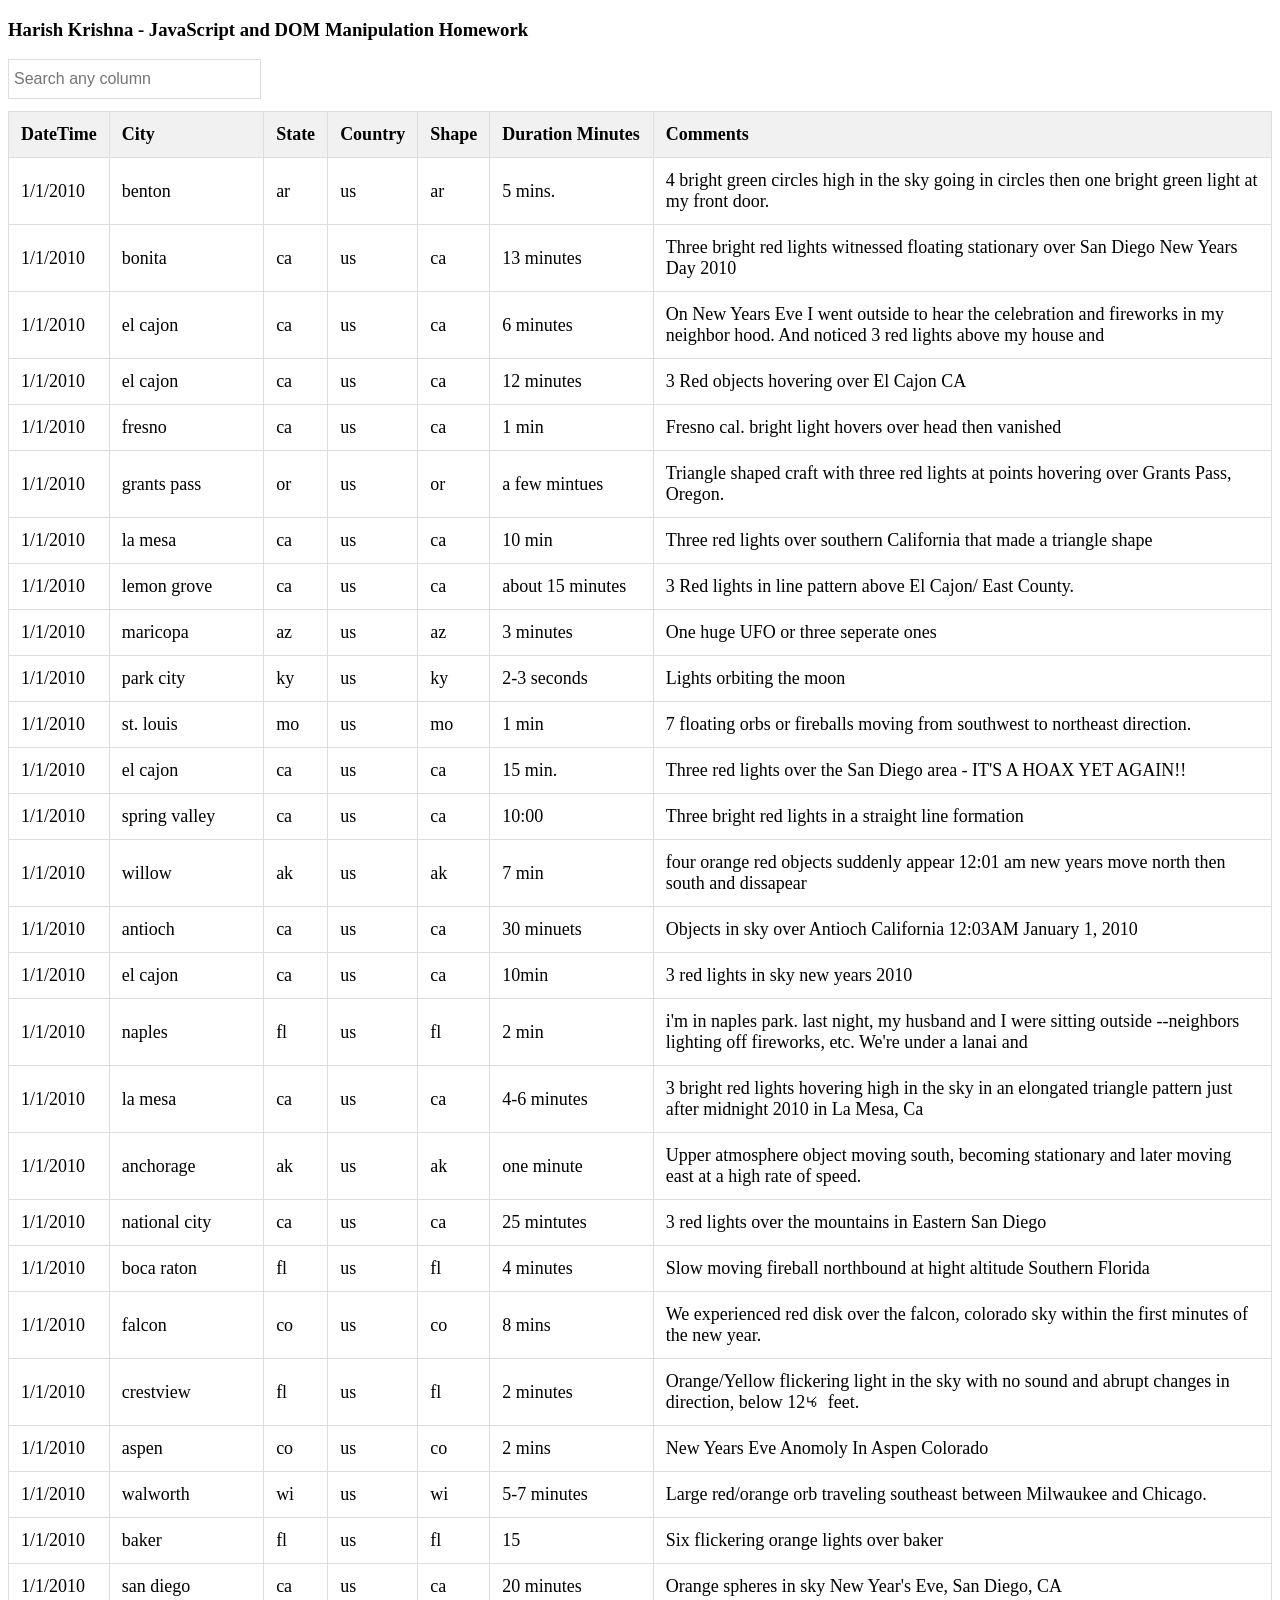
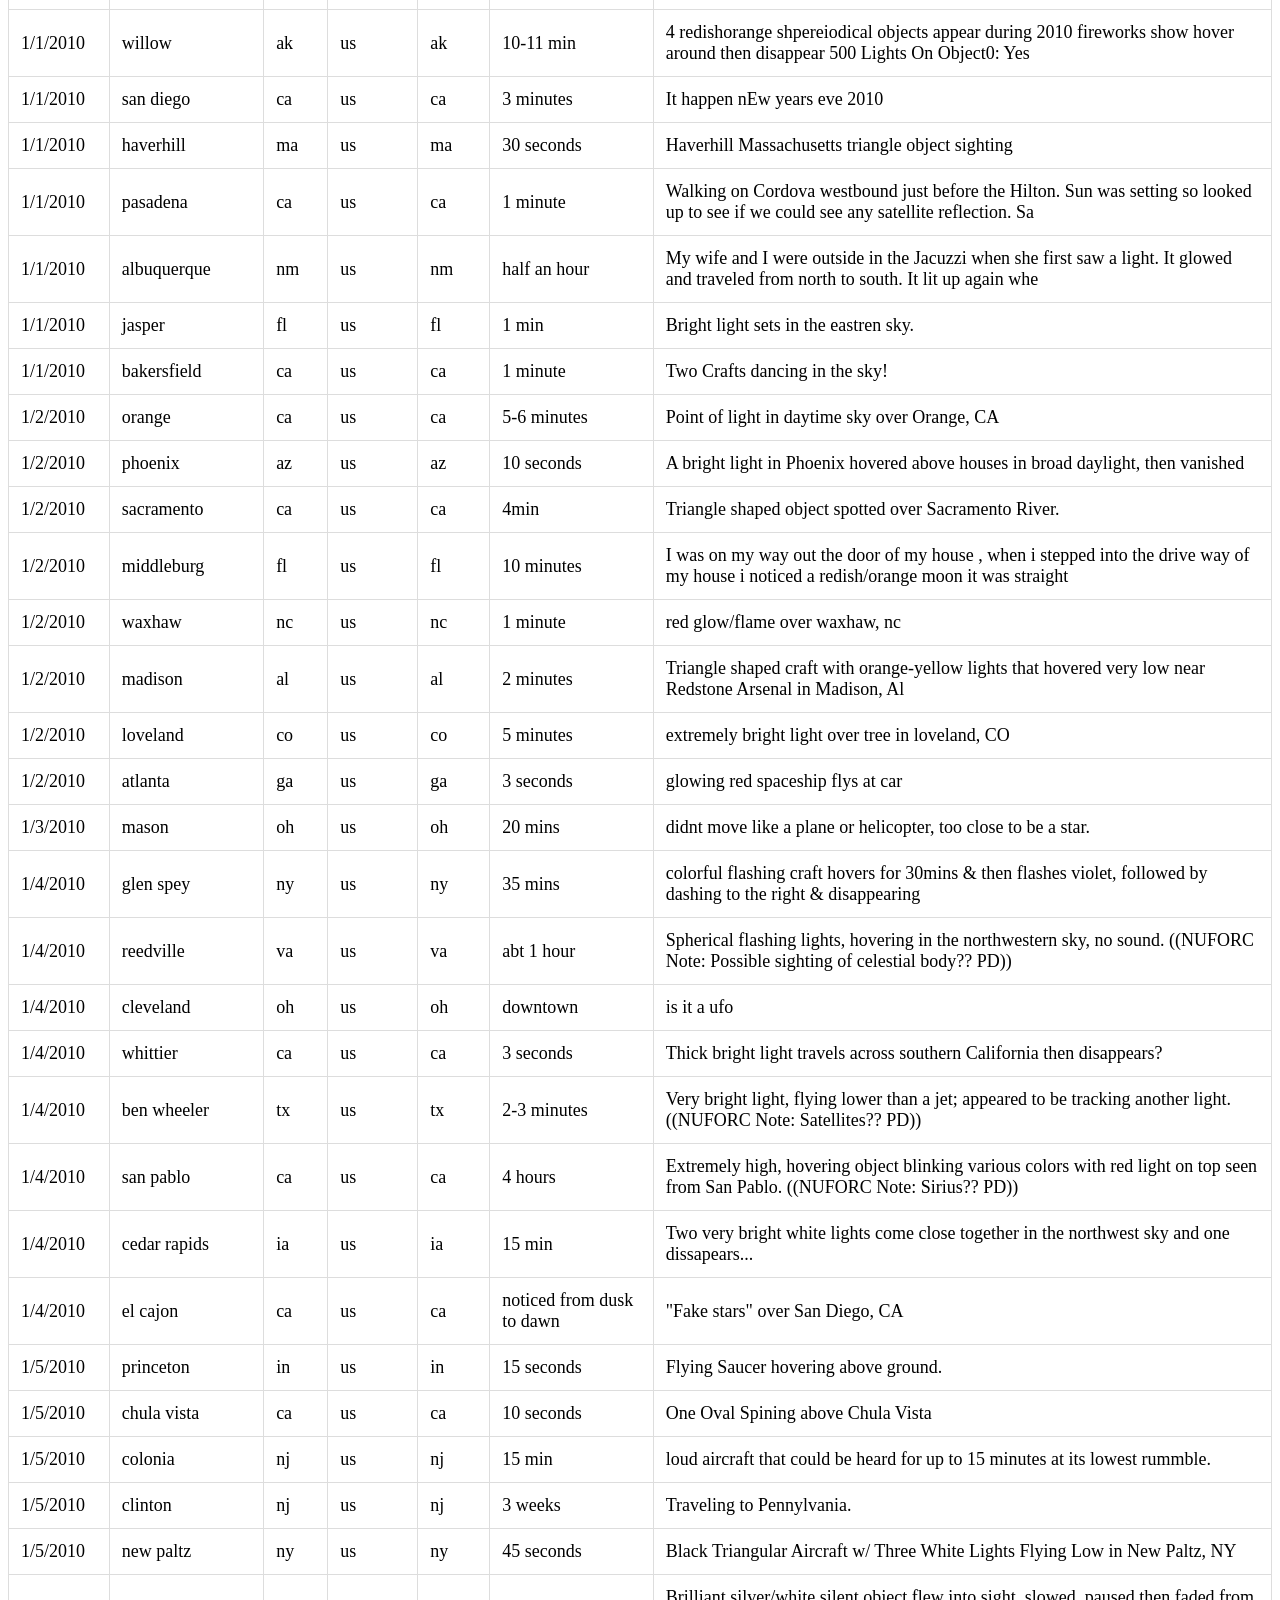
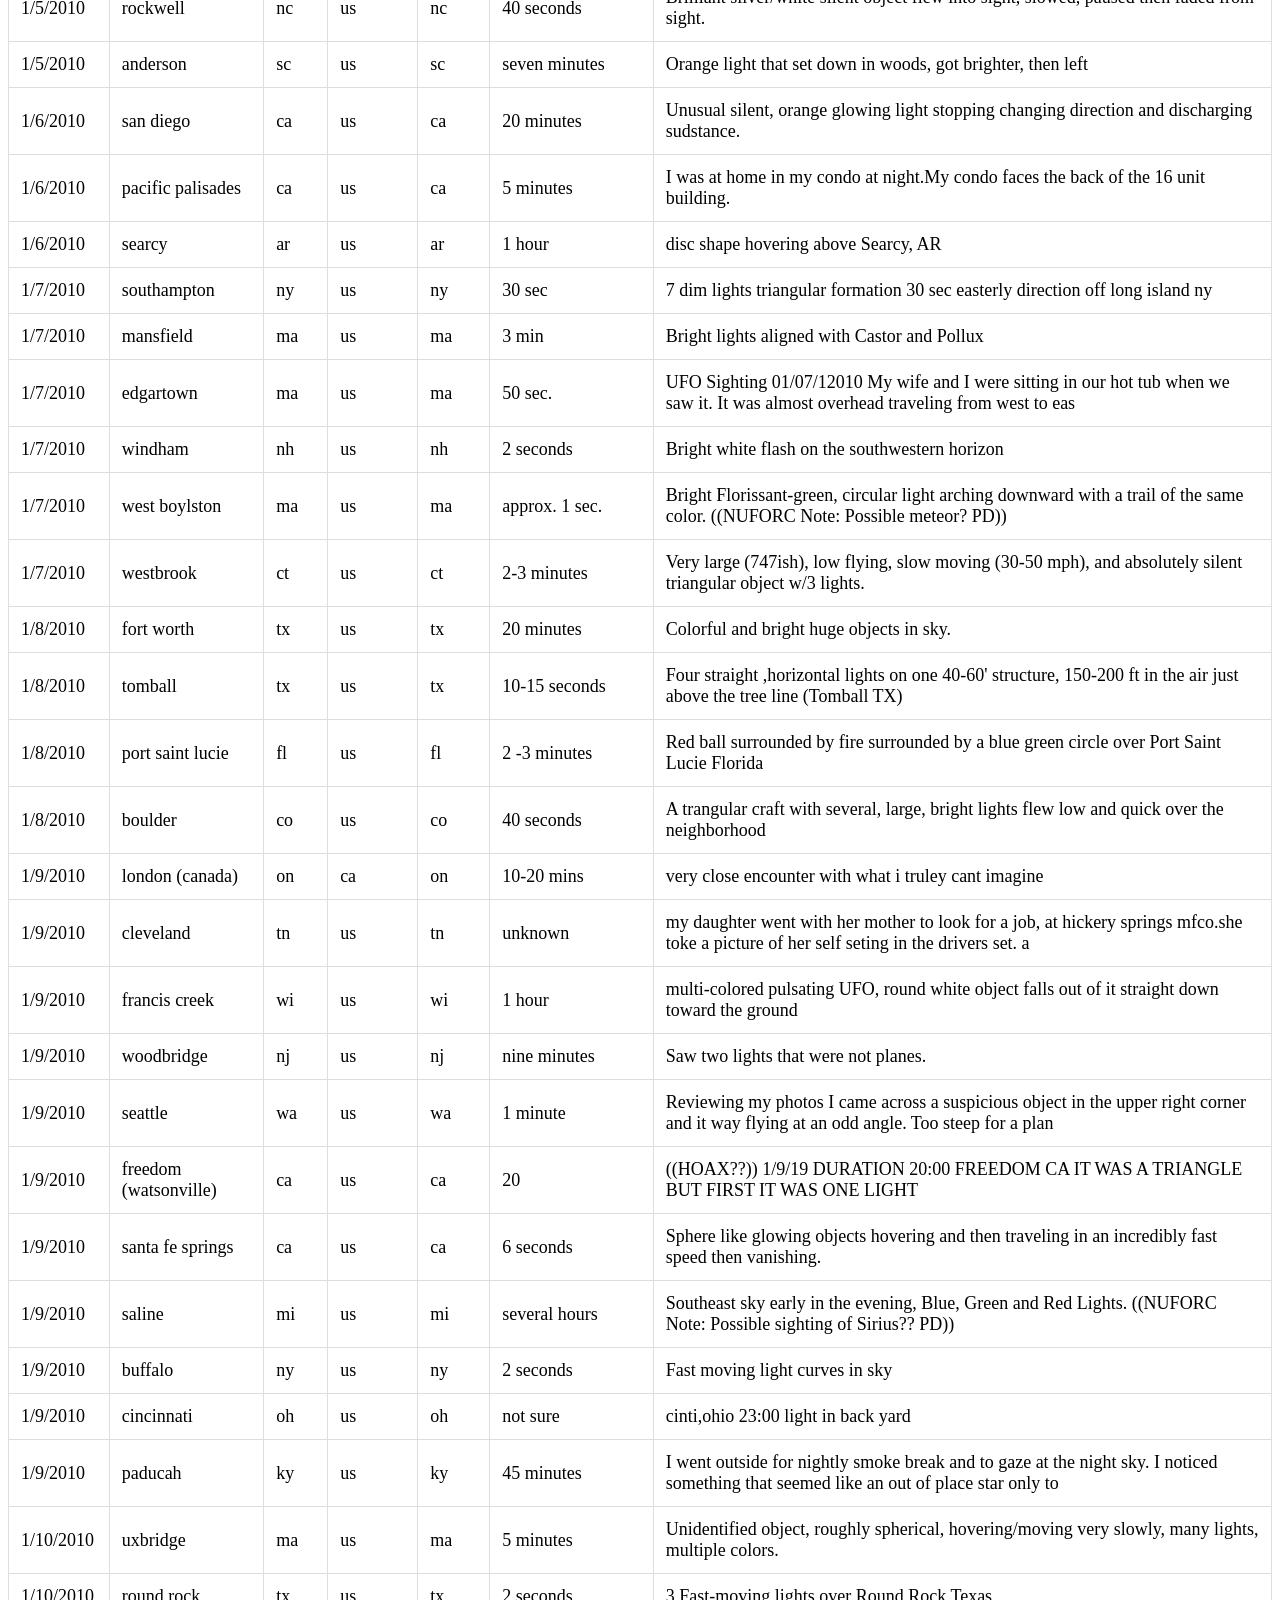
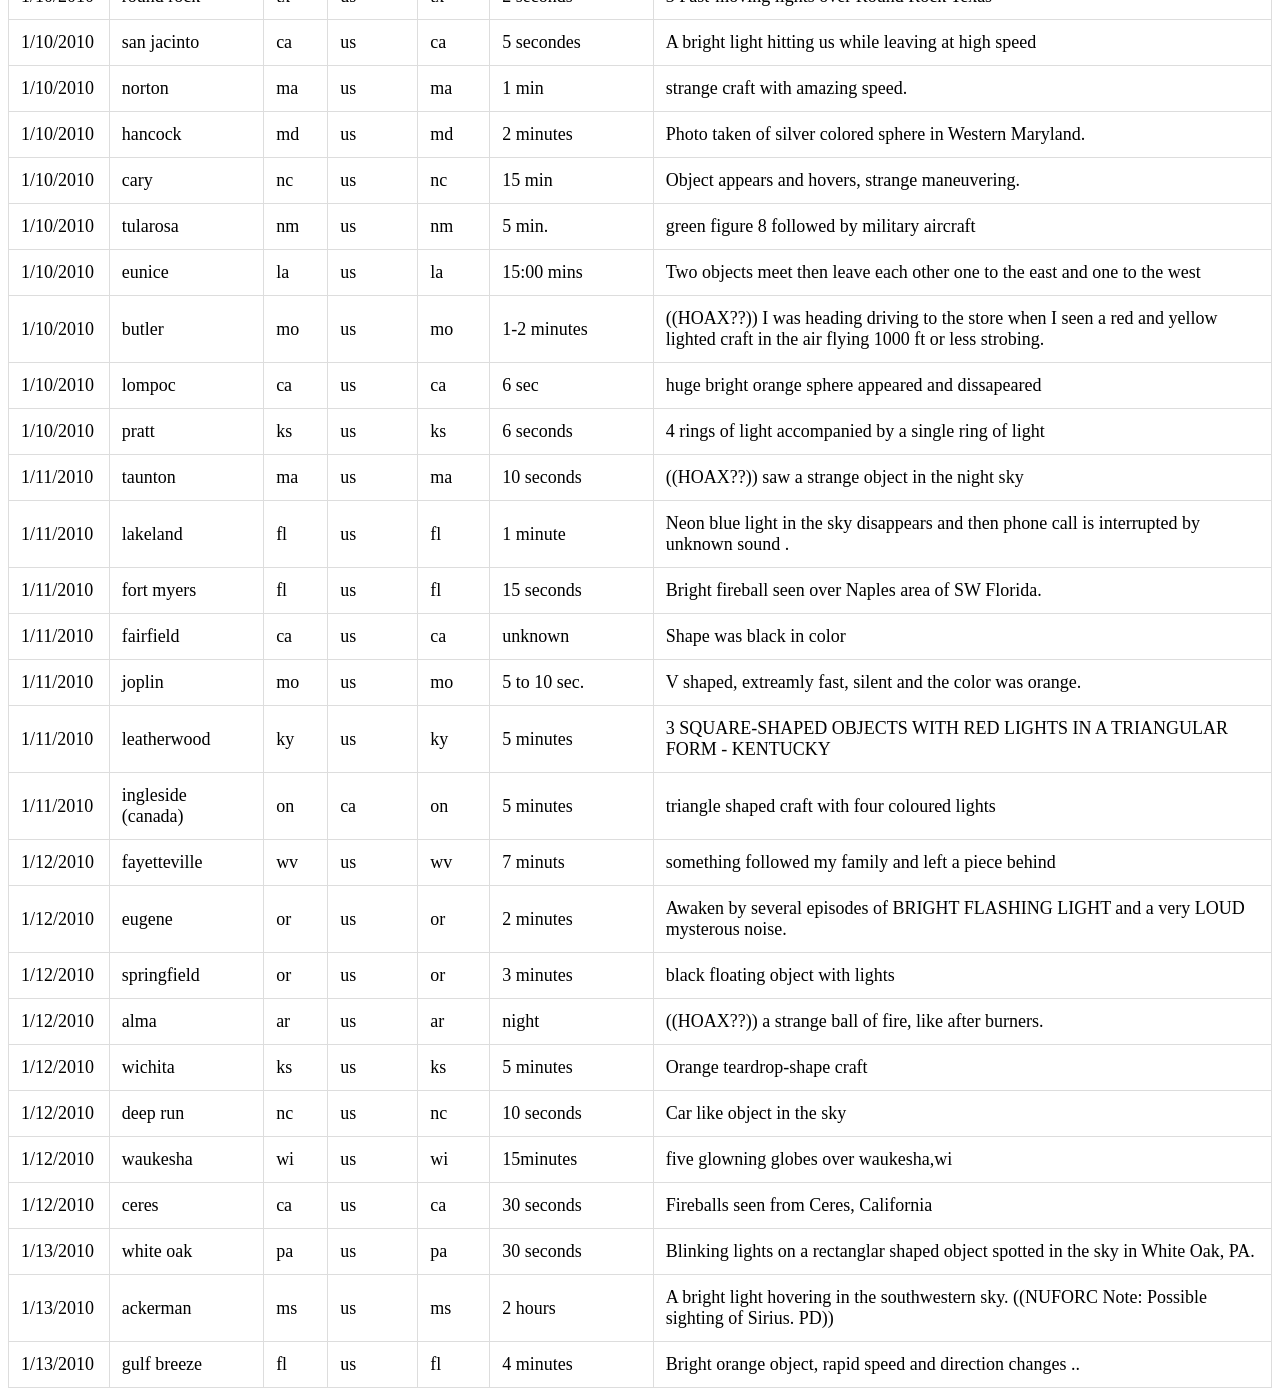
<file: JavaScript_and_DOM_Manipulation/Homework/aliens_final.html>
<!DOCTYPE html>

<html>

<head>

          

<style>

* {

  box-sizing: border-box;

}


#myInput {

  background-position: 10px 10px;

  background-repeat: no-repeat;

  width: 20%;

  font-size: 16px;

  padding: 10px 0px 10px 5px;

  border: 1px solid #ddd;

  margin-bottom: 12px;

}


#myTable {

  border-collapse: collapse;

  width: 100%;

  border: 1px solid #ddd;

  font-size: 18px;

}


#myTable th, #myTable td {

  text-align: left;

  padding: 12px;

}


#myTable tr {

  border-bottom: 1px solid #ddd;

}


#myTable tr.header, #myTable tr:hover {

  background-color: #f1f1f1;

}

</style>

</head>

<body>
<h3>Harish Krishna - JavaScript and DOM Manipulation Homework</h3>
<input type="text" id="myInput" onkeyup="myFunction()" placeholder="Search any column">

<table id="myTable" cellpadding="2" cellspacing="2" border="1" width="100%" align="center">

<thead>

    <tr class="header">

        <th>DateTime</th>

        <th>City</th>

        <th>State</th>

        <th>Country</th>

        <th>Shape</th>

        <th>Duration Minutes</th>

        <th>Comments</th>

    </tr>

</thead>

<tbody id="tableData"></tbody>

</table>

<script type="text/javascript">

    var mainObj = [{

        datetime: "1/1/2010",

        city: "benton",

        state: "ar",

        country: "us",

        shape: "circle",

        durationMinutes: "5 mins.",

        comments: "4 bright green circles high in the sky going in circles then one bright green light at my front door."

      },

      {

        datetime: "1/1/2010",

        city: "bonita",

        state: "ca",

        country: "us",

        shape: "light",

        durationMinutes: "13 minutes",

        comments: "Three bright red lights witnessed floating stationary over San Diego New Years Day 2010"

      },

      {

        datetime: "1/1/2010",

        city: "el cajon",

        state: "ca",

        country: "us",

        shape: "triangle",

        durationMinutes: "6 minutes",

        comments: "On New Years Eve I went outside to hear the celebration and fireworks in my neighbor hood. And noticed 3 red lights above my house and"

      },

      {

        datetime: "1/1/2010",

        city: "el cajon",

        state: "ca",

        country: "us",

        shape: "triangle",

        durationMinutes: "12 minutes",

        comments: "3 Red objects hovering over El Cajon CA"

      },

      {

        datetime: "1/1/2010",

        city: "fresno",

        state: "ca",

        country: "us",

        shape: "light",

        durationMinutes: "1 min",

        comments: "Fresno cal. bright light hovers over head then vanished"

      },

      {

        datetime: "1/1/2010",

        city: "grants pass",

        state: "or",

        country: "us",

        shape: "triangle",

        durationMinutes: "a few mintues",

        comments: "Triangle shaped craft with three red lights at points hovering over Grants Pass&#44 Oregon."

      },

      {

        datetime: "1/1/2010",

        city: "la mesa",

        state: "ca",

        country: "us",

        shape: "light",

        durationMinutes: "10 min",

        comments: "Three red lights over southern California that made a triangle shape"

      },

      {

        datetime: "1/1/2010",

        city: "lemon grove",

        state: "ca",

        country: "us",

        shape: "light",

        durationMinutes: "about 15 minutes",

        comments: "3 Red lights in line pattern above El Cajon/ East County."

      },

      {

        datetime: "1/1/2010",

        city: "maricopa",

        state: "az",

        country: "us",

        shape: "unknown",

        durationMinutes: "3 minutes",

        comments: "One huge UFO or three seperate ones"

      },

      {

        datetime: "1/1/2010",

        city: "park city",

        state: "ky",

        country: "us",

        shape: "light",

        durationMinutes: "2-3 seconds",

        comments: "Lights orbiting the moon"

      },

      {

        datetime: "1/1/2010",

        city: "st. louis",

        state: "mo",

        country: "us",

        shape: "fireball",

        durationMinutes: "1 min",

        comments: "7 floating orbs or fireballs moving from southwest to northeast direction."

      },

      {

        datetime: "1/1/2010",

        city: "el cajon",

        state: "ca",

        country: "us",

        shape: "formation",

        durationMinutes: "15 min.",

        comments: "Three red lights over the San Diego area - IT&#39S A HOAX YET AGAIN&#33&#33"

      },

      {

        datetime: "1/1/2010",

        city: "spring valley",

        state: "ca",

        country: "us",

        shape: "light",

        durationMinutes: "10:00",

        comments: "Three bright red lights in a straight line formation"

      },

      {

        datetime: "1/1/2010",

        city: "willow",

        state: "ak",

        country: "us",

        shape: "formation",

        durationMinutes: "7 min",

        comments: "four orange red objects suddenly appear 12:01 am new years move north then south and dissapear"

      },

      {

        datetime: "1/1/2010",

        city: "antioch",

        state: "ca",

        country: "us",

        shape: "other",

        durationMinutes: "30 minuets",

        comments: "Objects in sky over Antioch California 12:03AM January 1&#44  2010"

      },

      {

        datetime: "1/1/2010",

        city: "el cajon",

        state: "ca",

        country: "us",

        shape: "light",

        durationMinutes: "10min",

        comments: "3 red lights in sky new years 2010"

      },

      {

        datetime: "1/1/2010",

        city: "naples",

        state: "fl",

        country: "us",

        shape: "sphere",

        durationMinutes: "2 min",

        comments: "i&#39m in naples park. last night&#44 my husband and I were sitting outside --neighbors lighting off fireworks&#44 etc. We&#39re under a lanai and"

      },

      {

        datetime: "1/1/2010",

        city: "la mesa",

        state: "ca",

        country: "us",

        shape: "triangle",

        durationMinutes: "4-6 minutes",

        comments: "3 bright red lights hovering high in the sky in an elongated triangle pattern just after midnight 2010 in La Mesa&#44 Ca"

      },

      {

        datetime: "1/1/2010",

        city: "anchorage",

        state: "ak",

        country: "us",

        shape: "light",

        durationMinutes: "one minute",

        comments: "Upper atmosphere object moving south&#44 becoming stationary and later moving east at a high rate of speed."

      },

      {

        datetime: "1/1/2010",

        city: "national city",

        state: "ca",

        country: "us",

        shape: "formation",

        durationMinutes: "25 mintutes",

        comments: "3 red lights over the mountains in Eastern San Diego"

      },

      {

        datetime: "1/1/2010",

        city: "boca raton",

        state: "fl",

        country: "us",

        shape: "fireball",

        durationMinutes: "4 minutes",

        comments: "Slow moving fireball northbound at hight altitude Southern Florida"

      },

      {

        datetime: "1/1/2010",

        city: "falcon",

        state: "co",

        country: "us",

        shape: "disk",

        durationMinutes: "8 mins",

        comments: "We experienced red disk over the falcon&#44 colorado sky within the first minutes of the new year."

      },

      {

        datetime: "1/1/2010",

        city: "crestview",

        state: "fl",

        country: "us",

        shape: "unknown",

        durationMinutes: "2 minutes",

        comments: "Orange/Yellow flickering light in the sky with no sound and abrupt changes in direction&#44 below 12&#44000 feet."

      },

      {

        datetime: "1/1/2010",

        city: "aspen",

        state: "co",

        country: "us",

        shape: "chevron",

        durationMinutes: "2 mins",

        comments: "New Years Eve Anomoly In Aspen Colorado"

      },

      {

        datetime: "1/1/2010",

        city: "walworth",

        state: "wi",

        country: "us",

        shape: "sphere",

        durationMinutes: "5-7 minutes",

        comments: "Large red/orange orb traveling southeast between Milwaukee and Chicago."

      },

      {

        datetime: "1/1/2010",

        city: "baker",

        state: "fl",

        country: "us",

        shape: "unknown",

        durationMinutes: 15,

        comments: "Six flickering orange lights over baker"

      },

      {

        datetime: "1/1/2010",

        city: "san diego",

        state: "ca",

        country: "us",

        shape: "sphere",

        durationMinutes: "20 minutes",

        comments: "Orange spheres in sky New Year&#39s Eve&#44 San Diego&#44 CA"

      },

      {

        datetime: "1/1/2010",

        city: "willow",

        state: "ak",

        country: "us",

        shape: "sphere",

        durationMinutes: "10-11 min",

        comments: "4 redishorange shpereiodical objects appear during 2010 fireworks show hover around then disappear  500 Lights On Object0: Yes"

      },

      {

        datetime: "1/1/2010",

        city: "san diego",

        state: "ca",

        country: "us",

        shape: "triangle",

        durationMinutes: "3 minutes",

        comments: "It happen nEw years eve 2010"

      },

      {

        datetime: "1/1/2010",

        city: "haverhill",

        state: "ma",

        country: "us",

        shape: "triangle",

        durationMinutes: "30 seconds",

        comments: "Haverhill Massachusetts triangle object sighting"

      },

      {

        datetime: "1/1/2010",

        city: "pasadena",

        state: "ca",

        country: "us",

        shape: "triangle",

        durationMinutes: "1 minute",

        comments: "Walking on Cordova westbound just before the Hilton.  Sun was setting so looked up to see if we could see any satellite reflection.  Sa"

      },

      {

        datetime: "1/1/2010",

        city: "albuquerque",

        state: "nm",

        country: "us",

        shape: "light",

        durationMinutes: "half an hour",

        comments: "My wife and I were outside in the Jacuzzi when she first saw a light.  It glowed and traveled from north to south.  It lit up again whe"

      },

      {

        datetime: "1/1/2010",

        city: "jasper",

        state: "fl",

        country: "us",

        shape: "sphere",

        durationMinutes: "1 min",

        comments: "Bright light sets in the eastren sky."

      },

      {

        datetime: "1/1/2010",

        city: "bakersfield",

        state: "ca",

        country: "us",

        shape: "light",

        durationMinutes: "1 minute",

        comments: "Two Crafts dancing in the sky&#33"

      },

      {

        datetime: "1/2/2010",

        city: "orange",

        state: "ca",

        country: "us",

        shape: "light",

        durationMinutes: "5-6 minutes",

        comments: "Point of light in daytime sky over Orange&#44 CA"

      },

      {

        datetime: "1/2/2010",

        city: "phoenix",

        state: "az",

        country: "us",

        shape: "rectangle",

        durationMinutes: "10 seconds",

        comments: "A bright light in Phoenix hovered above houses in broad daylight&#44 then vanished"

      },

      {

        datetime: "1/2/2010",

        city: "sacramento",

        state: "ca",

        country: "us",

        shape: "triangle",

        durationMinutes: "4min",

        comments: "Triangle shaped object spotted over Sacramento River."

      },

      {

        datetime: "1/2/2010",

        city: "middleburg",

        state: "fl",

        country: "us",

        shape: "sphere",

        durationMinutes: "10 minutes",

        comments: "I was on my way out the door of my house &#44 when i stepped into the drive way of my house i noticed a redish/orange moon it was straight"

      },

      {

        datetime: "1/2/2010",

        city: "waxhaw",

        state: "nc",

        country: "us",

        shape: "sphere",

        durationMinutes: "1 minute",

        comments: "red glow/flame over waxhaw&#44 nc"

      },

      {

        datetime: "1/2/2010",

        city: "madison",

        state: "al",

        country: "us",

        shape: "triangle",

        durationMinutes: "2 minutes",

        comments: "Triangle shaped craft with orange-yellow lights that hovered very low near Redstone Arsenal in Madison&#44 Al"

      },

      {

        datetime: "1/2/2010",

        city: "loveland",

        state: "co",

        country: "us",

        shape: "cross",

        durationMinutes: "5 minutes",

        comments: "extremely bright light over tree in loveland&#44 CO"

      },

      {

        datetime: "1/2/2010",

        city: "atlanta",

        state: "ga",

        country: "us",

        shape: "fireball",

        durationMinutes: "3 seconds",

        comments: "glowing red spaceship flys at car"

      },

      {

        datetime: "1/3/2010",

        city: "mason",

        state: "oh",

        country: "us",

        shape: "circle",

        durationMinutes: "20 mins",

        comments: "didnt move like a plane or helicopter&#44 too close to be a star."

      },

      {

        datetime: "1/4/2010",

        city: "glen spey",

        state: "ny",

        country: "us",

        shape: "flash",

        durationMinutes: "35 mins",

        comments: "colorful flashing craft hovers for 30mins &amp;  then flashes violet&#44 followed by dashing to the right &amp; disappearing"

      },

      {

        datetime: "1/4/2010",

        city: "reedville",

        state: "va",

        country: "us",

        shape: "changing",

        durationMinutes: "abt 1 hour",

        comments: "Spherical flashing lights&#44 hovering in the northwestern sky&#44 no sound.  ((NUFORC Note:  Possible sighting of celestial body??  PD))"

      },

      {

        datetime: "1/4/2010",

        city: "cleveland",

        state: "oh",

        country: "us",

        shape: "triangle",

        durationMinutes: "downtown",

        comments: "is it a ufo"

      },

      {

        datetime: "1/4/2010",

        city: "whittier",

        state: "ca",

        country: "us",

        shape: "light",

        durationMinutes: "3 seconds",

        comments: "Thick bright light travels across southern California then disappears?"

      },

      {

        datetime: "1/4/2010",

        city: "ben wheeler",

        state: "tx",

        country: "us",

        shape: "light",

        durationMinutes: "2-3 minutes",

        comments: "Very bright light&#44 flying lower than a jet; appeared to be tracking another light.  ((NUFORC Note:  Satellites??  PD))"

      },

      {

        datetime: "1/4/2010",

        city: "san pablo",

        state: "ca",

        country: "us",

        shape: "unknown",

        durationMinutes: "4 hours",

        comments: "Extremely high&#44 hovering object blinking various colors with red light on top seen from San Pablo.  ((NUFORC Note:  Sirius??  PD))"

      },

      {

        datetime: "1/4/2010",

        city: "cedar rapids",

        state: "ia",

        country: "us",

        shape: "light",

        durationMinutes: "15 min",

        comments: "Two very bright white lights come close together in the northwest sky and one dissapears..."

      },

      {

        datetime: "1/4/2010",

        city: "el cajon",

        state: "ca",

        country: "us",

        shape: "light",

        durationMinutes: "noticed from dusk to dawn",

        comments: "&quot;Fake stars&quot; over San Diego&#44 CA"

      },

      {

        datetime: "1/5/2010",

        city: "princeton",

        state: "in",

        country: "us",

        shape: "disk",

        durationMinutes: "15 seconds",

        comments: "Flying Saucer hovering above ground."

      },

      {

        datetime: "1/5/2010",

        city: "chula vista",

        state: "ca",

        country: "us",

        shape: "oval",

        durationMinutes: "10 seconds",

        comments: "One Oval Spining above Chula Vista"

      },

      {

        datetime: "1/5/2010",

        city: "colonia",

        state: "nj",

        country: "us",

        shape: "unknown",

        durationMinutes: "15 min",

        comments: "loud aircraft that could be heard for up to 15 minutes at its lowest rummble."

      },

      {

        datetime: "1/5/2010",

        city: "clinton",

        state: "nj",

        country: "us",

        shape: "cigar",

        durationMinutes: "3 weeks",

        comments: "Traveling to Pennylvania."

      },

      {

        datetime: "1/5/2010",

        city: "new paltz",

        state: "ny",

        country: "us",

        shape: "triangle",

        durationMinutes: "45 seconds",

        comments: "Black Triangular Aircraft w/ Three White Lights Flying Low in New Paltz&#44 NY"

      },

      {

        datetime: "1/5/2010",

        city: "rockwell",

        state: "nc",

        country: "us",

        shape: "cigar",

        durationMinutes: "40 seconds",

        comments: "Brilliant silver/white silent object flew into sight&#44 slowed&#44 paused then faded from sight."

      },

      {

        datetime: "1/5/2010",

        city: "anderson",

        state: "sc",

        country: "us",

        shape: "light",

        durationMinutes: "seven minutes",

        comments: "Orange light that set down in woods&#44 got brighter&#44 then left"

      },

      {

        datetime: "1/6/2010",

        city: "san diego",

        state: "ca",

        country: "us",

        shape: "light",

        durationMinutes: "20 minutes",

        comments: "Unusual silent&#44 orange glowing light stopping changing direction and discharging sudstance."

      },

      {

        datetime: "1/6/2010",

        city: "pacific palisades",

        state: "ca",

        country: "us",

        shape: "teardrop",

        durationMinutes: "5 minutes",

        comments: "I was at home in my condo at night.My condo faces the back of the 16 unit building."

      },

      {

        datetime: "1/6/2010",

        city: "searcy",

        state: "ar",

        country: "us",

        shape: "disk",

        durationMinutes: "1 hour",

        comments: "disc shape hovering above Searcy&#44 AR"

      },

      {

        datetime: "1/7/2010",

        city: "southampton",

        state: "ny",

        country: "us",

        shape: "formation",

        durationMinutes: "30 sec",

        comments: "7 dim lights triangular formation 30 sec easterly direction off long island ny"

      },

      {

        datetime: "1/7/2010",

        city: "mansfield",

        state: "ma",

        country: "us",

        shape: "light",

        durationMinutes: "3 min",

        comments: "Bright lights aligned with Castor and Pollux"

      },

      {

        datetime: "1/7/2010",

        city: "edgartown",

        state: "ma",

        country: "us",

        shape: "circle",

        durationMinutes: "50 sec.",

        comments: "UFO  Sighting 01/07/12010  My wife and I were sitting in our hot tub when we saw it.  It was almost overhead traveling from west to eas"

      },

      {

        datetime: "1/7/2010",

        city: "windham",

        state: "nh",

        country: "us",

        shape: "light",

        durationMinutes: "2 seconds",

        comments: "Bright white flash on the southwestern horizon"

      },

      {

        datetime: "1/7/2010",

        city: "west boylston",

        state: "ma",

        country: "us",

        shape: "light",

        durationMinutes: "approx. 1 sec.",

        comments: "Bright Florissant-green&#44 circular light arching downward with a trail of the same color.  ((NUFORC Note:  Possible meteor?  PD))"

      },

      {

        datetime: "1/7/2010",

        city: "westbrook",

        state: "ct",

        country: "us",

        shape: "triangle",

        durationMinutes: "2-3 minutes",

        comments: "Very large (747ish)&#44 low flying&#44 slow moving (30-50 mph)&#44 and absolutely silent triangular object w/3 lights."

      },

      {

        datetime: "1/8/2010",

        city: "fort worth",

        state: "tx",

        country: "us",

        shape: "chevron",

        durationMinutes: "20 minutes",

        comments: "Colorful and bright huge objects in sky."

      },

      {

        datetime: "1/8/2010",

        city: "tomball",

        state: "tx",

        country: "us",

        shape: "unknown",

        durationMinutes: "10-15 seconds",

        comments: "Four straight &#44horizontal lights on one 40-60&#39 structure&#44 150-200 ft in the air just above the tree line (Tomball TX)"

      },

      {

        datetime: "1/8/2010",

        city: "port saint lucie",

        state: "fl",

        country: "us",

        shape: "fireball",

        durationMinutes: "2 -3 minutes",

        comments: "Red ball surrounded by fire surrounded by a blue green circle over Port Saint Lucie Florida"

      },

      {

        datetime: "1/8/2010",

        city: "boulder",

        state: "co",

        country: "us",

        shape: "triangle",

        durationMinutes: "40 seconds",

        comments: "A trangular craft with several&#44 large&#44 bright lights flew low and quick over the neighborhood"

      },

      {

        datetime: "1/9/2010",

        city: "london (canada)",

        state: "on",

        country: "ca",

        shape: "disk",

        durationMinutes: "10-20 mins",

        comments: "very close encounter with what i truley cant imagine"

      },

      {

        datetime: "1/9/2010",

        city: "cleveland",

        state: "tn",

        country: "us",

        shape: "other",

        durationMinutes: "unknown",

        comments: "my daughter went with her mother to look for a job&#44 at hickery springs mfco.she toke a picture of her self seting in the drivers set. a"

      },

      {

        datetime: "1/9/2010",

        city: "francis creek",

        state: "wi",

        country: "us",

        shape: "light",

        durationMinutes: "1 hour",

        comments: "multi-colored pulsating UFO&#44 round white object falls out of it straight down toward the ground"

      },

      {

        datetime: "1/9/2010",

        city: "woodbridge",

        state: "nj",

        country: "us",

        shape: "light",

        durationMinutes: "nine minutes",

        comments: "Saw two lights that were not planes."

      },

      {

        datetime: "1/9/2010",

        city: "seattle",

        state: "wa",

        country: "us",

        shape: "cylinder",

        durationMinutes: "1 minute",

        comments: "Reviewing my photos I came across a suspicious object in the upper right corner and it way flying at an odd angle. Too steep for a plan"

      },

      {

        datetime: "1/9/2010",

        city: "freedom (watsonville)",

        state: "ca",

        country: "us",

        shape: "triangle",

        durationMinutes: 20,

        comments: "((HOAX??))  1/9/19 DURATION 20:00 FREEDOM CA  IT WAS A TRIANGLE BUT FIRST IT WAS ONE LIGHT"

      },

      {

        datetime: "1/9/2010",

        city: "santa fe springs",

        state: "ca",

        country: "us",

        shape: "sphere",

        durationMinutes: "6 seconds",

        comments: "Sphere like glowing objects hovering and then traveling in an incredibly fast speed then vanishing."

      },

      {

        datetime: "1/9/2010",

        city: "saline",

        state: "mi",

        country: "us",

        shape: "formation",

        durationMinutes: "several hours",

        comments: "Southeast sky early in the evening&#44 Blue&#44 Green and Red Lights.  ((NUFORC Note:  Possible sighting of Sirius??  PD))"

      },

      {

        datetime: "1/9/2010",

        city: "buffalo",

        state: "ny",

        country: "us",

        shape: "light",

        durationMinutes: "2 seconds",

        comments: "Fast moving light curves in sky"

      },

      {

        datetime: "1/9/2010",

        city: "cincinnati",

        state: "oh",

        country: "us",

        shape: "light",

        durationMinutes: "not sure",

        comments: "cinti&#44ohio      23:00   light in back yard"

      },

      {

        datetime: "1/9/2010",

        city: "paducah",

        state: "ky",

        country: "us",

        shape: "unknown",

        durationMinutes: "45 minutes",

        comments: "I went outside for nightly smoke break and to gaze at the night sky.  I noticed something that seemed like an out of place star only to"

      },

      {

        datetime: "1/10/2010",

        city: "uxbridge",

        state: "ma",

        country: "us",

        shape: "sphere",

        durationMinutes: "5 minutes",

        comments: "Unidentified object&#44 roughly spherical&#44 hovering/moving very slowly&#44 many lights&#44 multiple colors."

      },

      {

        datetime: "1/10/2010",

        city: "round rock",

        state: "tx",

        country: "us",

        shape: "light",

        durationMinutes: "2 seconds",

        comments: "3 Fast-moving lights over Round Rock Texas"

      },

      {

        datetime: "1/10/2010",

        city: "san jacinto",

        state: "ca",

        country: "us",

        shape: "unknown",

        durationMinutes: "5 secondes",

        comments: "A bright light hitting us while leaving at high speed"

      },

      {

        datetime: "1/10/2010",

        city: "norton",

        state: "ma",

        country: "us",

        shape: "triangle",

        durationMinutes: "1 min",

        comments: "strange craft with amazing speed."

      },

      {

        datetime: "1/10/2010",

        city: "hancock",

        state: "md",

        country: "us",

        shape: "sphere",

        durationMinutes: "2 minutes",

        comments: "Photo taken of silver colored sphere in Western Maryland."

      },

      {

        datetime: "1/10/2010",

        city: "cary",

        state: "nc",

        country: "us",

        shape: "changing",

        durationMinutes: "15 min",

        comments: "Object appears and hovers&#44 strange maneuvering."

      },

      {

        datetime: "1/10/2010",

        city: "tularosa",

        state: "nm",

        country: "us",

        shape: "other",

        durationMinutes: "5 min.",

        comments: "green figure 8 followed by military aircraft"

      },

      {

        datetime: "1/10/2010",

        city: "eunice",

        state: "la",

        country: "us",

        shape: "oval",

        durationMinutes: "15:00 mins",

        comments: "Two objects meet then leave each other one to the east and one to the west"

      },

      {

        datetime: "1/10/2010",

        city: "butler",

        state: "mo",

        country: "us",

        shape: "chevron",

        durationMinutes: "1-2 minutes",

        comments: "((HOAX??))  I was heading driving to the store when I seen a red and yellow lighted craft in the air flying 1000 ft or less strobing."

      },

      {

        datetime: "1/10/2010",

        city: "lompoc",

        state: "ca",

        country: "us",

        shape: "fireball",

        durationMinutes: "6 sec",

        comments: "huge bright orange sphere appeared and dissapeared"

      },

      {

        datetime: "1/10/2010",

        city: "pratt",

        state: "ks",

        country: "us",

        shape: "circle",

        durationMinutes: "6 seconds",

        comments: "4 rings of light accompanied by a single ring of light"

      },

      {

        datetime: "1/11/2010",

        city: "taunton",

        state: "ma",

        country: "us",

        shape: "unknown",

        durationMinutes: "10 seconds",

        comments: "((HOAX??))  saw a strange object in the night sky"

      },

      {

        datetime: "1/11/2010",

        city: "lakeland",

        state: "fl",

        country: "us",

        shape: "other",

        durationMinutes: "1 minute",

        comments: "Neon blue light in the sky disappears and then phone call is interrupted by unknown sound ."

      },

      {

        datetime: "1/11/2010",

        city: "fort myers",

        state: "fl",

        country: "us",

        shape: "fireball",

        durationMinutes: "15 seconds",

        comments: "Bright fireball seen over Naples area of SW Florida."

      },

      {

        datetime: "1/11/2010",

        city: "fairfield",

        state: "ca",

        country: "us",

        shape: "oval",

        durationMinutes: "unknown",

        comments: "Shape was black in color"

      },

      {

        datetime: "1/11/2010",

        city: "joplin",

        state: "mo",

        country: "us",

        shape: "triangle",

        durationMinutes: "5 to 10 sec.",

        comments: "V shaped&#44 extreamly fast&#44 silent and the color was orange."

      },

      {

        datetime: "1/11/2010",

        city: "leatherwood",

        state: "ky",

        country: "us",

        shape: "other",

        durationMinutes: "5 minutes",

        comments: "3 SQUARE-SHAPED OBJECTS WITH RED LIGHTS IN A TRIANGULAR FORM - KENTUCKY"

      },

      {

        datetime: "1/11/2010",

        city: "ingleside (canada)",

        state: "on",

        country: "ca",

        shape: "triangle",

        durationMinutes: "5 minutes",

        comments: "triangle shaped craft with four coloured lights"

      },

      {

        datetime: "1/12/2010",

        city: "fayetteville",

        state: "wv",

        country: "us",

        shape: "sphere",

        durationMinutes: "7 minuts",

        comments: "something followed my family and left a piece behind"

      },

      {

        datetime: "1/12/2010",

        city: "eugene",

        state: "or",

        country: "us",

        shape: "unknown",

        durationMinutes: "2 minutes",

        comments: "Awaken by several episodes of BRIGHT FLASHING LIGHT and a very LOUD mysterous noise."

      },

      {

        datetime: "1/12/2010",

        city: "springfield",

        state: "or",

        country: "us",

        shape: "changing",

        durationMinutes: "3 minutes",

        comments: "black floating object with lights"

      },

      {

        datetime: "1/12/2010",

        city: "alma",

        state: "ar",

        country: "us",

        shape: "other",

        durationMinutes: "night",

        comments: "((HOAX??))  a strange ball of fire&#44 like after burners."

      },

      {

        datetime: "1/12/2010",

        city: "wichita",

        state: "ks",

        country: "us",

        shape: "teardrop",

        durationMinutes: "5 minutes",

        comments: "Orange teardrop-shape craft"

      },

      {

        datetime: "1/12/2010",

        city: "deep run",

        state: "nc",

        country: "us",

        shape: "other",

        durationMinutes: "10 seconds",

        comments: "Car like object in the sky"

      },

      {

        datetime: "1/12/2010",

        city: "waukesha",

        state: "wi",

        country: "us",

        shape: "disk",

        durationMinutes: "15minutes",

        comments: "five glowning globes over waukesha&#44wi"

      },

      {

        datetime: "1/12/2010",

        city: "ceres",

        state: "ca",

        country: "us",

        shape: "fireball",

        durationMinutes: "30 seconds",

        comments: "Fireballs seen from Ceres&#44 California"

      },

      {

        datetime: "1/13/2010",

        city: "white oak",

        state: "pa",

        country: "us",

        shape: "triangle",

        durationMinutes: "30 seconds",

        comments: "Blinking lights on a rectanglar shaped object spotted in the sky in White Oak&#44 PA."

      },

      {

        datetime: "1/13/2010",

        city: "ackerman",

        state: "ms",

        country: "us",

        shape: "light",

        durationMinutes: "2 hours",

        comments: "A bright light hovering in the southwestern sky.  ((NUFORC Note:  Possible sighting of Sirius.  PD))"

      },

      {

        datetime: "1/13/2010",

        city: "gulf breeze",

        state: "fl",

        country: "us",

        shape: "unknown",

        durationMinutes: "4 minutes",

        comments: "Bright orange object&#44 rapid speed and direction changes .."

      }

    ];

    

    var k = '<tbody>'

    for(i = 0;i < mainObj.length; i++){

        k+= '<tr>';

        k+= '<td>' + mainObj[i].datetime + '</td>';

        k+= '<td>' + mainObj[i].city + '</td>';

        k+= '<td>' + mainObj[i].state + '</td>';

        k+= '<td>' + mainObj[i].country + '</td>';

        k+= '<td>' + mainObj[i].state + '</td>';

        k+= '<td>' + mainObj[i].durationMinutes + '</td>';

        k+= '<td>' + mainObj[i].comments + '</td>';

        k+= '</tr>';

    }

    k+='</tbody>';

    document.getElementById('tableData').innerHTML = k;

    

    function myFunction() {

  var input = document.getElementById("myInput");

  var filter = input.value;

  var table = document.getElementById("myTable");

  var tr = table.getElementsByTagName("tr");

  

  for (var i = 0; i < tr.length; i++) {

  var dateCol = tr[i].getElementsByTagName("td")[0];

    var cityCol = tr[i].getElementsByTagName("td")[1];

    var stateCol = tr[i].getElementsByTagName("td")[2];

    var countryCol = tr[i].getElementsByTagName("td")[3];

    var shapeCol = tr[i].getElementsByTagName("td")[4];

    var minCol = tr[i].getElementsByTagName("td")[5];

    var commentsCol = tr[i].getElementsByTagName("td")[6];


    if (dateCol || cityCol || stateCol || countryCol || shapeCol || minCol || commentsCol) {

      if (dateCol.textContent.indexOf(filter) > -1 ||

  cityCol.textContent.indexOf(filter) > -1 ||

          stateCol.textContent.indexOf(filter) > -1 ||

          countryCol.textContent.indexOf(filter) > -1 ||

          shapeCol.textContent.indexOf(filter) > -1 ||

          minCol.textContent.indexOf(filter) > -1 ||

          commentsCol.textContent.indexOf(filter) > -1 ) {

        tr[i].style.display = "";

      } else {

        tr[i].style.display = "none";

      }

    }       

  }

}

    </script>


</body>

</html>
</file>
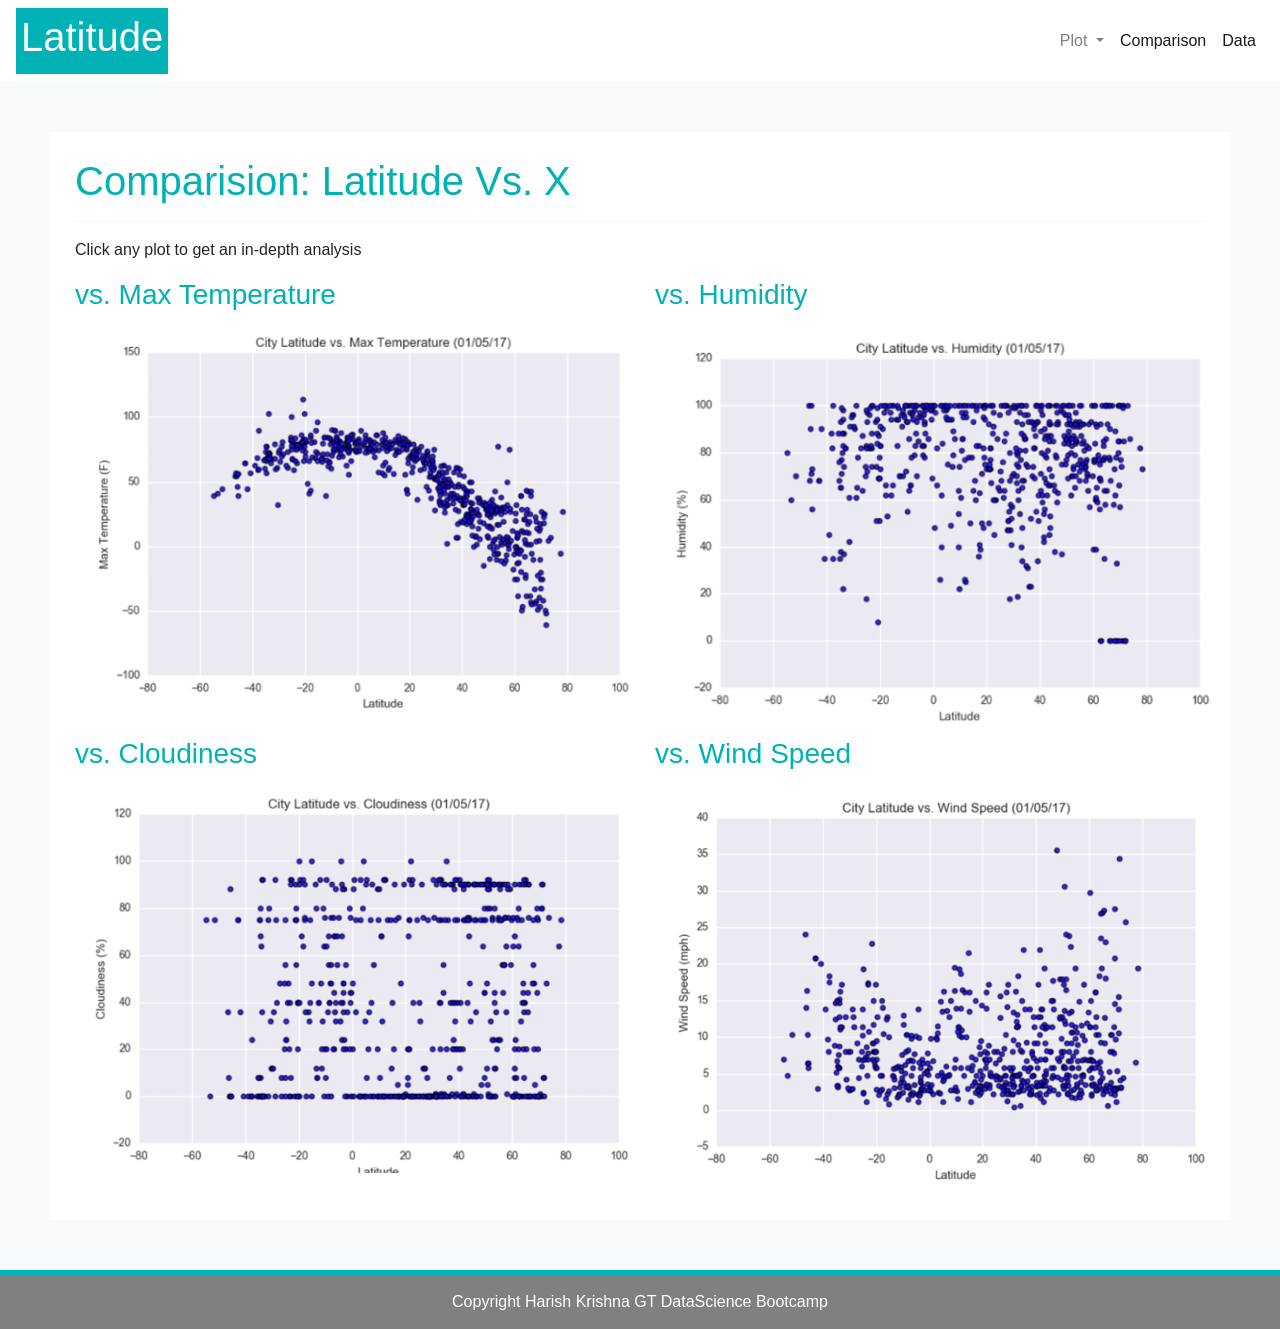
<file: Web_Visualization_Dashboard/Homework/comparisons-page.html>
<!doctype html>
<html lang="en" style="height: 100%;">

<head>
    <!-- Required meta tags -->
    <meta charset="utf-8">
    <meta name="viewport" content="width=device-width, initial-scale=1, shrink-to-fit=no">

    <!-- Bootstrap CSS -->
    <link rel="stylesheet" href="https://stackpath.bootstrapcdn.com/bootstrap/4.3.1/css/bootstrap.min.css" integrity="sha384-ggOyR0iXCbMQv3Xipma34MD+dH/1fQ784/j6cY/iJTQUOhcWr7x9JvoRxT2MZw1T"
        crossorigin="anonymous">



    <title>Landing Page</title>
</head>

<body style="background-color:#f5f5f5; height: 100%; display:flex; flex-direction:column;">
    <header>
        <nav class="navbar navbar-expand-lg navbar-light" style="background-color: white;">
            <a class="navbar-brand" style="color: white; background-color: #00b2b5; padding: 5px;" href="landing-page.html">
                <h1>Latitude</h1>
            </a>
            <button class="navbar-toggler" type="button" data-toggle="collapse" data-target="#navbarSupportedContent" aria-controls="navbarSupportedContent"
                aria-expanded="false" aria-label="Toggle navigation">
                <span class="navbar-toggler-icon"></span>
            </button>

            <div class="collapse navbar-collapse" id="navbarSupportedContent">
                <ul class="navbar-nav ml-auto ">
                    <li class="nav-item dropdown">
                        <a class="nav-link dropdown-toggle" href="#" id="navbarDropdown" role="button" data-toggle="dropdown" aria-haspopup="true"
                            aria-expanded="false">
                            Plot
                        </a>
                        <div class="dropdown-menu" aria-labelledby="navbarDropdown">
                            <a class="dropdown-item" href="visualization-page1.html">Max Temprature</a>
                            <a class="dropdown-item" href="visualization-page2.html">Humidity</a>
                            <a class="dropdown-item" href="visualization-page3.html">Cloudiness</a>
                            <a class="dropdown-item" href="visualization-page4.html">Wind Speed</a>
                        </div>
                    </li>
                    <li class="nav-item active">
                        <a class="nav-link" href="comparisons-page.html">Comparison
                            <span class="sr-only">(current)</span>
                        </a>
                    </li>
                    <li class="nav-item active">
                        <a class="nav-link" href="data-page.html">Data
                            <span class="sr-only">(current)</span>
                        </a>
                    </li>
                </ul>
            </div>
        </nav>
    </header>
    <main>
        <div class="container-fluid bg-light" style="padding: 50px;">


            <div class="row">

                <div class="col-md-12">
                    <div style="background-color: white; padding: 25px;">
                        <h1 style="color: #00b2b5;">Comparision: Latitude Vs. X</h1>
                        <hr style="border-color: #f5f5f5;">
                        <p>Click any plot to get an in-depth analysis</p>
                        <div class="row">
                            <div class="col">
                                <h3 style="color: #00b2b5;">vs. Max Temperature</h3>
                                <a href="visualization-page1.html">
                                    <img class="img-fluid float-left w-55 " style="margin:10px 10px 10px 10px; " src="img/picture1.png">
                                </a>
                            </div>
                            <div class="col">
                                <h3 style="color: #00b2b5;">vs. Humidity</h3>
                                <a href="visualization-page2.html">
                                    <img class="img-fluid float-left w-55" style="margin:10px 10px 10px 10px;" src="img/picture2.png">
                                </a>
                            </div>
                        </div>
                        <div class="row">
                            <div class="col">
                                <h3 style="color: #00b2b5;">vs. Cloudiness</h3>
                                <a href="visualization-page3.html">
                                    <img class="img-fluid float-left w-55" style="margin:10px 10px 10px 10px;" src="img/picture3.png">
                                </a>
                            </div>
                            <div class="col">
                                <h3 style="color: #00b2b5;">vs. Wind Speed</h3>
                                <a href="visualization-page4.html">
                                    <img class="img-fluid float-left w-55" style="margin:10px 10px 10px 10px;" src="img/picture4.png">
                                </a>
                            </div>
                        </div>
                        <div style="clear: both;"></div>

                    </div>
                </div>
            </div>
        </div>
    </main>
    <footer class="footer" style="border-top: solid 5px #00b2b5; background-color: gray; padding: 15px; margin-top: auto;">

            <div class="center" style="text-align: center; color:white;">Copyright Harish Krishna GT DataScience Bootcamp</div>

    </footer>

    <!-- Optional JavaScript -->
    <!-- jQuery first, then Popper.js, then Bootstrap JS -->
    <script src="https://code.jquery.com/jquery-3.3.1.slim.min.js" integrity="sha384-q8i/X+965DzO0rT7abK41JStQIAqVgRVzpbzo5smXKp4YfRvH+8abtTE1Pi6jizo"
        crossorigin="anonymous"></script>
    <script src="https://cdnjs.cloudflare.com/ajax/libs/popper.js/1.14.7/umd/popper.min.js" integrity="sha384-UO2eT0CpHqdSJQ6hJty5KVphtPhzWj9WO1clHTMGa3JDZwrnQq4sF86dIHNDz0W1"
        crossorigin="anonymous"></script>
    <script src="https://stackpath.bootstrapcdn.com/bootstrap/4.3.1/js/bootstrap.min.js" integrity="sha384-JjSmVgyd0p3pXB1rRibZUAYoIIy6OrQ6VrjIEaFf/nJGzIxFDsf4x0xIM+B07jRM"
        crossorigin="anonymous"></script>
</body>

</html>
</file>
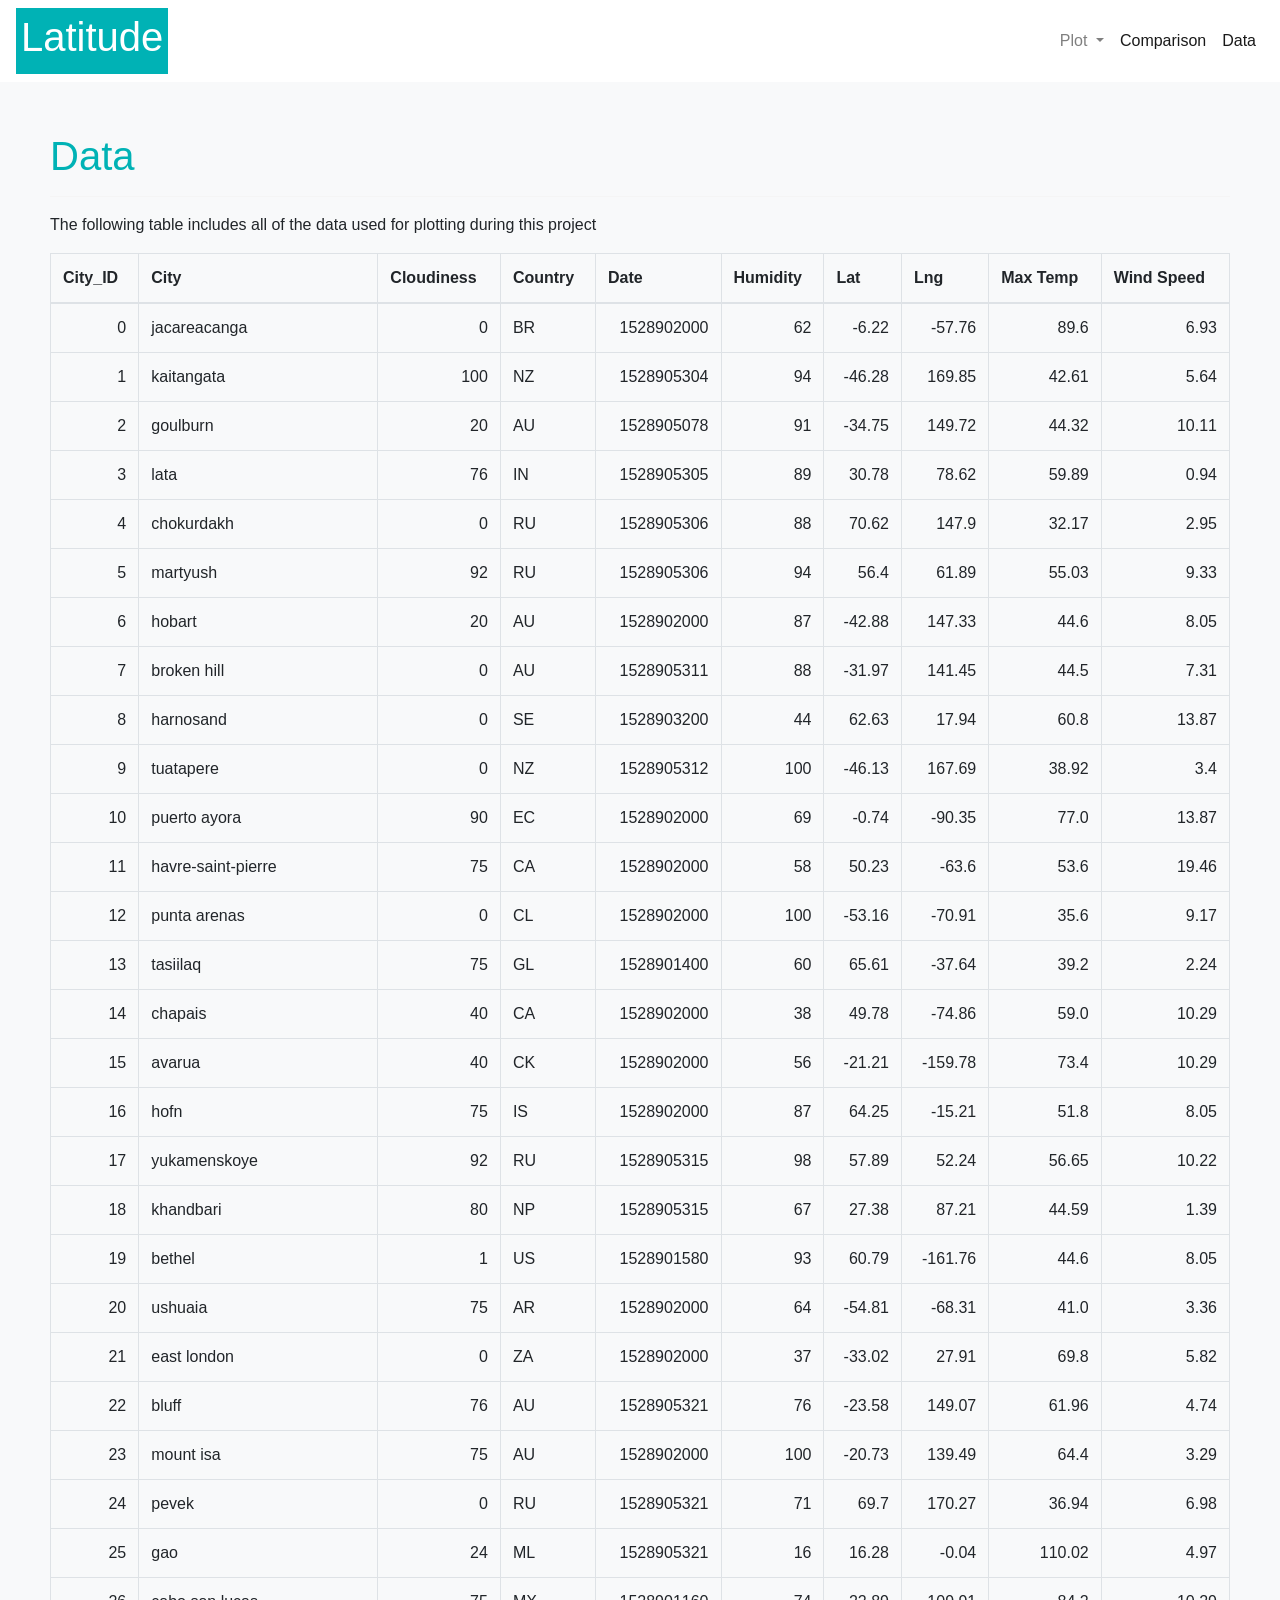
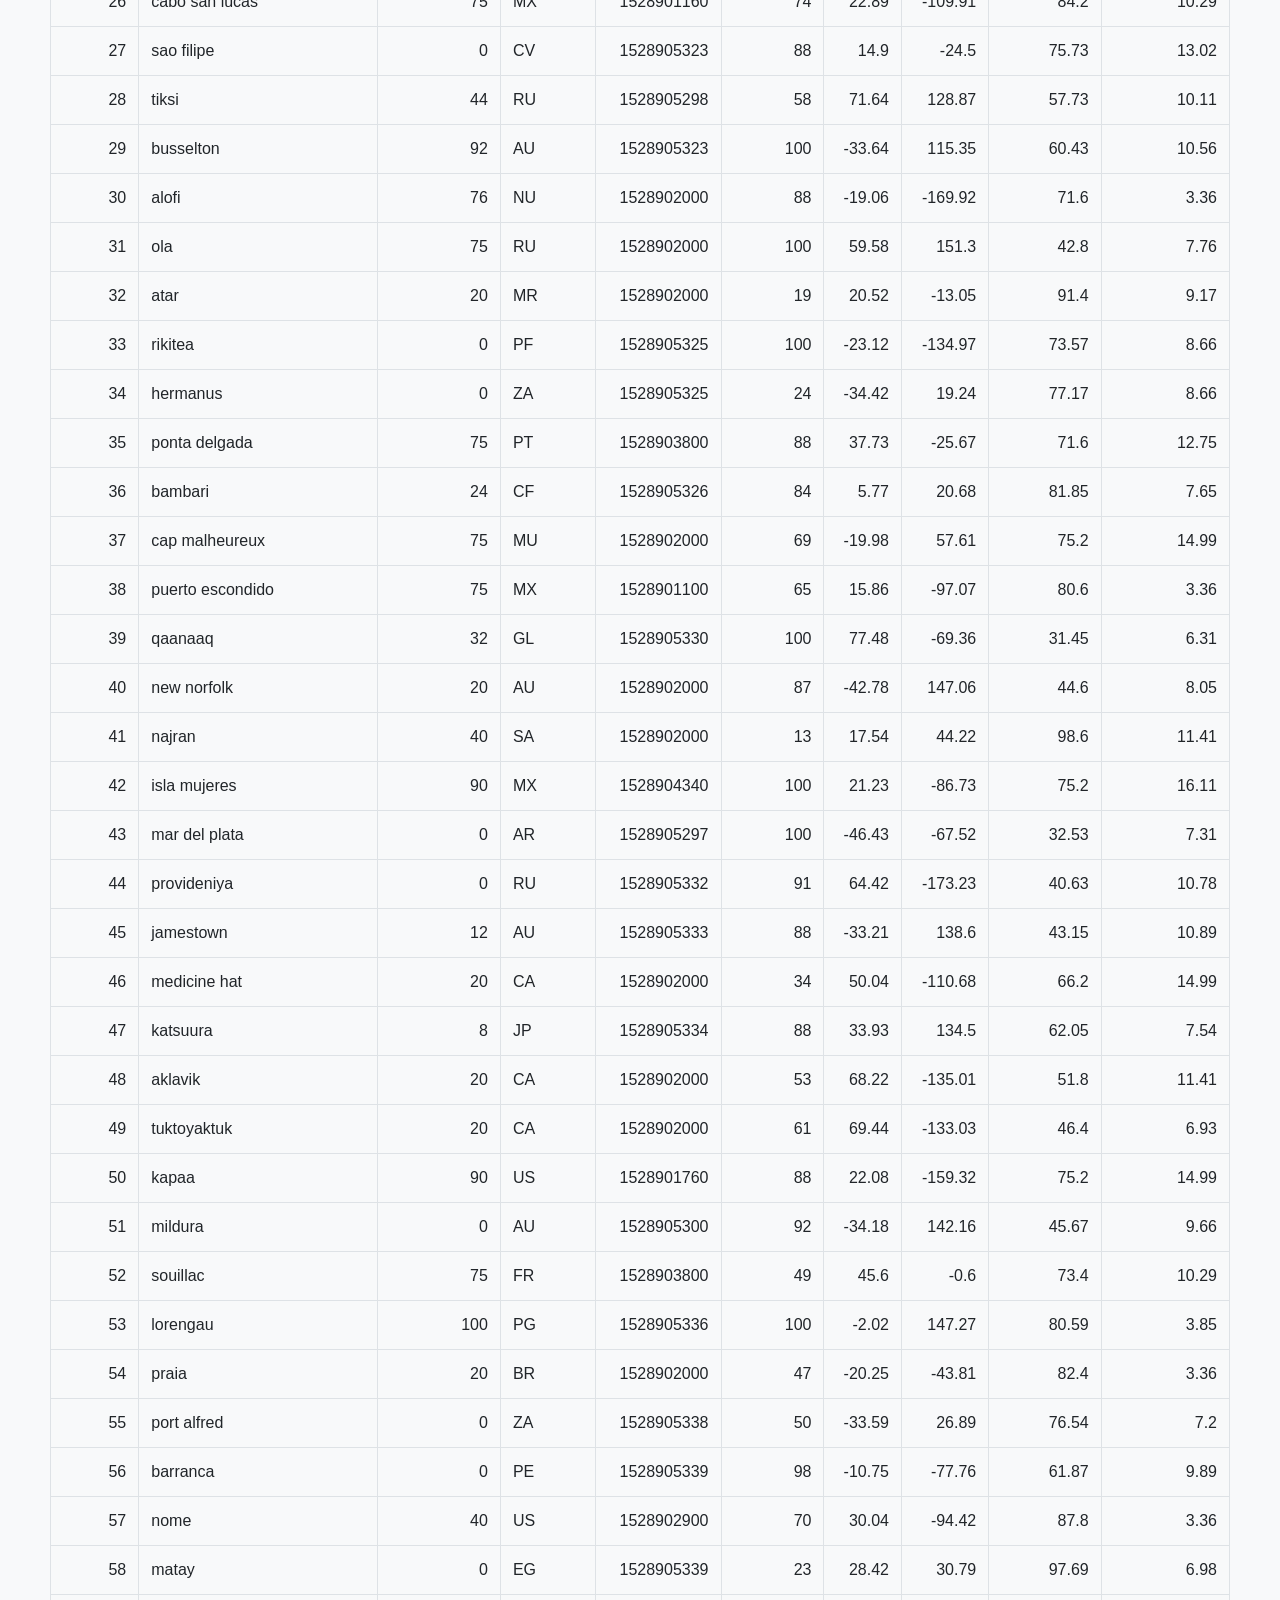
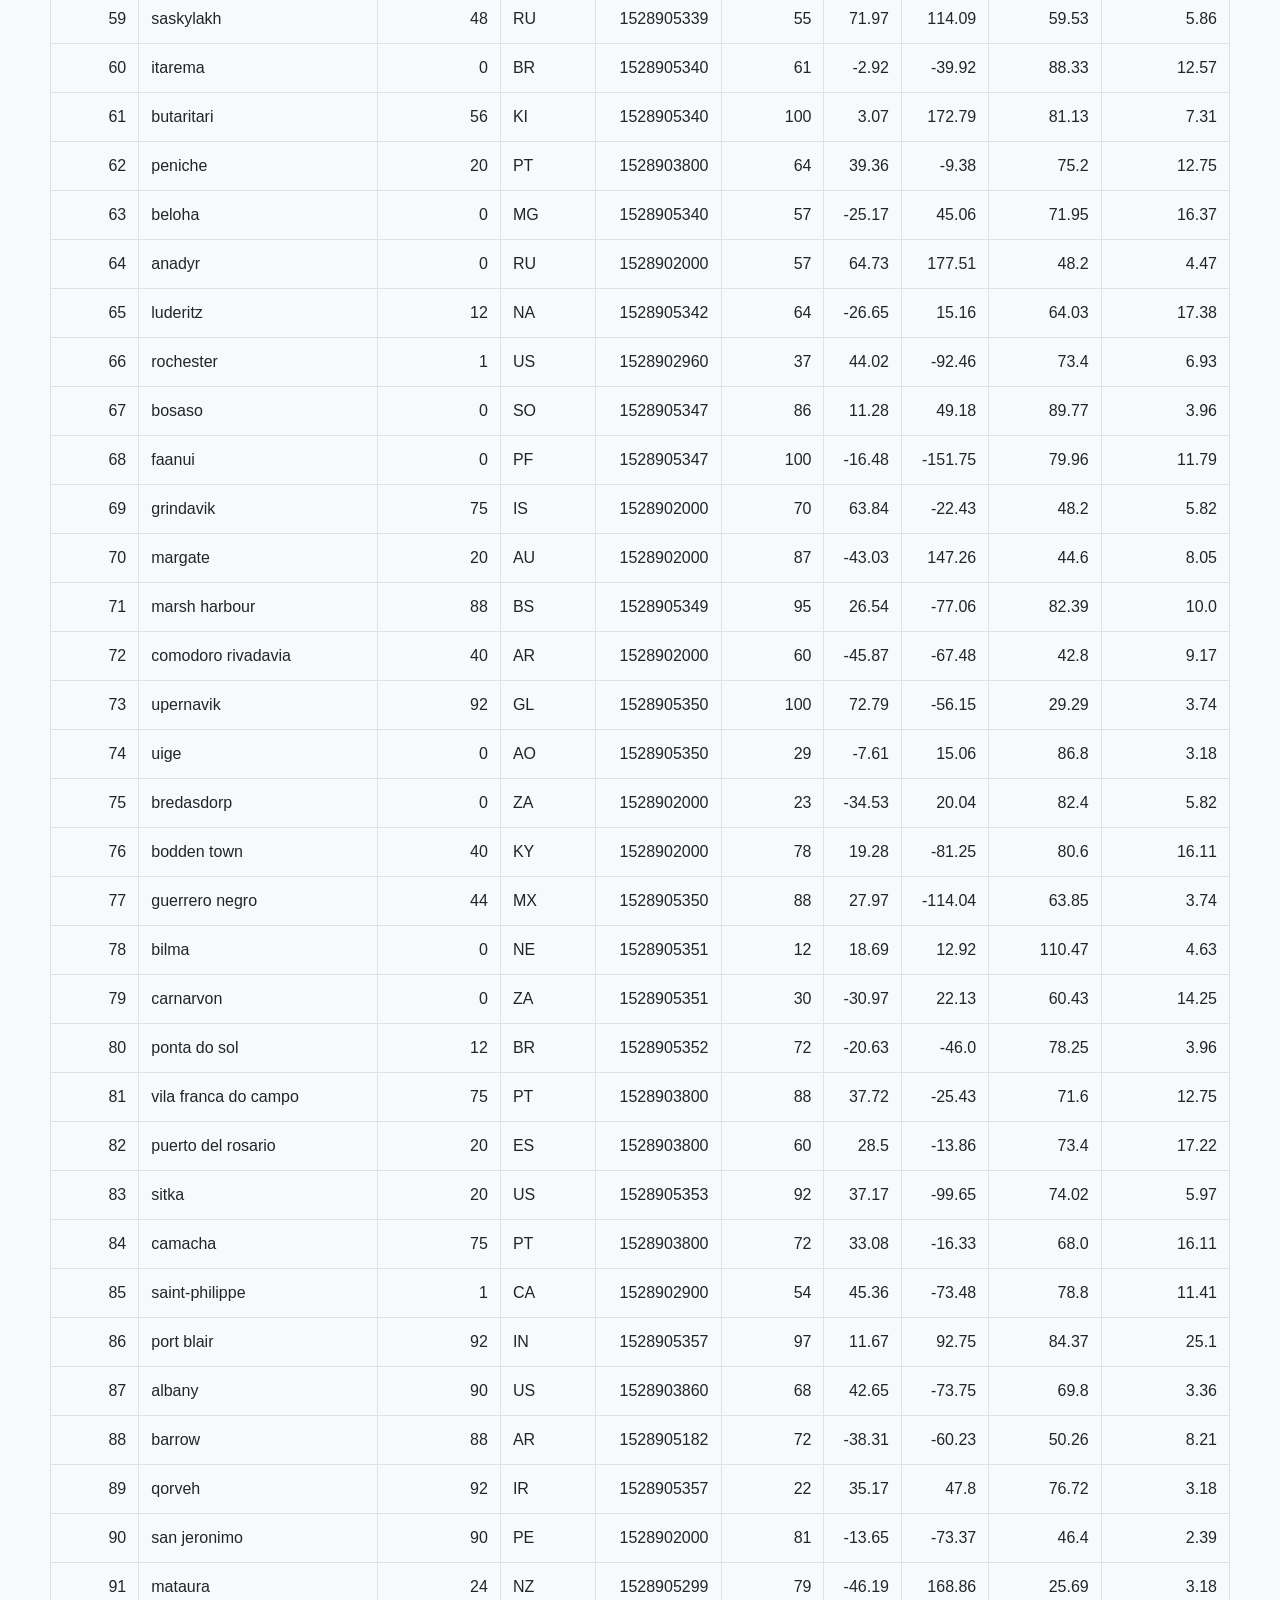
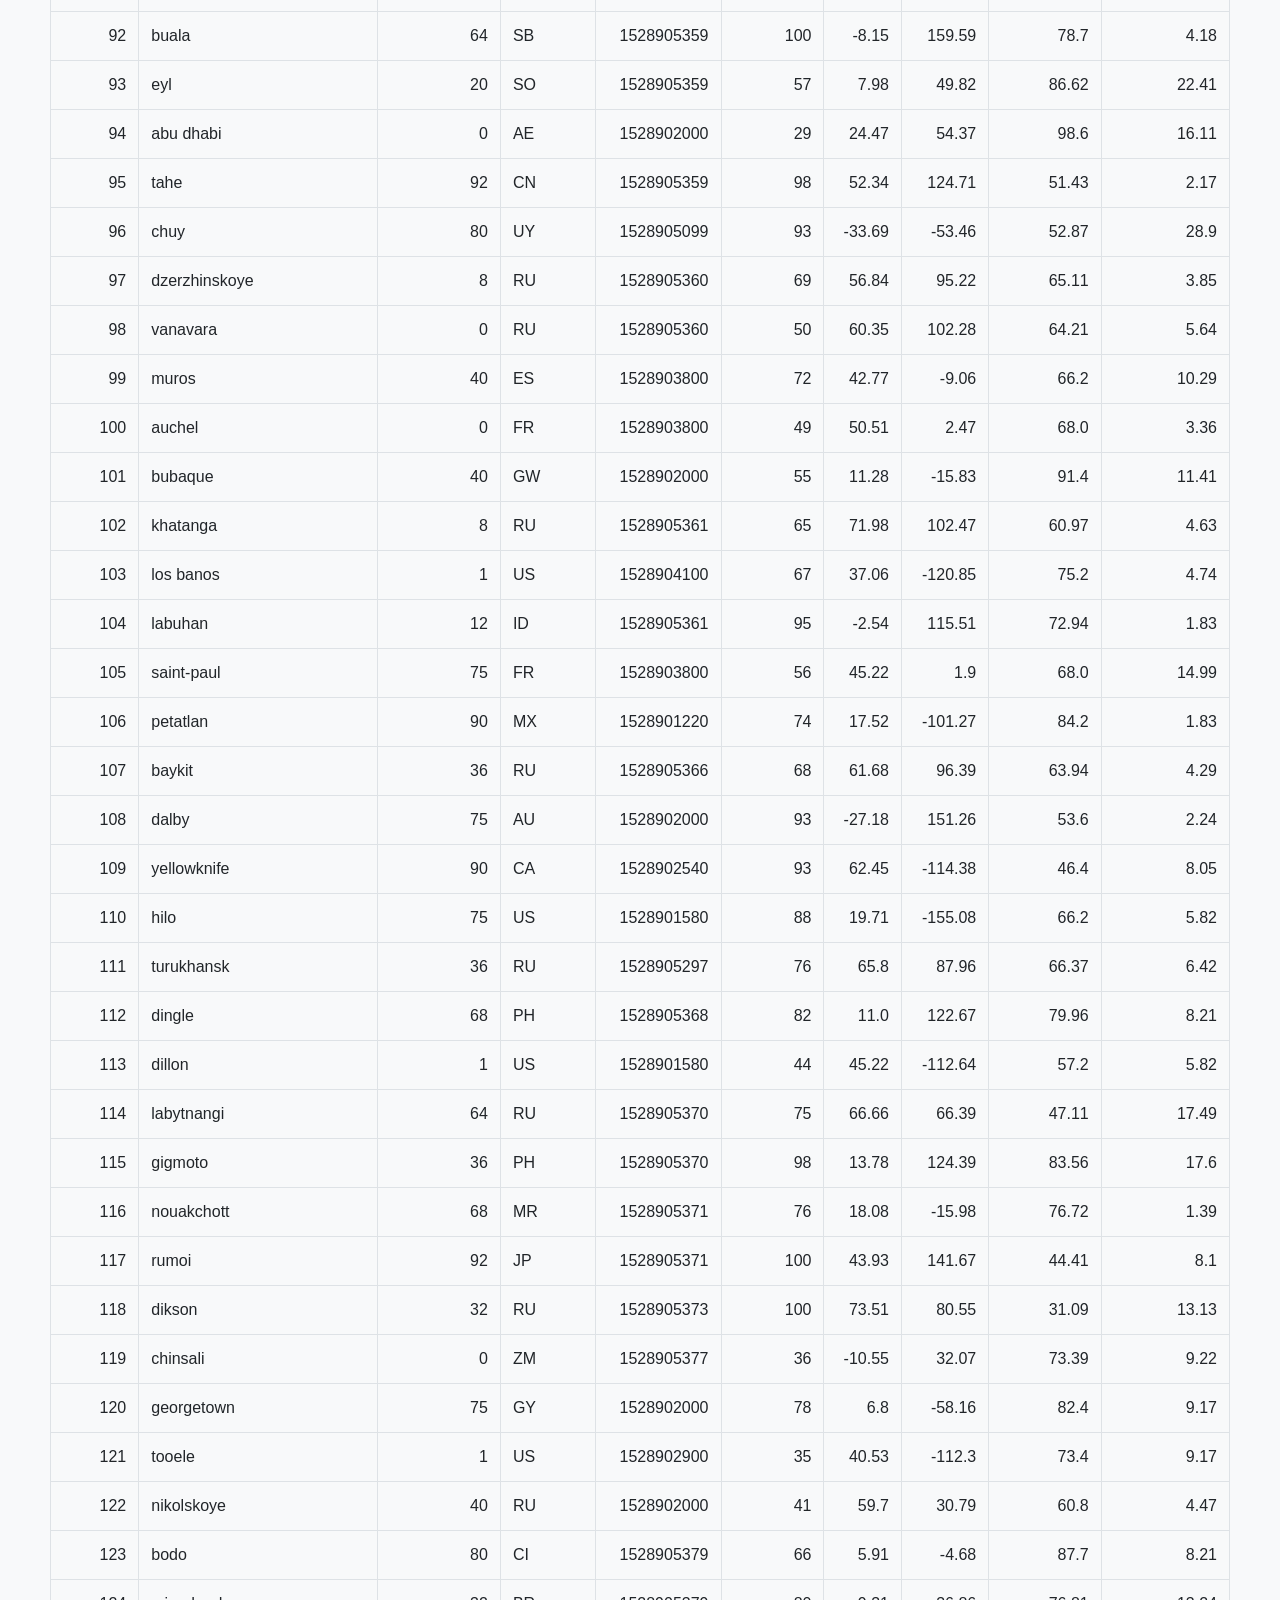
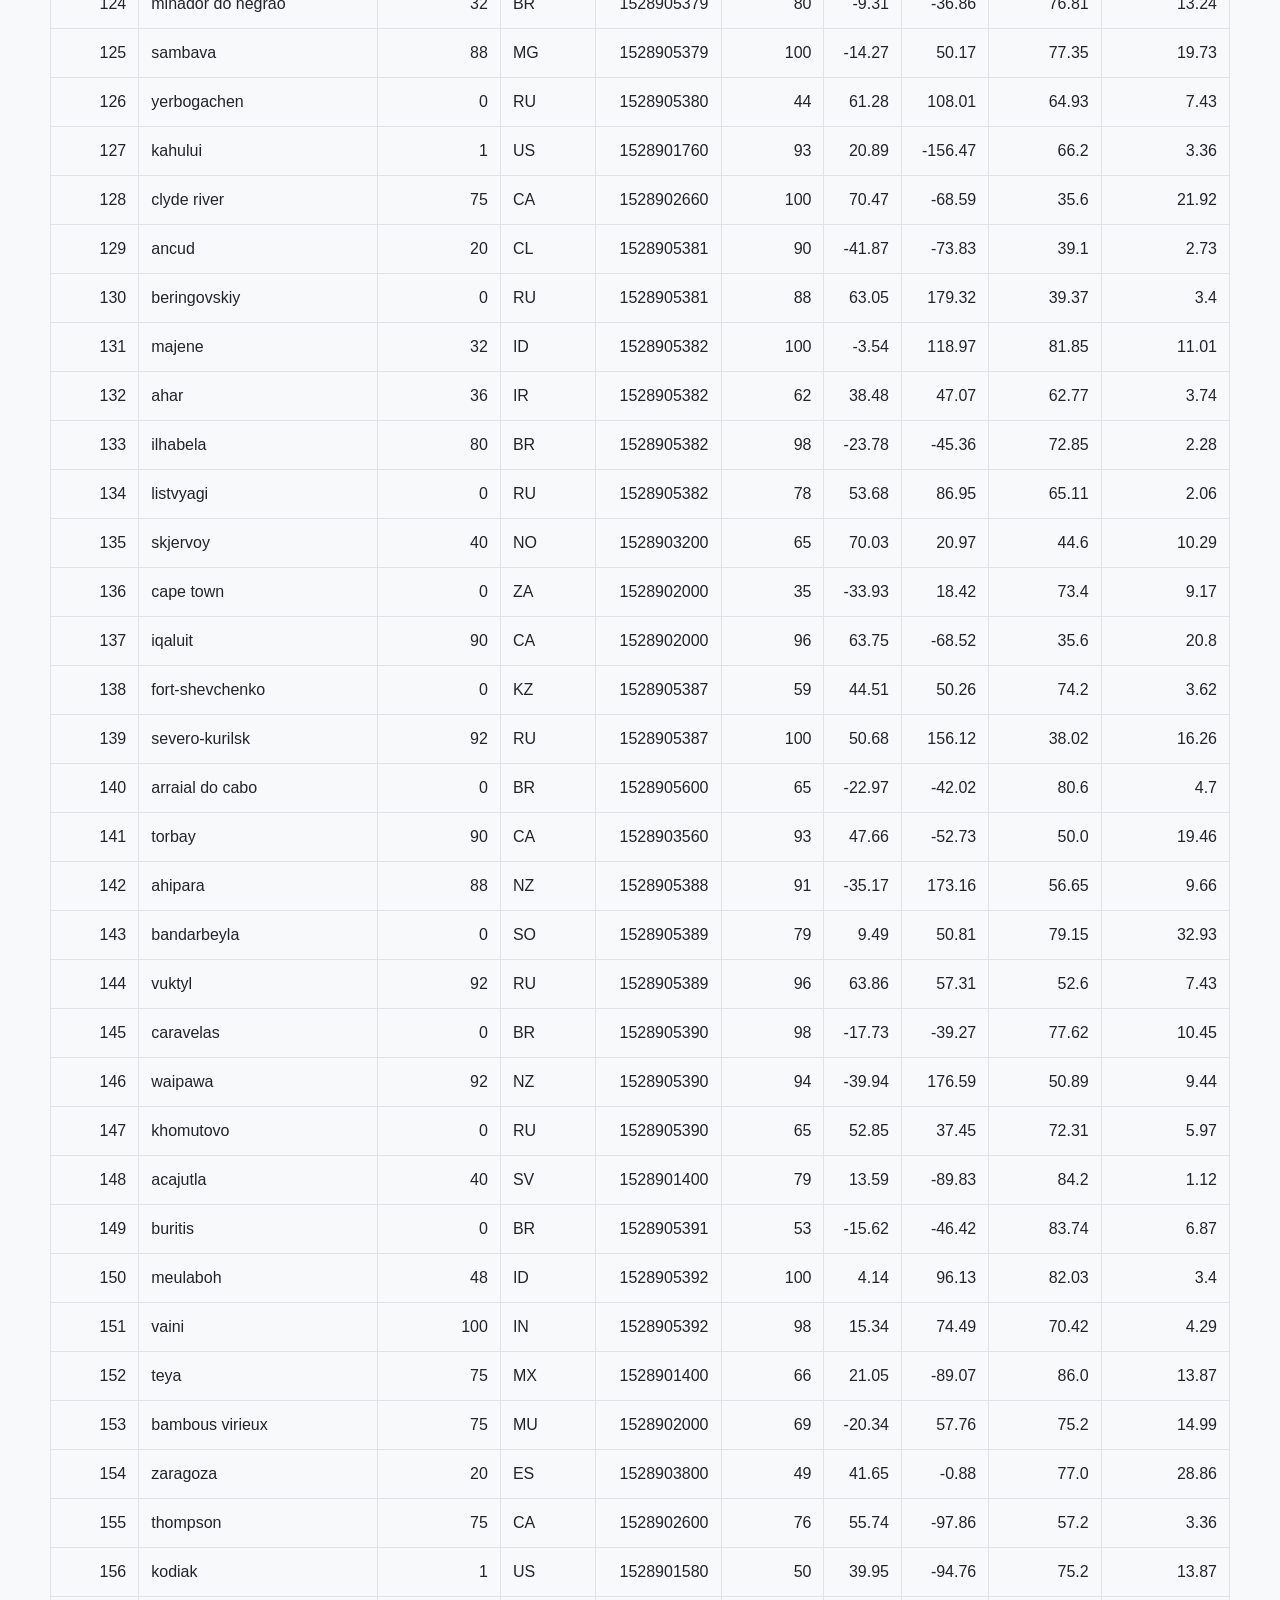
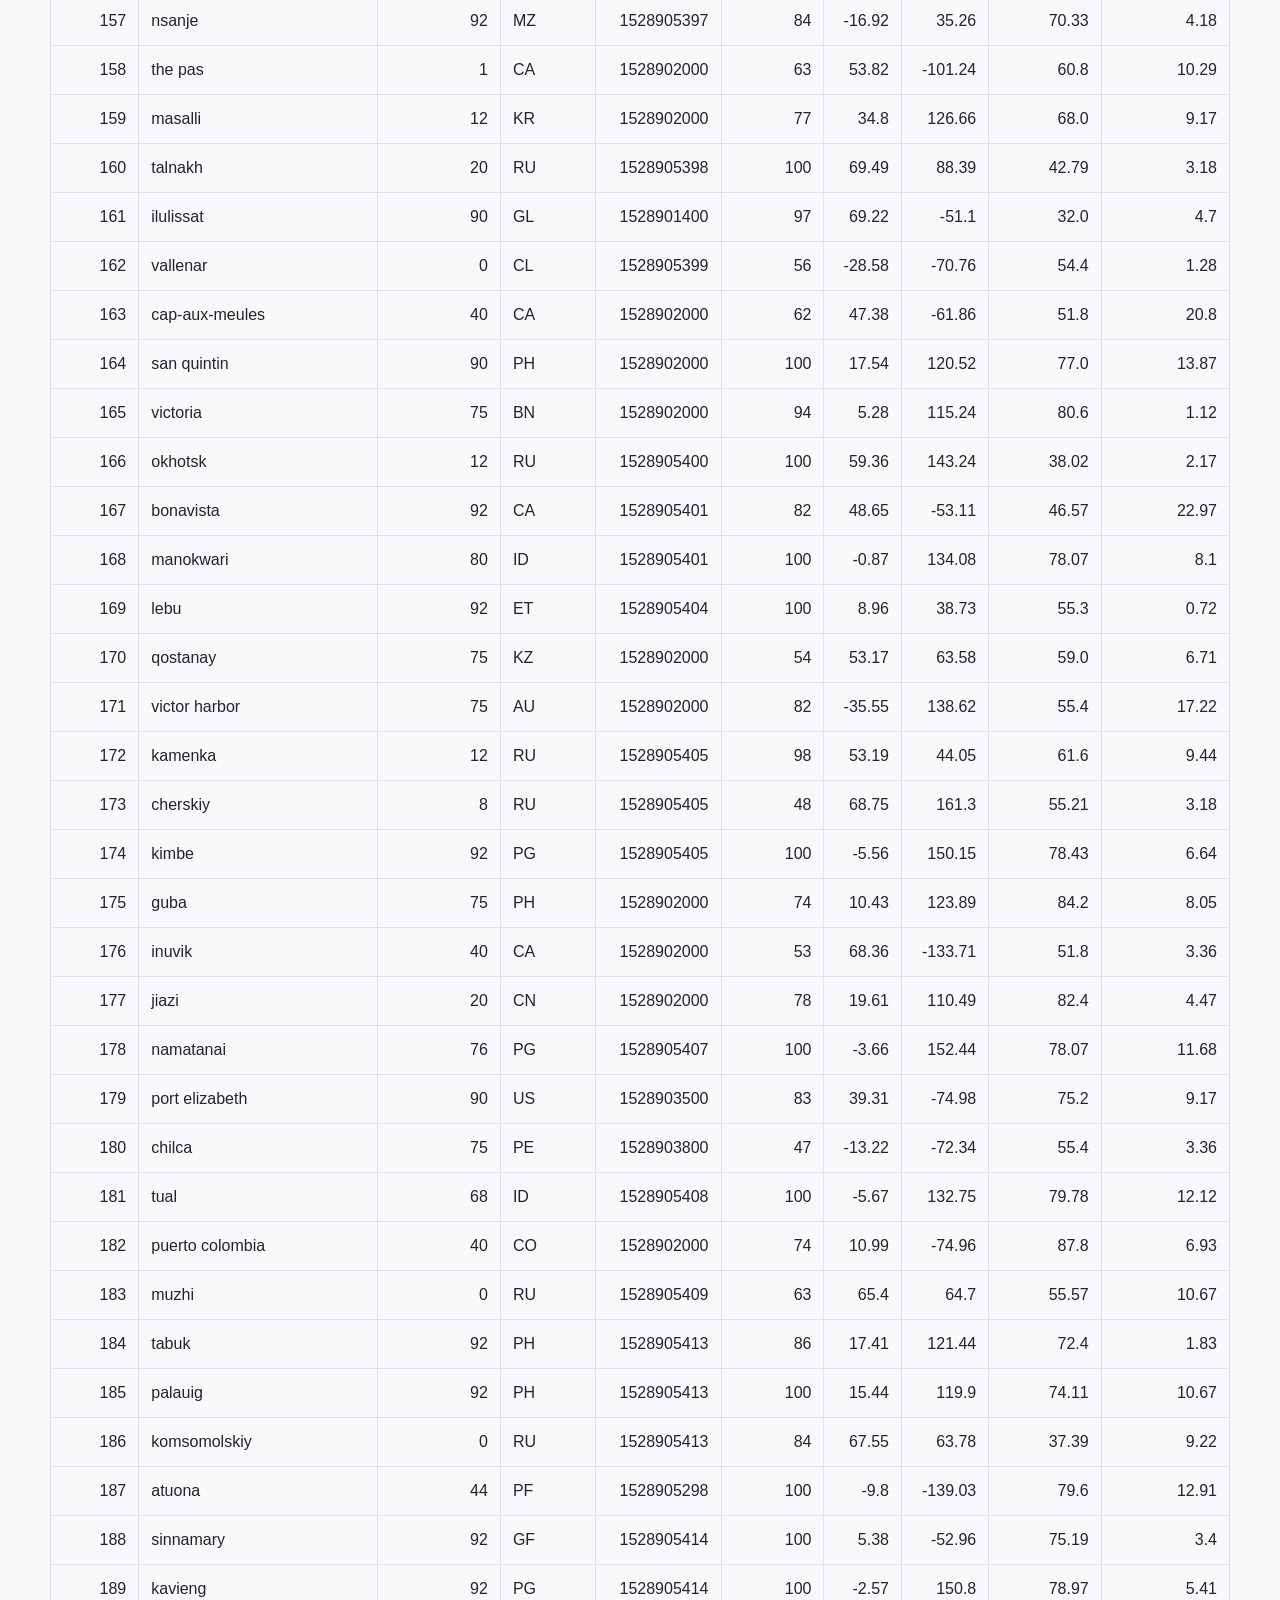
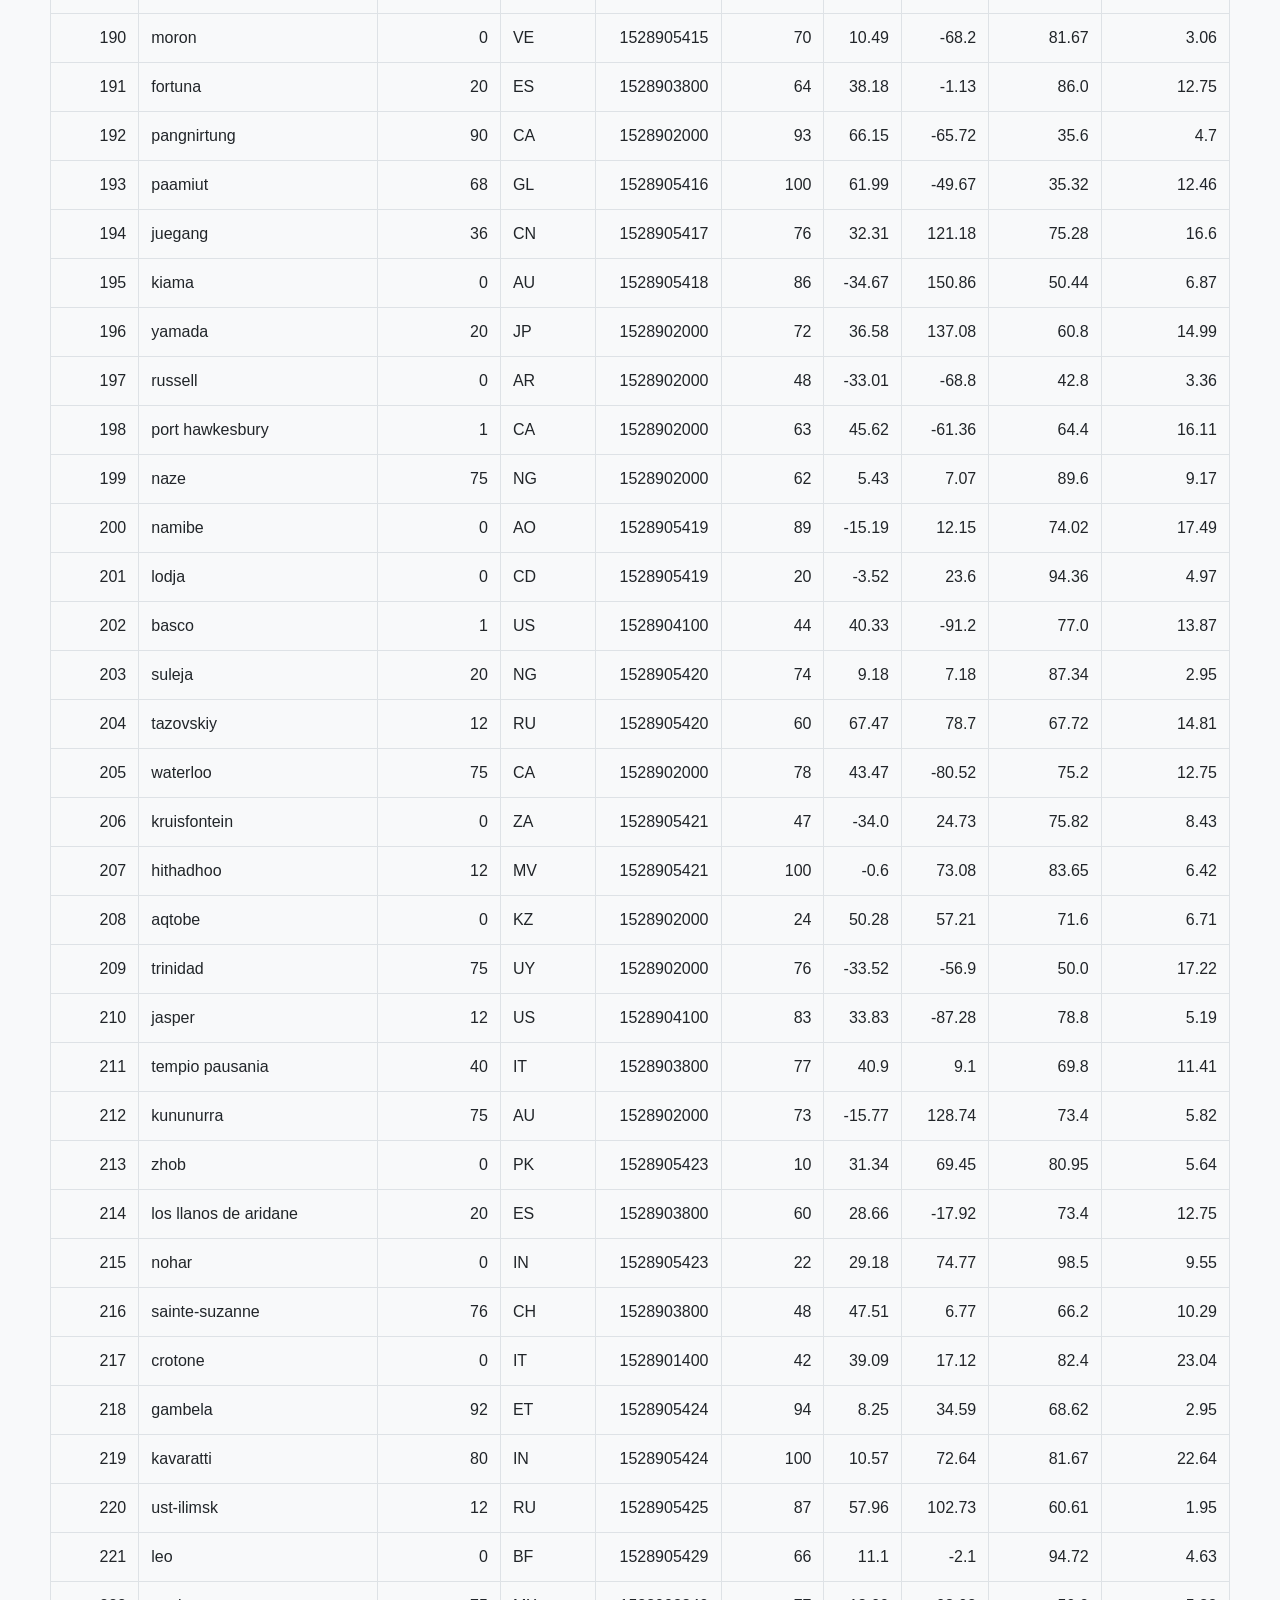
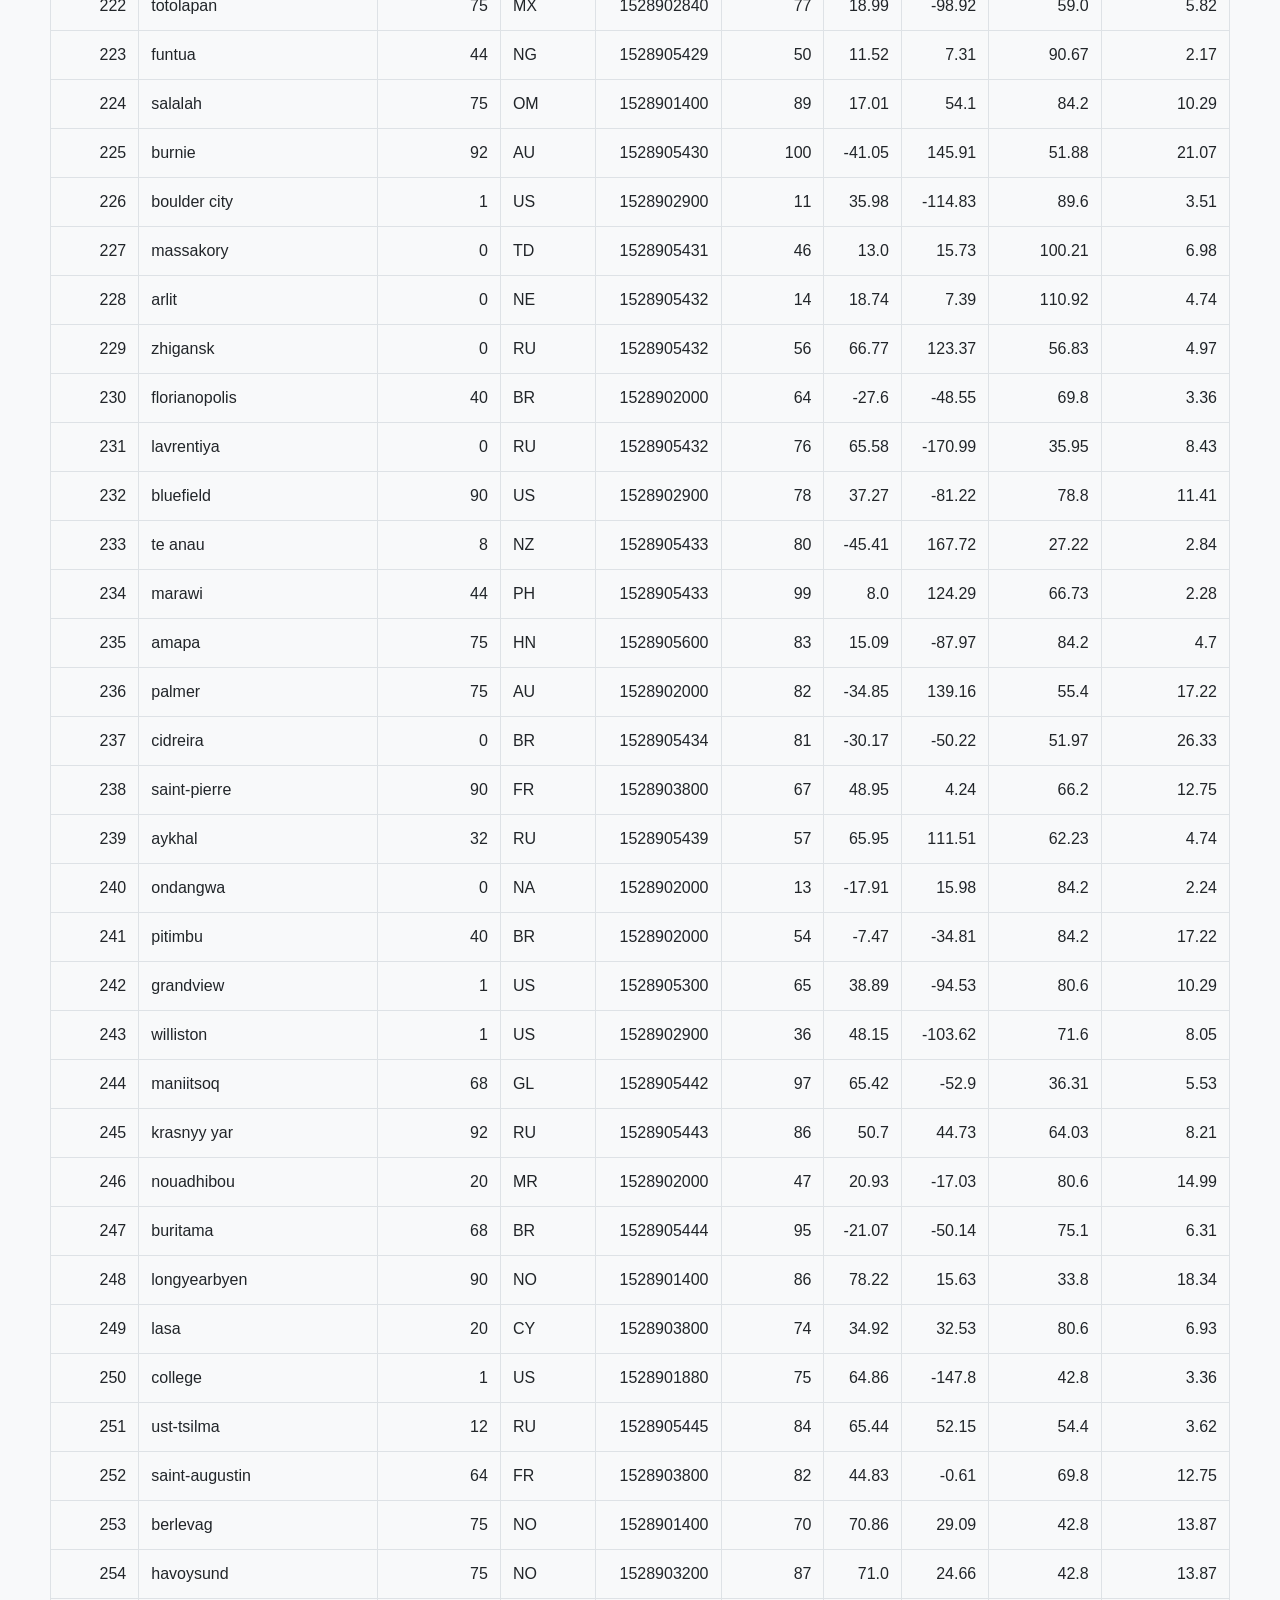
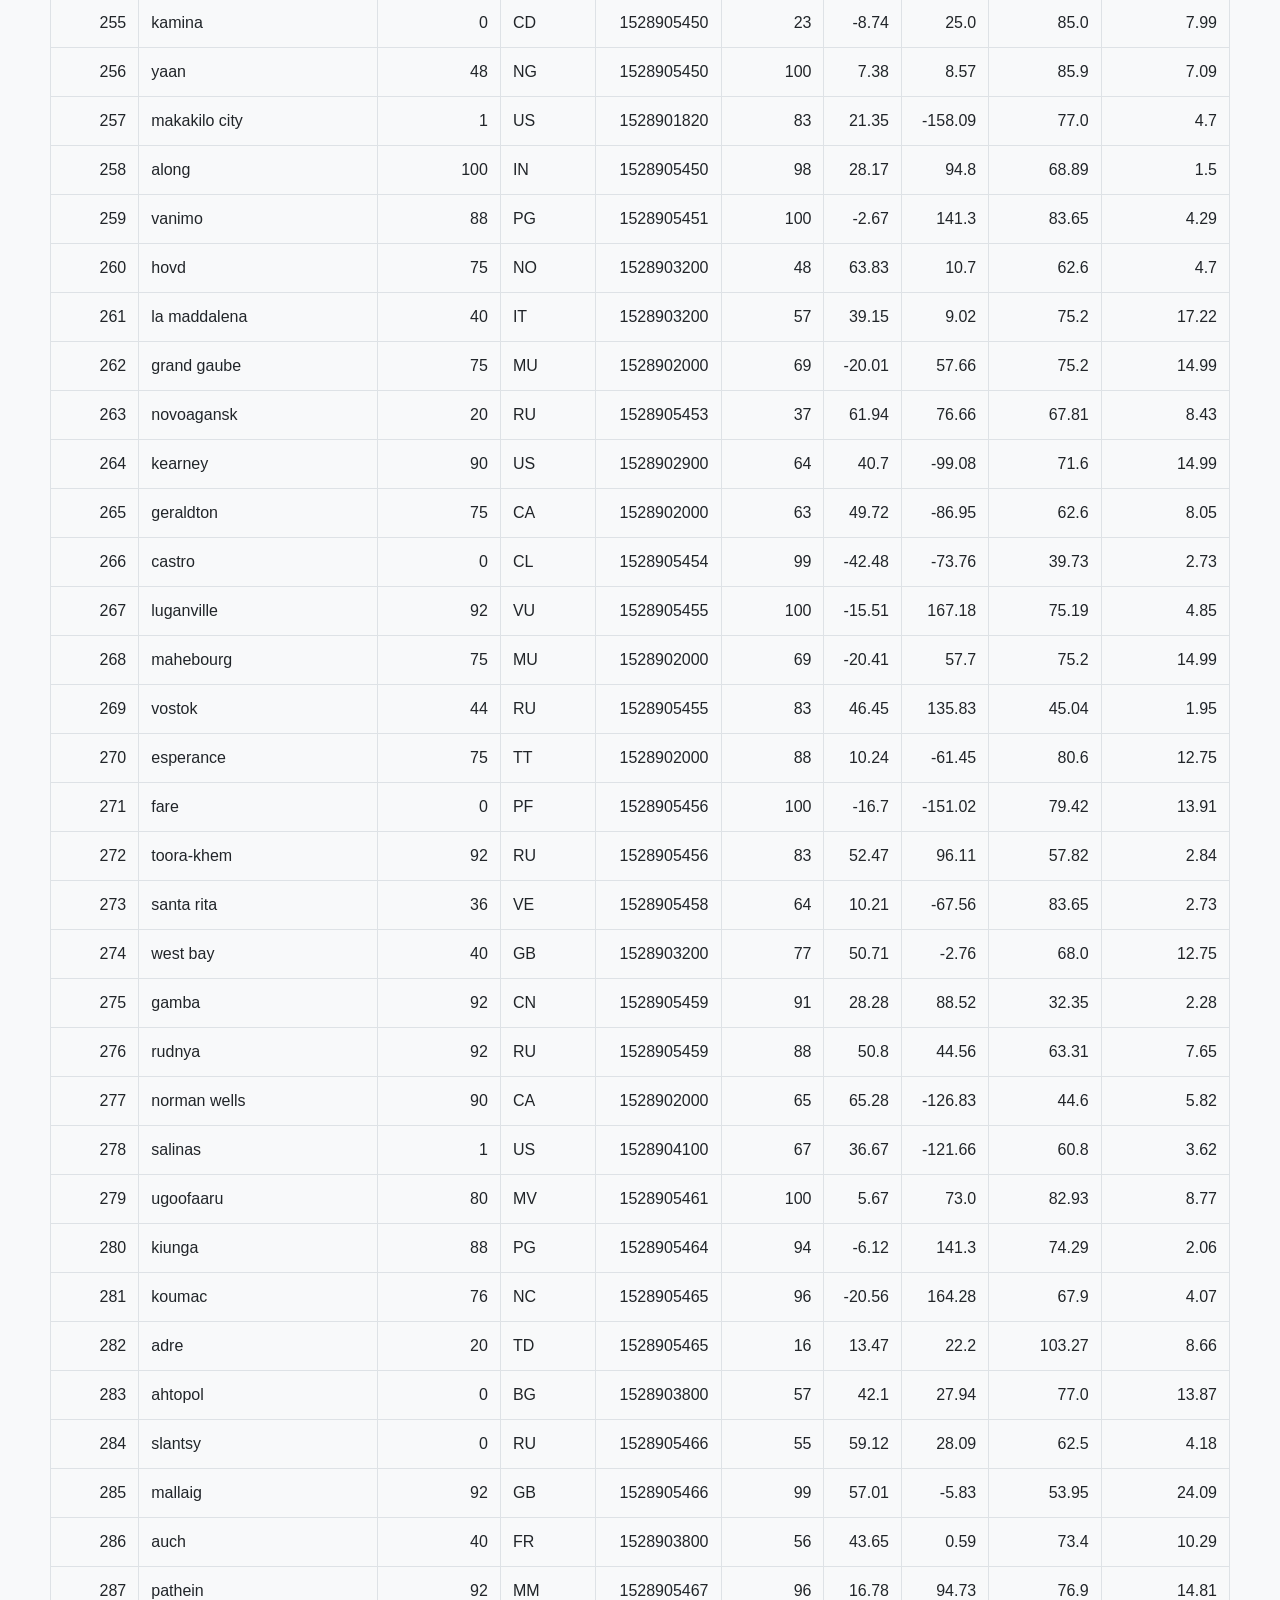
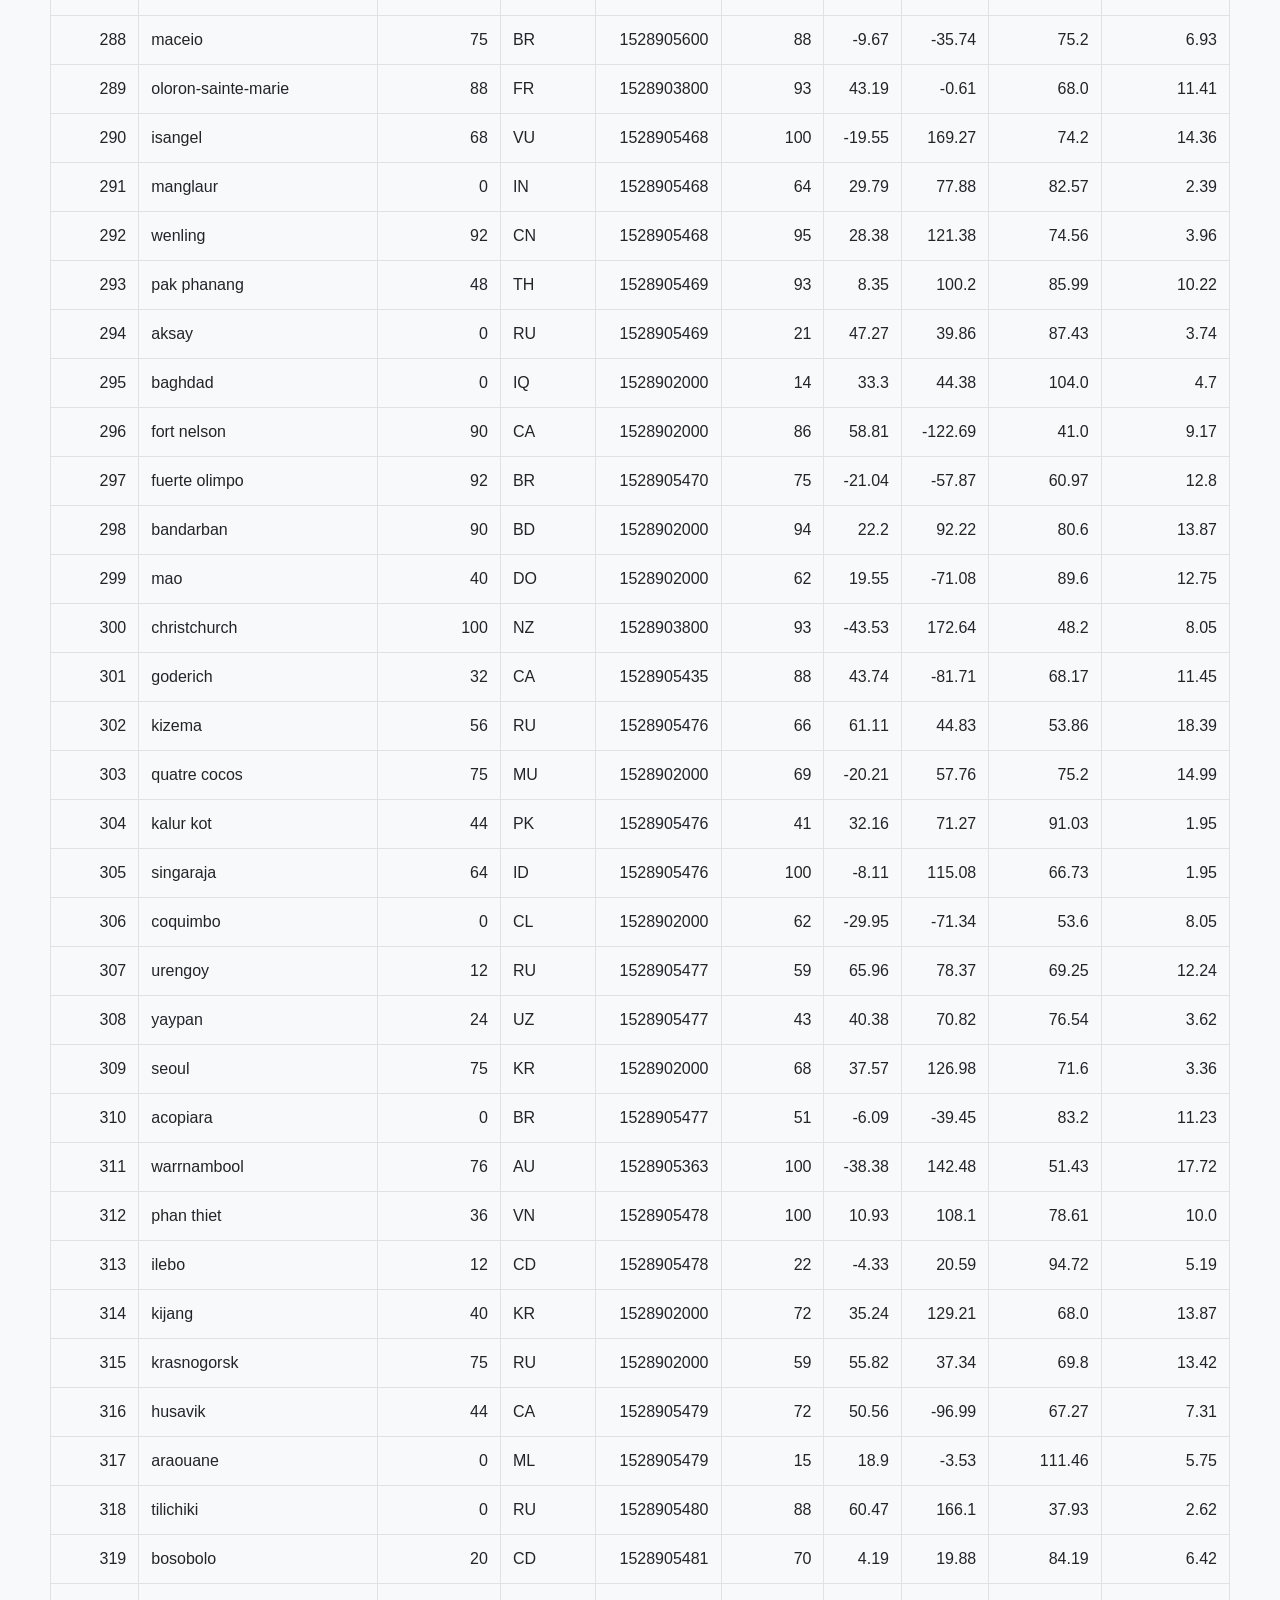
<file: Web_Visualization_Dashboard/Homework/data-page.html>
<!doctype html>
<html lang="en" style="height: 100%;">

<head>
    <!-- Required meta tags -->
    <meta charset="utf-8">
    <meta name="viewport" content="width=device-width, initial-scale=1, shrink-to-fit=no">

    <!-- Bootstrap CSS -->
    <link rel="stylesheet" href="https://stackpath.bootstrapcdn.com/bootstrap/4.3.1/css/bootstrap.min.css" integrity="sha384-ggOyR0iXCbMQv3Xipma34MD+dH/1fQ784/j6cY/iJTQUOhcWr7x9JvoRxT2MZw1T"
        crossorigin="anonymous">

    <title>Landing Page</title>
</head>

<body style="background-color:#f5f5f5; height: 100%; display:flex; flex-direction:column;">
    <header>

        <nav class="navbar navbar-expand-lg navbar-light" style="background-color: white;">
            <a class="navbar-brand" style="color: white; background-color: #00b2b5; padding: 5px;" href="landing-page.html">
                <h1>Latitude</h1>
            </a>
            <button class="navbar-toggler" type="button" data-toggle="collapse" data-target="#navbarSupportedContent" aria-controls="navbarSupportedContent"
                aria-expanded="false" aria-label="Toggle navigation">
                <span class="navbar-toggler-icon"></span>
            </button>

            <div class="collapse navbar-collapse" id="navbarSupportedContent">
                <ul class="navbar-nav ml-auto ">
                    <li class="nav-item dropdown">
                        <a class="nav-link dropdown-toggle" href="#" id="navbarDropdown" role="button" data-toggle="dropdown" aria-haspopup="true"
                            aria-expanded="false">
                            Plot
                        </a>
                        <div class="dropdown-menu" aria-labelledby="navbarDropdown">
                            <a class="dropdown-item" href="visualization-page1.html">Max Temprature</a>
                            <a class="dropdown-item" href="visualization-page2.html">Humidity</a>
                            <a class="dropdown-item" href="visualization-page3.html">Cloudiness</a>
                            <a class="dropdown-item" href="visualization-page4.html">Wind Speed</a>
                        </div>
                    </li>
                    <li class="nav-item active">
                        <a class="nav-link" href="comparisons-page.html">Comparison
                            <span class="sr-only">(current)</span>
                        </a>
                    </li>
                    <li class="nav-item active">
                        <a class="nav-link" href="data-page.html">Data
                            <span class="sr-only">(current)</span>
                        </a>
                    </li>
                </ul>
            </div>
        </nav>
    </header>
    <main>
        <div class="container-fluid bg-light" style="padding: 50px;">
            <h1 style="color: #00b2b5;">Data</h1>
            <hr style="border-color: #f5f5f5;">
            <p>The following table includes all of the data used for plotting during this project</p>
            <table class="table table-bordered table-hover table-condensed">
                <thead>
                    <tr>
                        <th title="Field #1">City_ID</th>
                        <th title="Field #2">City</th>
                        <th title="Field #3">Cloudiness</th>
                        <th title="Field #4">Country</th>
                        <th title="Field #5">Date</th>
                        <th title="Field #6">Humidity</th>
                        <th title="Field #7">Lat</th>
                        <th title="Field #8">Lng</th>
                        <th title="Field #9">Max Temp</th>
                        <th title="Field #10">Wind Speed</th>
                    </tr>
                </thead>
                <tbody>
                    <tr>
                        <td align="right">0</td>
                        <td>jacareacanga</td>
                        <td align="right">0</td>
                        <td>BR</td>
                        <td align="right">1528902000</td>
                        <td align="right">62</td>
                        <td align="right">-6.22</td>
                        <td align="right">-57.76</td>
                        <td align="right">89.6</td>
                        <td align="right">6.93</td>
                    </tr>
                    <tr>
                        <td align="right">1</td>
                        <td>kaitangata</td>
                        <td align="right">100</td>
                        <td>NZ</td>
                        <td align="right">1528905304</td>
                        <td align="right">94</td>
                        <td align="right">-46.28</td>
                        <td align="right">169.85</td>
                        <td align="right">42.61</td>
                        <td align="right">5.64</td>
                    </tr>
                    <tr>
                        <td align="right">2</td>
                        <td>goulburn</td>
                        <td align="right">20</td>
                        <td>AU</td>
                        <td align="right">1528905078</td>
                        <td align="right">91</td>
                        <td align="right">-34.75</td>
                        <td align="right">149.72</td>
                        <td align="right">44.32</td>
                        <td align="right">10.11</td>
                    </tr>
                    <tr>
                        <td align="right">3</td>
                        <td>lata</td>
                        <td align="right">76</td>
                        <td>IN</td>
                        <td align="right">1528905305</td>
                        <td align="right">89</td>
                        <td align="right">30.78</td>
                        <td align="right">78.62</td>
                        <td align="right">59.89</td>
                        <td align="right">0.94</td>
                    </tr>
                    <tr>
                        <td align="right">4</td>
                        <td>chokurdakh</td>
                        <td align="right">0</td>
                        <td>RU</td>
                        <td align="right">1528905306</td>
                        <td align="right">88</td>
                        <td align="right">70.62</td>
                        <td align="right">147.9</td>
                        <td align="right">32.17</td>
                        <td align="right">2.95</td>
                    </tr>
                    <tr>
                        <td align="right">5</td>
                        <td>martyush</td>
                        <td align="right">92</td>
                        <td>RU</td>
                        <td align="right">1528905306</td>
                        <td align="right">94</td>
                        <td align="right">56.4</td>
                        <td align="right">61.89</td>
                        <td align="right">55.03</td>
                        <td align="right">9.33</td>
                    </tr>
                    <tr>
                        <td align="right">6</td>
                        <td>hobart</td>
                        <td align="right">20</td>
                        <td>AU</td>
                        <td align="right">1528902000</td>
                        <td align="right">87</td>
                        <td align="right">-42.88</td>
                        <td align="right">147.33</td>
                        <td align="right">44.6</td>
                        <td align="right">8.05</td>
                    </tr>
                    <tr>
                        <td align="right">7</td>
                        <td>broken hill</td>
                        <td align="right">0</td>
                        <td>AU</td>
                        <td align="right">1528905311</td>
                        <td align="right">88</td>
                        <td align="right">-31.97</td>
                        <td align="right">141.45</td>
                        <td align="right">44.5</td>
                        <td align="right">7.31</td>
                    </tr>
                    <tr>
                        <td align="right">8</td>
                        <td>harnosand</td>
                        <td align="right">0</td>
                        <td>SE</td>
                        <td align="right">1528903200</td>
                        <td align="right">44</td>
                        <td align="right">62.63</td>
                        <td align="right">17.94</td>
                        <td align="right">60.8</td>
                        <td align="right">13.87</td>
                    </tr>
                    <tr>
                        <td align="right">9</td>
                        <td>tuatapere</td>
                        <td align="right">0</td>
                        <td>NZ</td>
                        <td align="right">1528905312</td>
                        <td align="right">100</td>
                        <td align="right">-46.13</td>
                        <td align="right">167.69</td>
                        <td align="right">38.92</td>
                        <td align="right">3.4</td>
                    </tr>
                    <tr>
                        <td align="right">10</td>
                        <td>puerto ayora</td>
                        <td align="right">90</td>
                        <td>EC</td>
                        <td align="right">1528902000</td>
                        <td align="right">69</td>
                        <td align="right">-0.74</td>
                        <td align="right">-90.35</td>
                        <td align="right">77.0</td>
                        <td align="right">13.87</td>
                    </tr>
                    <tr>
                        <td align="right">11</td>
                        <td>havre-saint-pierre</td>
                        <td align="right">75</td>
                        <td>CA</td>
                        <td align="right">1528902000</td>
                        <td align="right">58</td>
                        <td align="right">50.23</td>
                        <td align="right">-63.6</td>
                        <td align="right">53.6</td>
                        <td align="right">19.46</td>
                    </tr>
                    <tr>
                        <td align="right">12</td>
                        <td>punta arenas</td>
                        <td align="right">0</td>
                        <td>CL</td>
                        <td align="right">1528902000</td>
                        <td align="right">100</td>
                        <td align="right">-53.16</td>
                        <td align="right">-70.91</td>
                        <td align="right">35.6</td>
                        <td align="right">9.17</td>
                    </tr>
                    <tr>
                        <td align="right">13</td>
                        <td>tasiilaq</td>
                        <td align="right">75</td>
                        <td>GL</td>
                        <td align="right">1528901400</td>
                        <td align="right">60</td>
                        <td align="right">65.61</td>
                        <td align="right">-37.64</td>
                        <td align="right">39.2</td>
                        <td align="right">2.24</td>
                    </tr>
                    <tr>
                        <td align="right">14</td>
                        <td>chapais</td>
                        <td align="right">40</td>
                        <td>CA</td>
                        <td align="right">1528902000</td>
                        <td align="right">38</td>
                        <td align="right">49.78</td>
                        <td align="right">-74.86</td>
                        <td align="right">59.0</td>
                        <td align="right">10.29</td>
                    </tr>
                    <tr>
                        <td align="right">15</td>
                        <td>avarua</td>
                        <td align="right">40</td>
                        <td>CK</td>
                        <td align="right">1528902000</td>
                        <td align="right">56</td>
                        <td align="right">-21.21</td>
                        <td align="right">-159.78</td>
                        <td align="right">73.4</td>
                        <td align="right">10.29</td>
                    </tr>
                    <tr>
                        <td align="right">16</td>
                        <td>hofn</td>
                        <td align="right">75</td>
                        <td>IS</td>
                        <td align="right">1528902000</td>
                        <td align="right">87</td>
                        <td align="right">64.25</td>
                        <td align="right">-15.21</td>
                        <td align="right">51.8</td>
                        <td align="right">8.05</td>
                    </tr>
                    <tr>
                        <td align="right">17</td>
                        <td>yukamenskoye</td>
                        <td align="right">92</td>
                        <td>RU</td>
                        <td align="right">1528905315</td>
                        <td align="right">98</td>
                        <td align="right">57.89</td>
                        <td align="right">52.24</td>
                        <td align="right">56.65</td>
                        <td align="right">10.22</td>
                    </tr>
                    <tr>
                        <td align="right">18</td>
                        <td>khandbari</td>
                        <td align="right">80</td>
                        <td>NP</td>
                        <td align="right">1528905315</td>
                        <td align="right">67</td>
                        <td align="right">27.38</td>
                        <td align="right">87.21</td>
                        <td align="right">44.59</td>
                        <td align="right">1.39</td>
                    </tr>
                    <tr>
                        <td align="right">19</td>
                        <td>bethel</td>
                        <td align="right">1</td>
                        <td>US</td>
                        <td align="right">1528901580</td>
                        <td align="right">93</td>
                        <td align="right">60.79</td>
                        <td align="right">-161.76</td>
                        <td align="right">44.6</td>
                        <td align="right">8.05</td>
                    </tr>
                    <tr>
                        <td align="right">20</td>
                        <td>ushuaia</td>
                        <td align="right">75</td>
                        <td>AR</td>
                        <td align="right">1528902000</td>
                        <td align="right">64</td>
                        <td align="right">-54.81</td>
                        <td align="right">-68.31</td>
                        <td align="right">41.0</td>
                        <td align="right">3.36</td>
                    </tr>
                    <tr>
                        <td align="right">21</td>
                        <td>east london</td>
                        <td align="right">0</td>
                        <td>ZA</td>
                        <td align="right">1528902000</td>
                        <td align="right">37</td>
                        <td align="right">-33.02</td>
                        <td align="right">27.91</td>
                        <td align="right">69.8</td>
                        <td align="right">5.82</td>
                    </tr>
                    <tr>
                        <td align="right">22</td>
                        <td>bluff</td>
                        <td align="right">76</td>
                        <td>AU</td>
                        <td align="right">1528905321</td>
                        <td align="right">76</td>
                        <td align="right">-23.58</td>
                        <td align="right">149.07</td>
                        <td align="right">61.96</td>
                        <td align="right">4.74</td>
                    </tr>
                    <tr>
                        <td align="right">23</td>
                        <td>mount isa</td>
                        <td align="right">75</td>
                        <td>AU</td>
                        <td align="right">1528902000</td>
                        <td align="right">100</td>
                        <td align="right">-20.73</td>
                        <td align="right">139.49</td>
                        <td align="right">64.4</td>
                        <td align="right">3.29</td>
                    </tr>
                    <tr>
                        <td align="right">24</td>
                        <td>pevek</td>
                        <td align="right">0</td>
                        <td>RU</td>
                        <td align="right">1528905321</td>
                        <td align="right">71</td>
                        <td align="right">69.7</td>
                        <td align="right">170.27</td>
                        <td align="right">36.94</td>
                        <td align="right">6.98</td>
                    </tr>
                    <tr>
                        <td align="right">25</td>
                        <td>gao</td>
                        <td align="right">24</td>
                        <td>ML</td>
                        <td align="right">1528905321</td>
                        <td align="right">16</td>
                        <td align="right">16.28</td>
                        <td align="right">-0.04</td>
                        <td align="right">110.02</td>
                        <td align="right">4.97</td>
                    </tr>
                    <tr>
                        <td align="right">26</td>
                        <td>cabo san lucas</td>
                        <td align="right">75</td>
                        <td>MX</td>
                        <td align="right">1528901160</td>
                        <td align="right">74</td>
                        <td align="right">22.89</td>
                        <td align="right">-109.91</td>
                        <td align="right">84.2</td>
                        <td align="right">10.29</td>
                    </tr>
                    <tr>
                        <td align="right">27</td>
                        <td>sao filipe</td>
                        <td align="right">0</td>
                        <td>CV</td>
                        <td align="right">1528905323</td>
                        <td align="right">88</td>
                        <td align="right">14.9</td>
                        <td align="right">-24.5</td>
                        <td align="right">75.73</td>
                        <td align="right">13.02</td>
                    </tr>
                    <tr>
                        <td align="right">28</td>
                        <td>tiksi</td>
                        <td align="right">44</td>
                        <td>RU</td>
                        <td align="right">1528905298</td>
                        <td align="right">58</td>
                        <td align="right">71.64</td>
                        <td align="right">128.87</td>
                        <td align="right">57.73</td>
                        <td align="right">10.11</td>
                    </tr>
                    <tr>
                        <td align="right">29</td>
                        <td>busselton</td>
                        <td align="right">92</td>
                        <td>AU</td>
                        <td align="right">1528905323</td>
                        <td align="right">100</td>
                        <td align="right">-33.64</td>
                        <td align="right">115.35</td>
                        <td align="right">60.43</td>
                        <td align="right">10.56</td>
                    </tr>
                    <tr>
                        <td align="right">30</td>
                        <td>alofi</td>
                        <td align="right">76</td>
                        <td>NU</td>
                        <td align="right">1528902000</td>
                        <td align="right">88</td>
                        <td align="right">-19.06</td>
                        <td align="right">-169.92</td>
                        <td align="right">71.6</td>
                        <td align="right">3.36</td>
                    </tr>
                    <tr>
                        <td align="right">31</td>
                        <td>ola</td>
                        <td align="right">75</td>
                        <td>RU</td>
                        <td align="right">1528902000</td>
                        <td align="right">100</td>
                        <td align="right">59.58</td>
                        <td align="right">151.3</td>
                        <td align="right">42.8</td>
                        <td align="right">7.76</td>
                    </tr>
                    <tr>
                        <td align="right">32</td>
                        <td>atar</td>
                        <td align="right">20</td>
                        <td>MR</td>
                        <td align="right">1528902000</td>
                        <td align="right">19</td>
                        <td align="right">20.52</td>
                        <td align="right">-13.05</td>
                        <td align="right">91.4</td>
                        <td align="right">9.17</td>
                    </tr>
                    <tr>
                        <td align="right">33</td>
                        <td>rikitea</td>
                        <td align="right">0</td>
                        <td>PF</td>
                        <td align="right">1528905325</td>
                        <td align="right">100</td>
                        <td align="right">-23.12</td>
                        <td align="right">-134.97</td>
                        <td align="right">73.57</td>
                        <td align="right">8.66</td>
                    </tr>
                    <tr>
                        <td align="right">34</td>
                        <td>hermanus</td>
                        <td align="right">0</td>
                        <td>ZA</td>
                        <td align="right">1528905325</td>
                        <td align="right">24</td>
                        <td align="right">-34.42</td>
                        <td align="right">19.24</td>
                        <td align="right">77.17</td>
                        <td align="right">8.66</td>
                    </tr>
                    <tr>
                        <td align="right">35</td>
                        <td>ponta delgada</td>
                        <td align="right">75</td>
                        <td>PT</td>
                        <td align="right">1528903800</td>
                        <td align="right">88</td>
                        <td align="right">37.73</td>
                        <td align="right">-25.67</td>
                        <td align="right">71.6</td>
                        <td align="right">12.75</td>
                    </tr>
                    <tr>
                        <td align="right">36</td>
                        <td>bambari</td>
                        <td align="right">24</td>
                        <td>CF</td>
                        <td align="right">1528905326</td>
                        <td align="right">84</td>
                        <td align="right">5.77</td>
                        <td align="right">20.68</td>
                        <td align="right">81.85</td>
                        <td align="right">7.65</td>
                    </tr>
                    <tr>
                        <td align="right">37</td>
                        <td>cap malheureux</td>
                        <td align="right">75</td>
                        <td>MU</td>
                        <td align="right">1528902000</td>
                        <td align="right">69</td>
                        <td align="right">-19.98</td>
                        <td align="right">57.61</td>
                        <td align="right">75.2</td>
                        <td align="right">14.99</td>
                    </tr>
                    <tr>
                        <td align="right">38</td>
                        <td>puerto escondido</td>
                        <td align="right">75</td>
                        <td>MX</td>
                        <td align="right">1528901100</td>
                        <td align="right">65</td>
                        <td align="right">15.86</td>
                        <td align="right">-97.07</td>
                        <td align="right">80.6</td>
                        <td align="right">3.36</td>
                    </tr>
                    <tr>
                        <td align="right">39</td>
                        <td>qaanaaq</td>
                        <td align="right">32</td>
                        <td>GL</td>
                        <td align="right">1528905330</td>
                        <td align="right">100</td>
                        <td align="right">77.48</td>
                        <td align="right">-69.36</td>
                        <td align="right">31.45</td>
                        <td align="right">6.31</td>
                    </tr>
                    <tr>
                        <td align="right">40</td>
                        <td>new norfolk</td>
                        <td align="right">20</td>
                        <td>AU</td>
                        <td align="right">1528902000</td>
                        <td align="right">87</td>
                        <td align="right">-42.78</td>
                        <td align="right">147.06</td>
                        <td align="right">44.6</td>
                        <td align="right">8.05</td>
                    </tr>
                    <tr>
                        <td align="right">41</td>
                        <td>najran</td>
                        <td align="right">40</td>
                        <td>SA</td>
                        <td align="right">1528902000</td>
                        <td align="right">13</td>
                        <td align="right">17.54</td>
                        <td align="right">44.22</td>
                        <td align="right">98.6</td>
                        <td align="right">11.41</td>
                    </tr>
                    <tr>
                        <td align="right">42</td>
                        <td>isla mujeres</td>
                        <td align="right">90</td>
                        <td>MX</td>
                        <td align="right">1528904340</td>
                        <td align="right">100</td>
                        <td align="right">21.23</td>
                        <td align="right">-86.73</td>
                        <td align="right">75.2</td>
                        <td align="right">16.11</td>
                    </tr>
                    <tr>
                        <td align="right">43</td>
                        <td>mar del plata</td>
                        <td align="right">0</td>
                        <td>AR</td>
                        <td align="right">1528905297</td>
                        <td align="right">100</td>
                        <td align="right">-46.43</td>
                        <td align="right">-67.52</td>
                        <td align="right">32.53</td>
                        <td align="right">7.31</td>
                    </tr>
                    <tr>
                        <td align="right">44</td>
                        <td>provideniya</td>
                        <td align="right">0</td>
                        <td>RU</td>
                        <td align="right">1528905332</td>
                        <td align="right">91</td>
                        <td align="right">64.42</td>
                        <td align="right">-173.23</td>
                        <td align="right">40.63</td>
                        <td align="right">10.78</td>
                    </tr>
                    <tr>
                        <td align="right">45</td>
                        <td>jamestown</td>
                        <td align="right">12</td>
                        <td>AU</td>
                        <td align="right">1528905333</td>
                        <td align="right">88</td>
                        <td align="right">-33.21</td>
                        <td align="right">138.6</td>
                        <td align="right">43.15</td>
                        <td align="right">10.89</td>
                    </tr>
                    <tr>
                        <td align="right">46</td>
                        <td>medicine hat</td>
                        <td align="right">20</td>
                        <td>CA</td>
                        <td align="right">1528902000</td>
                        <td align="right">34</td>
                        <td align="right">50.04</td>
                        <td align="right">-110.68</td>
                        <td align="right">66.2</td>
                        <td align="right">14.99</td>
                    </tr>
                    <tr>
                        <td align="right">47</td>
                        <td>katsuura</td>
                        <td align="right">8</td>
                        <td>JP</td>
                        <td align="right">1528905334</td>
                        <td align="right">88</td>
                        <td align="right">33.93</td>
                        <td align="right">134.5</td>
                        <td align="right">62.05</td>
                        <td align="right">7.54</td>
                    </tr>
                    <tr>
                        <td align="right">48</td>
                        <td>aklavik</td>
                        <td align="right">20</td>
                        <td>CA</td>
                        <td align="right">1528902000</td>
                        <td align="right">53</td>
                        <td align="right">68.22</td>
                        <td align="right">-135.01</td>
                        <td align="right">51.8</td>
                        <td align="right">11.41</td>
                    </tr>
                    <tr>
                        <td align="right">49</td>
                        <td>tuktoyaktuk</td>
                        <td align="right">20</td>
                        <td>CA</td>
                        <td align="right">1528902000</td>
                        <td align="right">61</td>
                        <td align="right">69.44</td>
                        <td align="right">-133.03</td>
                        <td align="right">46.4</td>
                        <td align="right">6.93</td>
                    </tr>
                    <tr>
                        <td align="right">50</td>
                        <td>kapaa</td>
                        <td align="right">90</td>
                        <td>US</td>
                        <td align="right">1528901760</td>
                        <td align="right">88</td>
                        <td align="right">22.08</td>
                        <td align="right">-159.32</td>
                        <td align="right">75.2</td>
                        <td align="right">14.99</td>
                    </tr>
                    <tr>
                        <td align="right">51</td>
                        <td>mildura</td>
                        <td align="right">0</td>
                        <td>AU</td>
                        <td align="right">1528905300</td>
                        <td align="right">92</td>
                        <td align="right">-34.18</td>
                        <td align="right">142.16</td>
                        <td align="right">45.67</td>
                        <td align="right">9.66</td>
                    </tr>
                    <tr>
                        <td align="right">52</td>
                        <td>souillac</td>
                        <td align="right">75</td>
                        <td>FR</td>
                        <td align="right">1528903800</td>
                        <td align="right">49</td>
                        <td align="right">45.6</td>
                        <td align="right">-0.6</td>
                        <td align="right">73.4</td>
                        <td align="right">10.29</td>
                    </tr>
                    <tr>
                        <td align="right">53</td>
                        <td>lorengau</td>
                        <td align="right">100</td>
                        <td>PG</td>
                        <td align="right">1528905336</td>
                        <td align="right">100</td>
                        <td align="right">-2.02</td>
                        <td align="right">147.27</td>
                        <td align="right">80.59</td>
                        <td align="right">3.85</td>
                    </tr>
                    <tr>
                        <td align="right">54</td>
                        <td>praia</td>
                        <td align="right">20</td>
                        <td>BR</td>
                        <td align="right">1528902000</td>
                        <td align="right">47</td>
                        <td align="right">-20.25</td>
                        <td align="right">-43.81</td>
                        <td align="right">82.4</td>
                        <td align="right">3.36</td>
                    </tr>
                    <tr>
                        <td align="right">55</td>
                        <td>port alfred</td>
                        <td align="right">0</td>
                        <td>ZA</td>
                        <td align="right">1528905338</td>
                        <td align="right">50</td>
                        <td align="right">-33.59</td>
                        <td align="right">26.89</td>
                        <td align="right">76.54</td>
                        <td align="right">7.2</td>
                    </tr>
                    <tr>
                        <td align="right">56</td>
                        <td>barranca</td>
                        <td align="right">0</td>
                        <td>PE</td>
                        <td align="right">1528905339</td>
                        <td align="right">98</td>
                        <td align="right">-10.75</td>
                        <td align="right">-77.76</td>
                        <td align="right">61.87</td>
                        <td align="right">9.89</td>
                    </tr>
                    <tr>
                        <td align="right">57</td>
                        <td>nome</td>
                        <td align="right">40</td>
                        <td>US</td>
                        <td align="right">1528902900</td>
                        <td align="right">70</td>
                        <td align="right">30.04</td>
                        <td align="right">-94.42</td>
                        <td align="right">87.8</td>
                        <td align="right">3.36</td>
                    </tr>
                    <tr>
                        <td align="right">58</td>
                        <td>matay</td>
                        <td align="right">0</td>
                        <td>EG</td>
                        <td align="right">1528905339</td>
                        <td align="right">23</td>
                        <td align="right">28.42</td>
                        <td align="right">30.79</td>
                        <td align="right">97.69</td>
                        <td align="right">6.98</td>
                    </tr>
                    <tr>
                        <td align="right">59</td>
                        <td>saskylakh</td>
                        <td align="right">48</td>
                        <td>RU</td>
                        <td align="right">1528905339</td>
                        <td align="right">55</td>
                        <td align="right">71.97</td>
                        <td align="right">114.09</td>
                        <td align="right">59.53</td>
                        <td align="right">5.86</td>
                    </tr>
                    <tr>
                        <td align="right">60</td>
                        <td>itarema</td>
                        <td align="right">0</td>
                        <td>BR</td>
                        <td align="right">1528905340</td>
                        <td align="right">61</td>
                        <td align="right">-2.92</td>
                        <td align="right">-39.92</td>
                        <td align="right">88.33</td>
                        <td align="right">12.57</td>
                    </tr>
                    <tr>
                        <td align="right">61</td>
                        <td>butaritari</td>
                        <td align="right">56</td>
                        <td>KI</td>
                        <td align="right">1528905340</td>
                        <td align="right">100</td>
                        <td align="right">3.07</td>
                        <td align="right">172.79</td>
                        <td align="right">81.13</td>
                        <td align="right">7.31</td>
                    </tr>
                    <tr>
                        <td align="right">62</td>
                        <td>peniche</td>
                        <td align="right">20</td>
                        <td>PT</td>
                        <td align="right">1528903800</td>
                        <td align="right">64</td>
                        <td align="right">39.36</td>
                        <td align="right">-9.38</td>
                        <td align="right">75.2</td>
                        <td align="right">12.75</td>
                    </tr>
                    <tr>
                        <td align="right">63</td>
                        <td>beloha</td>
                        <td align="right">0</td>
                        <td>MG</td>
                        <td align="right">1528905340</td>
                        <td align="right">57</td>
                        <td align="right">-25.17</td>
                        <td align="right">45.06</td>
                        <td align="right">71.95</td>
                        <td align="right">16.37</td>
                    </tr>
                    <tr>
                        <td align="right">64</td>
                        <td>anadyr</td>
                        <td align="right">0</td>
                        <td>RU</td>
                        <td align="right">1528902000</td>
                        <td align="right">57</td>
                        <td align="right">64.73</td>
                        <td align="right">177.51</td>
                        <td align="right">48.2</td>
                        <td align="right">4.47</td>
                    </tr>
                    <tr>
                        <td align="right">65</td>
                        <td>luderitz</td>
                        <td align="right">12</td>
                        <td>NA</td>
                        <td align="right">1528905342</td>
                        <td align="right">64</td>
                        <td align="right">-26.65</td>
                        <td align="right">15.16</td>
                        <td align="right">64.03</td>
                        <td align="right">17.38</td>
                    </tr>
                    <tr>
                        <td align="right">66</td>
                        <td>rochester</td>
                        <td align="right">1</td>
                        <td>US</td>
                        <td align="right">1528902960</td>
                        <td align="right">37</td>
                        <td align="right">44.02</td>
                        <td align="right">-92.46</td>
                        <td align="right">73.4</td>
                        <td align="right">6.93</td>
                    </tr>
                    <tr>
                        <td align="right">67</td>
                        <td>bosaso</td>
                        <td align="right">0</td>
                        <td>SO</td>
                        <td align="right">1528905347</td>
                        <td align="right">86</td>
                        <td align="right">11.28</td>
                        <td align="right">49.18</td>
                        <td align="right">89.77</td>
                        <td align="right">3.96</td>
                    </tr>
                    <tr>
                        <td align="right">68</td>
                        <td>faanui</td>
                        <td align="right">0</td>
                        <td>PF</td>
                        <td align="right">1528905347</td>
                        <td align="right">100</td>
                        <td align="right">-16.48</td>
                        <td align="right">-151.75</td>
                        <td align="right">79.96</td>
                        <td align="right">11.79</td>
                    </tr>
                    <tr>
                        <td align="right">69</td>
                        <td>grindavik</td>
                        <td align="right">75</td>
                        <td>IS</td>
                        <td align="right">1528902000</td>
                        <td align="right">70</td>
                        <td align="right">63.84</td>
                        <td align="right">-22.43</td>
                        <td align="right">48.2</td>
                        <td align="right">5.82</td>
                    </tr>
                    <tr>
                        <td align="right">70</td>
                        <td>margate</td>
                        <td align="right">20</td>
                        <td>AU</td>
                        <td align="right">1528902000</td>
                        <td align="right">87</td>
                        <td align="right">-43.03</td>
                        <td align="right">147.26</td>
                        <td align="right">44.6</td>
                        <td align="right">8.05</td>
                    </tr>
                    <tr>
                        <td align="right">71</td>
                        <td>marsh harbour</td>
                        <td align="right">88</td>
                        <td>BS</td>
                        <td align="right">1528905349</td>
                        <td align="right">95</td>
                        <td align="right">26.54</td>
                        <td align="right">-77.06</td>
                        <td align="right">82.39</td>
                        <td align="right">10.0</td>
                    </tr>
                    <tr>
                        <td align="right">72</td>
                        <td>comodoro rivadavia</td>
                        <td align="right">40</td>
                        <td>AR</td>
                        <td align="right">1528902000</td>
                        <td align="right">60</td>
                        <td align="right">-45.87</td>
                        <td align="right">-67.48</td>
                        <td align="right">42.8</td>
                        <td align="right">9.17</td>
                    </tr>
                    <tr>
                        <td align="right">73</td>
                        <td>upernavik</td>
                        <td align="right">92</td>
                        <td>GL</td>
                        <td align="right">1528905350</td>
                        <td align="right">100</td>
                        <td align="right">72.79</td>
                        <td align="right">-56.15</td>
                        <td align="right">29.29</td>
                        <td align="right">3.74</td>
                    </tr>
                    <tr>
                        <td align="right">74</td>
                        <td>uige</td>
                        <td align="right">0</td>
                        <td>AO</td>
                        <td align="right">1528905350</td>
                        <td align="right">29</td>
                        <td align="right">-7.61</td>
                        <td align="right">15.06</td>
                        <td align="right">86.8</td>
                        <td align="right">3.18</td>
                    </tr>
                    <tr>
                        <td align="right">75</td>
                        <td>bredasdorp</td>
                        <td align="right">0</td>
                        <td>ZA</td>
                        <td align="right">1528902000</td>
                        <td align="right">23</td>
                        <td align="right">-34.53</td>
                        <td align="right">20.04</td>
                        <td align="right">82.4</td>
                        <td align="right">5.82</td>
                    </tr>
                    <tr>
                        <td align="right">76</td>
                        <td>bodden town</td>
                        <td align="right">40</td>
                        <td>KY</td>
                        <td align="right">1528902000</td>
                        <td align="right">78</td>
                        <td align="right">19.28</td>
                        <td align="right">-81.25</td>
                        <td align="right">80.6</td>
                        <td align="right">16.11</td>
                    </tr>
                    <tr>
                        <td align="right">77</td>
                        <td>guerrero negro</td>
                        <td align="right">44</td>
                        <td>MX</td>
                        <td align="right">1528905350</td>
                        <td align="right">88</td>
                        <td align="right">27.97</td>
                        <td align="right">-114.04</td>
                        <td align="right">63.85</td>
                        <td align="right">3.74</td>
                    </tr>
                    <tr>
                        <td align="right">78</td>
                        <td>bilma</td>
                        <td align="right">0</td>
                        <td>NE</td>
                        <td align="right">1528905351</td>
                        <td align="right">12</td>
                        <td align="right">18.69</td>
                        <td align="right">12.92</td>
                        <td align="right">110.47</td>
                        <td align="right">4.63</td>
                    </tr>
                    <tr>
                        <td align="right">79</td>
                        <td>carnarvon</td>
                        <td align="right">0</td>
                        <td>ZA</td>
                        <td align="right">1528905351</td>
                        <td align="right">30</td>
                        <td align="right">-30.97</td>
                        <td align="right">22.13</td>
                        <td align="right">60.43</td>
                        <td align="right">14.25</td>
                    </tr>
                    <tr>
                        <td align="right">80</td>
                        <td>ponta do sol</td>
                        <td align="right">12</td>
                        <td>BR</td>
                        <td align="right">1528905352</td>
                        <td align="right">72</td>
                        <td align="right">-20.63</td>
                        <td align="right">-46.0</td>
                        <td align="right">78.25</td>
                        <td align="right">3.96</td>
                    </tr>
                    <tr>
                        <td align="right">81</td>
                        <td>vila franca do campo</td>
                        <td align="right">75</td>
                        <td>PT</td>
                        <td align="right">1528903800</td>
                        <td align="right">88</td>
                        <td align="right">37.72</td>
                        <td align="right">-25.43</td>
                        <td align="right">71.6</td>
                        <td align="right">12.75</td>
                    </tr>
                    <tr>
                        <td align="right">82</td>
                        <td>puerto del rosario</td>
                        <td align="right">20</td>
                        <td>ES</td>
                        <td align="right">1528903800</td>
                        <td align="right">60</td>
                        <td align="right">28.5</td>
                        <td align="right">-13.86</td>
                        <td align="right">73.4</td>
                        <td align="right">17.22</td>
                    </tr>
                    <tr>
                        <td align="right">83</td>
                        <td>sitka</td>
                        <td align="right">20</td>
                        <td>US</td>
                        <td align="right">1528905353</td>
                        <td align="right">92</td>
                        <td align="right">37.17</td>
                        <td align="right">-99.65</td>
                        <td align="right">74.02</td>
                        <td align="right">5.97</td>
                    </tr>
                    <tr>
                        <td align="right">84</td>
                        <td>camacha</td>
                        <td align="right">75</td>
                        <td>PT</td>
                        <td align="right">1528903800</td>
                        <td align="right">72</td>
                        <td align="right">33.08</td>
                        <td align="right">-16.33</td>
                        <td align="right">68.0</td>
                        <td align="right">16.11</td>
                    </tr>
                    <tr>
                        <td align="right">85</td>
                        <td>saint-philippe</td>
                        <td align="right">1</td>
                        <td>CA</td>
                        <td align="right">1528902900</td>
                        <td align="right">54</td>
                        <td align="right">45.36</td>
                        <td align="right">-73.48</td>
                        <td align="right">78.8</td>
                        <td align="right">11.41</td>
                    </tr>
                    <tr>
                        <td align="right">86</td>
                        <td>port blair</td>
                        <td align="right">92</td>
                        <td>IN</td>
                        <td align="right">1528905357</td>
                        <td align="right">97</td>
                        <td align="right">11.67</td>
                        <td align="right">92.75</td>
                        <td align="right">84.37</td>
                        <td align="right">25.1</td>
                    </tr>
                    <tr>
                        <td align="right">87</td>
                        <td>albany</td>
                        <td align="right">90</td>
                        <td>US</td>
                        <td align="right">1528903860</td>
                        <td align="right">68</td>
                        <td align="right">42.65</td>
                        <td align="right">-73.75</td>
                        <td align="right">69.8</td>
                        <td align="right">3.36</td>
                    </tr>
                    <tr>
                        <td align="right">88</td>
                        <td>barrow</td>
                        <td align="right">88</td>
                        <td>AR</td>
                        <td align="right">1528905182</td>
                        <td align="right">72</td>
                        <td align="right">-38.31</td>
                        <td align="right">-60.23</td>
                        <td align="right">50.26</td>
                        <td align="right">8.21</td>
                    </tr>
                    <tr>
                        <td align="right">89</td>
                        <td>qorveh</td>
                        <td align="right">92</td>
                        <td>IR</td>
                        <td align="right">1528905357</td>
                        <td align="right">22</td>
                        <td align="right">35.17</td>
                        <td align="right">47.8</td>
                        <td align="right">76.72</td>
                        <td align="right">3.18</td>
                    </tr>
                    <tr>
                        <td align="right">90</td>
                        <td>san jeronimo</td>
                        <td align="right">90</td>
                        <td>PE</td>
                        <td align="right">1528902000</td>
                        <td align="right">81</td>
                        <td align="right">-13.65</td>
                        <td align="right">-73.37</td>
                        <td align="right">46.4</td>
                        <td align="right">2.39</td>
                    </tr>
                    <tr>
                        <td align="right">91</td>
                        <td>mataura</td>
                        <td align="right">24</td>
                        <td>NZ</td>
                        <td align="right">1528905299</td>
                        <td align="right">79</td>
                        <td align="right">-46.19</td>
                        <td align="right">168.86</td>
                        <td align="right">25.69</td>
                        <td align="right">3.18</td>
                    </tr>
                    <tr>
                        <td align="right">92</td>
                        <td>buala</td>
                        <td align="right">64</td>
                        <td>SB</td>
                        <td align="right">1528905359</td>
                        <td align="right">100</td>
                        <td align="right">-8.15</td>
                        <td align="right">159.59</td>
                        <td align="right">78.7</td>
                        <td align="right">4.18</td>
                    </tr>
                    <tr>
                        <td align="right">93</td>
                        <td>eyl</td>
                        <td align="right">20</td>
                        <td>SO</td>
                        <td align="right">1528905359</td>
                        <td align="right">57</td>
                        <td align="right">7.98</td>
                        <td align="right">49.82</td>
                        <td align="right">86.62</td>
                        <td align="right">22.41</td>
                    </tr>
                    <tr>
                        <td align="right">94</td>
                        <td>abu dhabi</td>
                        <td align="right">0</td>
                        <td>AE</td>
                        <td align="right">1528902000</td>
                        <td align="right">29</td>
                        <td align="right">24.47</td>
                        <td align="right">54.37</td>
                        <td align="right">98.6</td>
                        <td align="right">16.11</td>
                    </tr>
                    <tr>
                        <td align="right">95</td>
                        <td>tahe</td>
                        <td align="right">92</td>
                        <td>CN</td>
                        <td align="right">1528905359</td>
                        <td align="right">98</td>
                        <td align="right">52.34</td>
                        <td align="right">124.71</td>
                        <td align="right">51.43</td>
                        <td align="right">2.17</td>
                    </tr>
                    <tr>
                        <td align="right">96</td>
                        <td>chuy</td>
                        <td align="right">80</td>
                        <td>UY</td>
                        <td align="right">1528905099</td>
                        <td align="right">93</td>
                        <td align="right">-33.69</td>
                        <td align="right">-53.46</td>
                        <td align="right">52.87</td>
                        <td align="right">28.9</td>
                    </tr>
                    <tr>
                        <td align="right">97</td>
                        <td>dzerzhinskoye</td>
                        <td align="right">8</td>
                        <td>RU</td>
                        <td align="right">1528905360</td>
                        <td align="right">69</td>
                        <td align="right">56.84</td>
                        <td align="right">95.22</td>
                        <td align="right">65.11</td>
                        <td align="right">3.85</td>
                    </tr>
                    <tr>
                        <td align="right">98</td>
                        <td>vanavara</td>
                        <td align="right">0</td>
                        <td>RU</td>
                        <td align="right">1528905360</td>
                        <td align="right">50</td>
                        <td align="right">60.35</td>
                        <td align="right">102.28</td>
                        <td align="right">64.21</td>
                        <td align="right">5.64</td>
                    </tr>
                    <tr>
                        <td align="right">99</td>
                        <td>muros</td>
                        <td align="right">40</td>
                        <td>ES</td>
                        <td align="right">1528903800</td>
                        <td align="right">72</td>
                        <td align="right">42.77</td>
                        <td align="right">-9.06</td>
                        <td align="right">66.2</td>
                        <td align="right">10.29</td>
                    </tr>
                    <tr>
                        <td align="right">100</td>
                        <td>auchel</td>
                        <td align="right">0</td>
                        <td>FR</td>
                        <td align="right">1528903800</td>
                        <td align="right">49</td>
                        <td align="right">50.51</td>
                        <td align="right">2.47</td>
                        <td align="right">68.0</td>
                        <td align="right">3.36</td>
                    </tr>
                    <tr>
                        <td align="right">101</td>
                        <td>bubaque</td>
                        <td align="right">40</td>
                        <td>GW</td>
                        <td align="right">1528902000</td>
                        <td align="right">55</td>
                        <td align="right">11.28</td>
                        <td align="right">-15.83</td>
                        <td align="right">91.4</td>
                        <td align="right">11.41</td>
                    </tr>
                    <tr>
                        <td align="right">102</td>
                        <td>khatanga</td>
                        <td align="right">8</td>
                        <td>RU</td>
                        <td align="right">1528905361</td>
                        <td align="right">65</td>
                        <td align="right">71.98</td>
                        <td align="right">102.47</td>
                        <td align="right">60.97</td>
                        <td align="right">4.63</td>
                    </tr>
                    <tr>
                        <td align="right">103</td>
                        <td>los banos</td>
                        <td align="right">1</td>
                        <td>US</td>
                        <td align="right">1528904100</td>
                        <td align="right">67</td>
                        <td align="right">37.06</td>
                        <td align="right">-120.85</td>
                        <td align="right">75.2</td>
                        <td align="right">4.74</td>
                    </tr>
                    <tr>
                        <td align="right">104</td>
                        <td>labuhan</td>
                        <td align="right">12</td>
                        <td>ID</td>
                        <td align="right">1528905361</td>
                        <td align="right">95</td>
                        <td align="right">-2.54</td>
                        <td align="right">115.51</td>
                        <td align="right">72.94</td>
                        <td align="right">1.83</td>
                    </tr>
                    <tr>
                        <td align="right">105</td>
                        <td>saint-paul</td>
                        <td align="right">75</td>
                        <td>FR</td>
                        <td align="right">1528903800</td>
                        <td align="right">56</td>
                        <td align="right">45.22</td>
                        <td align="right">1.9</td>
                        <td align="right">68.0</td>
                        <td align="right">14.99</td>
                    </tr>
                    <tr>
                        <td align="right">106</td>
                        <td>petatlan</td>
                        <td align="right">90</td>
                        <td>MX</td>
                        <td align="right">1528901220</td>
                        <td align="right">74</td>
                        <td align="right">17.52</td>
                        <td align="right">-101.27</td>
                        <td align="right">84.2</td>
                        <td align="right">1.83</td>
                    </tr>
                    <tr>
                        <td align="right">107</td>
                        <td>baykit</td>
                        <td align="right">36</td>
                        <td>RU</td>
                        <td align="right">1528905366</td>
                        <td align="right">68</td>
                        <td align="right">61.68</td>
                        <td align="right">96.39</td>
                        <td align="right">63.94</td>
                        <td align="right">4.29</td>
                    </tr>
                    <tr>
                        <td align="right">108</td>
                        <td>dalby</td>
                        <td align="right">75</td>
                        <td>AU</td>
                        <td align="right">1528902000</td>
                        <td align="right">93</td>
                        <td align="right">-27.18</td>
                        <td align="right">151.26</td>
                        <td align="right">53.6</td>
                        <td align="right">2.24</td>
                    </tr>
                    <tr>
                        <td align="right">109</td>
                        <td>yellowknife</td>
                        <td align="right">90</td>
                        <td>CA</td>
                        <td align="right">1528902540</td>
                        <td align="right">93</td>
                        <td align="right">62.45</td>
                        <td align="right">-114.38</td>
                        <td align="right">46.4</td>
                        <td align="right">8.05</td>
                    </tr>
                    <tr>
                        <td align="right">110</td>
                        <td>hilo</td>
                        <td align="right">75</td>
                        <td>US</td>
                        <td align="right">1528901580</td>
                        <td align="right">88</td>
                        <td align="right">19.71</td>
                        <td align="right">-155.08</td>
                        <td align="right">66.2</td>
                        <td align="right">5.82</td>
                    </tr>
                    <tr>
                        <td align="right">111</td>
                        <td>turukhansk</td>
                        <td align="right">36</td>
                        <td>RU</td>
                        <td align="right">1528905297</td>
                        <td align="right">76</td>
                        <td align="right">65.8</td>
                        <td align="right">87.96</td>
                        <td align="right">66.37</td>
                        <td align="right">6.42</td>
                    </tr>
                    <tr>
                        <td align="right">112</td>
                        <td>dingle</td>
                        <td align="right">68</td>
                        <td>PH</td>
                        <td align="right">1528905368</td>
                        <td align="right">82</td>
                        <td align="right">11.0</td>
                        <td align="right">122.67</td>
                        <td align="right">79.96</td>
                        <td align="right">8.21</td>
                    </tr>
                    <tr>
                        <td align="right">113</td>
                        <td>dillon</td>
                        <td align="right">1</td>
                        <td>US</td>
                        <td align="right">1528901580</td>
                        <td align="right">44</td>
                        <td align="right">45.22</td>
                        <td align="right">-112.64</td>
                        <td align="right">57.2</td>
                        <td align="right">5.82</td>
                    </tr>
                    <tr>
                        <td align="right">114</td>
                        <td>labytnangi</td>
                        <td align="right">64</td>
                        <td>RU</td>
                        <td align="right">1528905370</td>
                        <td align="right">75</td>
                        <td align="right">66.66</td>
                        <td align="right">66.39</td>
                        <td align="right">47.11</td>
                        <td align="right">17.49</td>
                    </tr>
                    <tr>
                        <td align="right">115</td>
                        <td>gigmoto</td>
                        <td align="right">36</td>
                        <td>PH</td>
                        <td align="right">1528905370</td>
                        <td align="right">98</td>
                        <td align="right">13.78</td>
                        <td align="right">124.39</td>
                        <td align="right">83.56</td>
                        <td align="right">17.6</td>
                    </tr>
                    <tr>
                        <td align="right">116</td>
                        <td>nouakchott</td>
                        <td align="right">68</td>
                        <td>MR</td>
                        <td align="right">1528905371</td>
                        <td align="right">76</td>
                        <td align="right">18.08</td>
                        <td align="right">-15.98</td>
                        <td align="right">76.72</td>
                        <td align="right">1.39</td>
                    </tr>
                    <tr>
                        <td align="right">117</td>
                        <td>rumoi</td>
                        <td align="right">92</td>
                        <td>JP</td>
                        <td align="right">1528905371</td>
                        <td align="right">100</td>
                        <td align="right">43.93</td>
                        <td align="right">141.67</td>
                        <td align="right">44.41</td>
                        <td align="right">8.1</td>
                    </tr>
                    <tr>
                        <td align="right">118</td>
                        <td>dikson</td>
                        <td align="right">32</td>
                        <td>RU</td>
                        <td align="right">1528905373</td>
                        <td align="right">100</td>
                        <td align="right">73.51</td>
                        <td align="right">80.55</td>
                        <td align="right">31.09</td>
                        <td align="right">13.13</td>
                    </tr>
                    <tr>
                        <td align="right">119</td>
                        <td>chinsali</td>
                        <td align="right">0</td>
                        <td>ZM</td>
                        <td align="right">1528905377</td>
                        <td align="right">36</td>
                        <td align="right">-10.55</td>
                        <td align="right">32.07</td>
                        <td align="right">73.39</td>
                        <td align="right">9.22</td>
                    </tr>
                    <tr>
                        <td align="right">120</td>
                        <td>georgetown</td>
                        <td align="right">75</td>
                        <td>GY</td>
                        <td align="right">1528902000</td>
                        <td align="right">78</td>
                        <td align="right">6.8</td>
                        <td align="right">-58.16</td>
                        <td align="right">82.4</td>
                        <td align="right">9.17</td>
                    </tr>
                    <tr>
                        <td align="right">121</td>
                        <td>tooele</td>
                        <td align="right">1</td>
                        <td>US</td>
                        <td align="right">1528902900</td>
                        <td align="right">35</td>
                        <td align="right">40.53</td>
                        <td align="right">-112.3</td>
                        <td align="right">73.4</td>
                        <td align="right">9.17</td>
                    </tr>
                    <tr>
                        <td align="right">122</td>
                        <td>nikolskoye</td>
                        <td align="right">40</td>
                        <td>RU</td>
                        <td align="right">1528902000</td>
                        <td align="right">41</td>
                        <td align="right">59.7</td>
                        <td align="right">30.79</td>
                        <td align="right">60.8</td>
                        <td align="right">4.47</td>
                    </tr>
                    <tr>
                        <td align="right">123</td>
                        <td>bodo</td>
                        <td align="right">80</td>
                        <td>CI</td>
                        <td align="right">1528905379</td>
                        <td align="right">66</td>
                        <td align="right">5.91</td>
                        <td align="right">-4.68</td>
                        <td align="right">87.7</td>
                        <td align="right">8.21</td>
                    </tr>
                    <tr>
                        <td align="right">124</td>
                        <td>minador do negrao</td>
                        <td align="right">32</td>
                        <td>BR</td>
                        <td align="right">1528905379</td>
                        <td align="right">80</td>
                        <td align="right">-9.31</td>
                        <td align="right">-36.86</td>
                        <td align="right">76.81</td>
                        <td align="right">13.24</td>
                    </tr>
                    <tr>
                        <td align="right">125</td>
                        <td>sambava</td>
                        <td align="right">88</td>
                        <td>MG</td>
                        <td align="right">1528905379</td>
                        <td align="right">100</td>
                        <td align="right">-14.27</td>
                        <td align="right">50.17</td>
                        <td align="right">77.35</td>
                        <td align="right">19.73</td>
                    </tr>
                    <tr>
                        <td align="right">126</td>
                        <td>yerbogachen</td>
                        <td align="right">0</td>
                        <td>RU</td>
                        <td align="right">1528905380</td>
                        <td align="right">44</td>
                        <td align="right">61.28</td>
                        <td align="right">108.01</td>
                        <td align="right">64.93</td>
                        <td align="right">7.43</td>
                    </tr>
                    <tr>
                        <td align="right">127</td>
                        <td>kahului</td>
                        <td align="right">1</td>
                        <td>US</td>
                        <td align="right">1528901760</td>
                        <td align="right">93</td>
                        <td align="right">20.89</td>
                        <td align="right">-156.47</td>
                        <td align="right">66.2</td>
                        <td align="right">3.36</td>
                    </tr>
                    <tr>
                        <td align="right">128</td>
                        <td>clyde river</td>
                        <td align="right">75</td>
                        <td>CA</td>
                        <td align="right">1528902660</td>
                        <td align="right">100</td>
                        <td align="right">70.47</td>
                        <td align="right">-68.59</td>
                        <td align="right">35.6</td>
                        <td align="right">21.92</td>
                    </tr>
                    <tr>
                        <td align="right">129</td>
                        <td>ancud</td>
                        <td align="right">20</td>
                        <td>CL</td>
                        <td align="right">1528905381</td>
                        <td align="right">90</td>
                        <td align="right">-41.87</td>
                        <td align="right">-73.83</td>
                        <td align="right">39.1</td>
                        <td align="right">2.73</td>
                    </tr>
                    <tr>
                        <td align="right">130</td>
                        <td>beringovskiy</td>
                        <td align="right">0</td>
                        <td>RU</td>
                        <td align="right">1528905381</td>
                        <td align="right">88</td>
                        <td align="right">63.05</td>
                        <td align="right">179.32</td>
                        <td align="right">39.37</td>
                        <td align="right">3.4</td>
                    </tr>
                    <tr>
                        <td align="right">131</td>
                        <td>majene</td>
                        <td align="right">32</td>
                        <td>ID</td>
                        <td align="right">1528905382</td>
                        <td align="right">100</td>
                        <td align="right">-3.54</td>
                        <td align="right">118.97</td>
                        <td align="right">81.85</td>
                        <td align="right">11.01</td>
                    </tr>
                    <tr>
                        <td align="right">132</td>
                        <td>ahar</td>
                        <td align="right">36</td>
                        <td>IR</td>
                        <td align="right">1528905382</td>
                        <td align="right">62</td>
                        <td align="right">38.48</td>
                        <td align="right">47.07</td>
                        <td align="right">62.77</td>
                        <td align="right">3.74</td>
                    </tr>
                    <tr>
                        <td align="right">133</td>
                        <td>ilhabela</td>
                        <td align="right">80</td>
                        <td>BR</td>
                        <td align="right">1528905382</td>
                        <td align="right">98</td>
                        <td align="right">-23.78</td>
                        <td align="right">-45.36</td>
                        <td align="right">72.85</td>
                        <td align="right">2.28</td>
                    </tr>
                    <tr>
                        <td align="right">134</td>
                        <td>listvyagi</td>
                        <td align="right">0</td>
                        <td>RU</td>
                        <td align="right">1528905382</td>
                        <td align="right">78</td>
                        <td align="right">53.68</td>
                        <td align="right">86.95</td>
                        <td align="right">65.11</td>
                        <td align="right">2.06</td>
                    </tr>
                    <tr>
                        <td align="right">135</td>
                        <td>skjervoy</td>
                        <td align="right">40</td>
                        <td>NO</td>
                        <td align="right">1528903200</td>
                        <td align="right">65</td>
                        <td align="right">70.03</td>
                        <td align="right">20.97</td>
                        <td align="right">44.6</td>
                        <td align="right">10.29</td>
                    </tr>
                    <tr>
                        <td align="right">136</td>
                        <td>cape town</td>
                        <td align="right">0</td>
                        <td>ZA</td>
                        <td align="right">1528902000</td>
                        <td align="right">35</td>
                        <td align="right">-33.93</td>
                        <td align="right">18.42</td>
                        <td align="right">73.4</td>
                        <td align="right">9.17</td>
                    </tr>
                    <tr>
                        <td align="right">137</td>
                        <td>iqaluit</td>
                        <td align="right">90</td>
                        <td>CA</td>
                        <td align="right">1528902000</td>
                        <td align="right">96</td>
                        <td align="right">63.75</td>
                        <td align="right">-68.52</td>
                        <td align="right">35.6</td>
                        <td align="right">20.8</td>
                    </tr>
                    <tr>
                        <td align="right">138</td>
                        <td>fort-shevchenko</td>
                        <td align="right">0</td>
                        <td>KZ</td>
                        <td align="right">1528905387</td>
                        <td align="right">59</td>
                        <td align="right">44.51</td>
                        <td align="right">50.26</td>
                        <td align="right">74.2</td>
                        <td align="right">3.62</td>
                    </tr>
                    <tr>
                        <td align="right">139</td>
                        <td>severo-kurilsk</td>
                        <td align="right">92</td>
                        <td>RU</td>
                        <td align="right">1528905387</td>
                        <td align="right">100</td>
                        <td align="right">50.68</td>
                        <td align="right">156.12</td>
                        <td align="right">38.02</td>
                        <td align="right">16.26</td>
                    </tr>
                    <tr>
                        <td align="right">140</td>
                        <td>arraial do cabo</td>
                        <td align="right">0</td>
                        <td>BR</td>
                        <td align="right">1528905600</td>
                        <td align="right">65</td>
                        <td align="right">-22.97</td>
                        <td align="right">-42.02</td>
                        <td align="right">80.6</td>
                        <td align="right">4.7</td>
                    </tr>
                    <tr>
                        <td align="right">141</td>
                        <td>torbay</td>
                        <td align="right">90</td>
                        <td>CA</td>
                        <td align="right">1528903560</td>
                        <td align="right">93</td>
                        <td align="right">47.66</td>
                        <td align="right">-52.73</td>
                        <td align="right">50.0</td>
                        <td align="right">19.46</td>
                    </tr>
                    <tr>
                        <td align="right">142</td>
                        <td>ahipara</td>
                        <td align="right">88</td>
                        <td>NZ</td>
                        <td align="right">1528905388</td>
                        <td align="right">91</td>
                        <td align="right">-35.17</td>
                        <td align="right">173.16</td>
                        <td align="right">56.65</td>
                        <td align="right">9.66</td>
                    </tr>
                    <tr>
                        <td align="right">143</td>
                        <td>bandarbeyla</td>
                        <td align="right">0</td>
                        <td>SO</td>
                        <td align="right">1528905389</td>
                        <td align="right">79</td>
                        <td align="right">9.49</td>
                        <td align="right">50.81</td>
                        <td align="right">79.15</td>
                        <td align="right">32.93</td>
                    </tr>
                    <tr>
                        <td align="right">144</td>
                        <td>vuktyl</td>
                        <td align="right">92</td>
                        <td>RU</td>
                        <td align="right">1528905389</td>
                        <td align="right">96</td>
                        <td align="right">63.86</td>
                        <td align="right">57.31</td>
                        <td align="right">52.6</td>
                        <td align="right">7.43</td>
                    </tr>
                    <tr>
                        <td align="right">145</td>
                        <td>caravelas</td>
                        <td align="right">0</td>
                        <td>BR</td>
                        <td align="right">1528905390</td>
                        <td align="right">98</td>
                        <td align="right">-17.73</td>
                        <td align="right">-39.27</td>
                        <td align="right">77.62</td>
                        <td align="right">10.45</td>
                    </tr>
                    <tr>
                        <td align="right">146</td>
                        <td>waipawa</td>
                        <td align="right">92</td>
                        <td>NZ</td>
                        <td align="right">1528905390</td>
                        <td align="right">94</td>
                        <td align="right">-39.94</td>
                        <td align="right">176.59</td>
                        <td align="right">50.89</td>
                        <td align="right">9.44</td>
                    </tr>
                    <tr>
                        <td align="right">147</td>
                        <td>khomutovo</td>
                        <td align="right">0</td>
                        <td>RU</td>
                        <td align="right">1528905390</td>
                        <td align="right">65</td>
                        <td align="right">52.85</td>
                        <td align="right">37.45</td>
                        <td align="right">72.31</td>
                        <td align="right">5.97</td>
                    </tr>
                    <tr>
                        <td align="right">148</td>
                        <td>acajutla</td>
                        <td align="right">40</td>
                        <td>SV</td>
                        <td align="right">1528901400</td>
                        <td align="right">79</td>
                        <td align="right">13.59</td>
                        <td align="right">-89.83</td>
                        <td align="right">84.2</td>
                        <td align="right">1.12</td>
                    </tr>
                    <tr>
                        <td align="right">149</td>
                        <td>buritis</td>
                        <td align="right">0</td>
                        <td>BR</td>
                        <td align="right">1528905391</td>
                        <td align="right">53</td>
                        <td align="right">-15.62</td>
                        <td align="right">-46.42</td>
                        <td align="right">83.74</td>
                        <td align="right">6.87</td>
                    </tr>
                    <tr>
                        <td align="right">150</td>
                        <td>meulaboh</td>
                        <td align="right">48</td>
                        <td>ID</td>
                        <td align="right">1528905392</td>
                        <td align="right">100</td>
                        <td align="right">4.14</td>
                        <td align="right">96.13</td>
                        <td align="right">82.03</td>
                        <td align="right">3.4</td>
                    </tr>
                    <tr>
                        <td align="right">151</td>
                        <td>vaini</td>
                        <td align="right">100</td>
                        <td>IN</td>
                        <td align="right">1528905392</td>
                        <td align="right">98</td>
                        <td align="right">15.34</td>
                        <td align="right">74.49</td>
                        <td align="right">70.42</td>
                        <td align="right">4.29</td>
                    </tr>
                    <tr>
                        <td align="right">152</td>
                        <td>teya</td>
                        <td align="right">75</td>
                        <td>MX</td>
                        <td align="right">1528901400</td>
                        <td align="right">66</td>
                        <td align="right">21.05</td>
                        <td align="right">-89.07</td>
                        <td align="right">86.0</td>
                        <td align="right">13.87</td>
                    </tr>
                    <tr>
                        <td align="right">153</td>
                        <td>bambous virieux</td>
                        <td align="right">75</td>
                        <td>MU</td>
                        <td align="right">1528902000</td>
                        <td align="right">69</td>
                        <td align="right">-20.34</td>
                        <td align="right">57.76</td>
                        <td align="right">75.2</td>
                        <td align="right">14.99</td>
                    </tr>
                    <tr>
                        <td align="right">154</td>
                        <td>zaragoza</td>
                        <td align="right">20</td>
                        <td>ES</td>
                        <td align="right">1528903800</td>
                        <td align="right">49</td>
                        <td align="right">41.65</td>
                        <td align="right">-0.88</td>
                        <td align="right">77.0</td>
                        <td align="right">28.86</td>
                    </tr>
                    <tr>
                        <td align="right">155</td>
                        <td>thompson</td>
                        <td align="right">75</td>
                        <td>CA</td>
                        <td align="right">1528902600</td>
                        <td align="right">76</td>
                        <td align="right">55.74</td>
                        <td align="right">-97.86</td>
                        <td align="right">57.2</td>
                        <td align="right">3.36</td>
                    </tr>
                    <tr>
                        <td align="right">156</td>
                        <td>kodiak</td>
                        <td align="right">1</td>
                        <td>US</td>
                        <td align="right">1528901580</td>
                        <td align="right">50</td>
                        <td align="right">39.95</td>
                        <td align="right">-94.76</td>
                        <td align="right">75.2</td>
                        <td align="right">13.87</td>
                    </tr>
                    <tr>
                        <td align="right">157</td>
                        <td>nsanje</td>
                        <td align="right">92</td>
                        <td>MZ</td>
                        <td align="right">1528905397</td>
                        <td align="right">84</td>
                        <td align="right">-16.92</td>
                        <td align="right">35.26</td>
                        <td align="right">70.33</td>
                        <td align="right">4.18</td>
                    </tr>
                    <tr>
                        <td align="right">158</td>
                        <td>the pas</td>
                        <td align="right">1</td>
                        <td>CA</td>
                        <td align="right">1528902000</td>
                        <td align="right">63</td>
                        <td align="right">53.82</td>
                        <td align="right">-101.24</td>
                        <td align="right">60.8</td>
                        <td align="right">10.29</td>
                    </tr>
                    <tr>
                        <td align="right">159</td>
                        <td>masalli</td>
                        <td align="right">12</td>
                        <td>KR</td>
                        <td align="right">1528902000</td>
                        <td align="right">77</td>
                        <td align="right">34.8</td>
                        <td align="right">126.66</td>
                        <td align="right">68.0</td>
                        <td align="right">9.17</td>
                    </tr>
                    <tr>
                        <td align="right">160</td>
                        <td>talnakh</td>
                        <td align="right">20</td>
                        <td>RU</td>
                        <td align="right">1528905398</td>
                        <td align="right">100</td>
                        <td align="right">69.49</td>
                        <td align="right">88.39</td>
                        <td align="right">42.79</td>
                        <td align="right">3.18</td>
                    </tr>
                    <tr>
                        <td align="right">161</td>
                        <td>ilulissat</td>
                        <td align="right">90</td>
                        <td>GL</td>
                        <td align="right">1528901400</td>
                        <td align="right">97</td>
                        <td align="right">69.22</td>
                        <td align="right">-51.1</td>
                        <td align="right">32.0</td>
                        <td align="right">4.7</td>
                    </tr>
                    <tr>
                        <td align="right">162</td>
                        <td>vallenar</td>
                        <td align="right">0</td>
                        <td>CL</td>
                        <td align="right">1528905399</td>
                        <td align="right">56</td>
                        <td align="right">-28.58</td>
                        <td align="right">-70.76</td>
                        <td align="right">54.4</td>
                        <td align="right">1.28</td>
                    </tr>
                    <tr>
                        <td align="right">163</td>
                        <td>cap-aux-meules</td>
                        <td align="right">40</td>
                        <td>CA</td>
                        <td align="right">1528902000</td>
                        <td align="right">62</td>
                        <td align="right">47.38</td>
                        <td align="right">-61.86</td>
                        <td align="right">51.8</td>
                        <td align="right">20.8</td>
                    </tr>
                    <tr>
                        <td align="right">164</td>
                        <td>san quintin</td>
                        <td align="right">90</td>
                        <td>PH</td>
                        <td align="right">1528902000</td>
                        <td align="right">100</td>
                        <td align="right">17.54</td>
                        <td align="right">120.52</td>
                        <td align="right">77.0</td>
                        <td align="right">13.87</td>
                    </tr>
                    <tr>
                        <td align="right">165</td>
                        <td>victoria</td>
                        <td align="right">75</td>
                        <td>BN</td>
                        <td align="right">1528902000</td>
                        <td align="right">94</td>
                        <td align="right">5.28</td>
                        <td align="right">115.24</td>
                        <td align="right">80.6</td>
                        <td align="right">1.12</td>
                    </tr>
                    <tr>
                        <td align="right">166</td>
                        <td>okhotsk</td>
                        <td align="right">12</td>
                        <td>RU</td>
                        <td align="right">1528905400</td>
                        <td align="right">100</td>
                        <td align="right">59.36</td>
                        <td align="right">143.24</td>
                        <td align="right">38.02</td>
                        <td align="right">2.17</td>
                    </tr>
                    <tr>
                        <td align="right">167</td>
                        <td>bonavista</td>
                        <td align="right">92</td>
                        <td>CA</td>
                        <td align="right">1528905401</td>
                        <td align="right">82</td>
                        <td align="right">48.65</td>
                        <td align="right">-53.11</td>
                        <td align="right">46.57</td>
                        <td align="right">22.97</td>
                    </tr>
                    <tr>
                        <td align="right">168</td>
                        <td>manokwari</td>
                        <td align="right">80</td>
                        <td>ID</td>
                        <td align="right">1528905401</td>
                        <td align="right">100</td>
                        <td align="right">-0.87</td>
                        <td align="right">134.08</td>
                        <td align="right">78.07</td>
                        <td align="right">8.1</td>
                    </tr>
                    <tr>
                        <td align="right">169</td>
                        <td>lebu</td>
                        <td align="right">92</td>
                        <td>ET</td>
                        <td align="right">1528905404</td>
                        <td align="right">100</td>
                        <td align="right">8.96</td>
                        <td align="right">38.73</td>
                        <td align="right">55.3</td>
                        <td align="right">0.72</td>
                    </tr>
                    <tr>
                        <td align="right">170</td>
                        <td>qostanay</td>
                        <td align="right">75</td>
                        <td>KZ</td>
                        <td align="right">1528902000</td>
                        <td align="right">54</td>
                        <td align="right">53.17</td>
                        <td align="right">63.58</td>
                        <td align="right">59.0</td>
                        <td align="right">6.71</td>
                    </tr>
                    <tr>
                        <td align="right">171</td>
                        <td>victor harbor</td>
                        <td align="right">75</td>
                        <td>AU</td>
                        <td align="right">1528902000</td>
                        <td align="right">82</td>
                        <td align="right">-35.55</td>
                        <td align="right">138.62</td>
                        <td align="right">55.4</td>
                        <td align="right">17.22</td>
                    </tr>
                    <tr>
                        <td align="right">172</td>
                        <td>kamenka</td>
                        <td align="right">12</td>
                        <td>RU</td>
                        <td align="right">1528905405</td>
                        <td align="right">98</td>
                        <td align="right">53.19</td>
                        <td align="right">44.05</td>
                        <td align="right">61.6</td>
                        <td align="right">9.44</td>
                    </tr>
                    <tr>
                        <td align="right">173</td>
                        <td>cherskiy</td>
                        <td align="right">8</td>
                        <td>RU</td>
                        <td align="right">1528905405</td>
                        <td align="right">48</td>
                        <td align="right">68.75</td>
                        <td align="right">161.3</td>
                        <td align="right">55.21</td>
                        <td align="right">3.18</td>
                    </tr>
                    <tr>
                        <td align="right">174</td>
                        <td>kimbe</td>
                        <td align="right">92</td>
                        <td>PG</td>
                        <td align="right">1528905405</td>
                        <td align="right">100</td>
                        <td align="right">-5.56</td>
                        <td align="right">150.15</td>
                        <td align="right">78.43</td>
                        <td align="right">6.64</td>
                    </tr>
                    <tr>
                        <td align="right">175</td>
                        <td>guba</td>
                        <td align="right">75</td>
                        <td>PH</td>
                        <td align="right">1528902000</td>
                        <td align="right">74</td>
                        <td align="right">10.43</td>
                        <td align="right">123.89</td>
                        <td align="right">84.2</td>
                        <td align="right">8.05</td>
                    </tr>
                    <tr>
                        <td align="right">176</td>
                        <td>inuvik</td>
                        <td align="right">40</td>
                        <td>CA</td>
                        <td align="right">1528902000</td>
                        <td align="right">53</td>
                        <td align="right">68.36</td>
                        <td align="right">-133.71</td>
                        <td align="right">51.8</td>
                        <td align="right">3.36</td>
                    </tr>
                    <tr>
                        <td align="right">177</td>
                        <td>jiazi</td>
                        <td align="right">20</td>
                        <td>CN</td>
                        <td align="right">1528902000</td>
                        <td align="right">78</td>
                        <td align="right">19.61</td>
                        <td align="right">110.49</td>
                        <td align="right">82.4</td>
                        <td align="right">4.47</td>
                    </tr>
                    <tr>
                        <td align="right">178</td>
                        <td>namatanai</td>
                        <td align="right">76</td>
                        <td>PG</td>
                        <td align="right">1528905407</td>
                        <td align="right">100</td>
                        <td align="right">-3.66</td>
                        <td align="right">152.44</td>
                        <td align="right">78.07</td>
                        <td align="right">11.68</td>
                    </tr>
                    <tr>
                        <td align="right">179</td>
                        <td>port elizabeth</td>
                        <td align="right">90</td>
                        <td>US</td>
                        <td align="right">1528903500</td>
                        <td align="right">83</td>
                        <td align="right">39.31</td>
                        <td align="right">-74.98</td>
                        <td align="right">75.2</td>
                        <td align="right">9.17</td>
                    </tr>
                    <tr>
                        <td align="right">180</td>
                        <td>chilca</td>
                        <td align="right">75</td>
                        <td>PE</td>
                        <td align="right">1528903800</td>
                        <td align="right">47</td>
                        <td align="right">-13.22</td>
                        <td align="right">-72.34</td>
                        <td align="right">55.4</td>
                        <td align="right">3.36</td>
                    </tr>
                    <tr>
                        <td align="right">181</td>
                        <td>tual</td>
                        <td align="right">68</td>
                        <td>ID</td>
                        <td align="right">1528905408</td>
                        <td align="right">100</td>
                        <td align="right">-5.67</td>
                        <td align="right">132.75</td>
                        <td align="right">79.78</td>
                        <td align="right">12.12</td>
                    </tr>
                    <tr>
                        <td align="right">182</td>
                        <td>puerto colombia</td>
                        <td align="right">40</td>
                        <td>CO</td>
                        <td align="right">1528902000</td>
                        <td align="right">74</td>
                        <td align="right">10.99</td>
                        <td align="right">-74.96</td>
                        <td align="right">87.8</td>
                        <td align="right">6.93</td>
                    </tr>
                    <tr>
                        <td align="right">183</td>
                        <td>muzhi</td>
                        <td align="right">0</td>
                        <td>RU</td>
                        <td align="right">1528905409</td>
                        <td align="right">63</td>
                        <td align="right">65.4</td>
                        <td align="right">64.7</td>
                        <td align="right">55.57</td>
                        <td align="right">10.67</td>
                    </tr>
                    <tr>
                        <td align="right">184</td>
                        <td>tabuk</td>
                        <td align="right">92</td>
                        <td>PH</td>
                        <td align="right">1528905413</td>
                        <td align="right">86</td>
                        <td align="right">17.41</td>
                        <td align="right">121.44</td>
                        <td align="right">72.4</td>
                        <td align="right">1.83</td>
                    </tr>
                    <tr>
                        <td align="right">185</td>
                        <td>palauig</td>
                        <td align="right">92</td>
                        <td>PH</td>
                        <td align="right">1528905413</td>
                        <td align="right">100</td>
                        <td align="right">15.44</td>
                        <td align="right">119.9</td>
                        <td align="right">74.11</td>
                        <td align="right">10.67</td>
                    </tr>
                    <tr>
                        <td align="right">186</td>
                        <td>komsomolskiy</td>
                        <td align="right">0</td>
                        <td>RU</td>
                        <td align="right">1528905413</td>
                        <td align="right">84</td>
                        <td align="right">67.55</td>
                        <td align="right">63.78</td>
                        <td align="right">37.39</td>
                        <td align="right">9.22</td>
                    </tr>
                    <tr>
                        <td align="right">187</td>
                        <td>atuona</td>
                        <td align="right">44</td>
                        <td>PF</td>
                        <td align="right">1528905298</td>
                        <td align="right">100</td>
                        <td align="right">-9.8</td>
                        <td align="right">-139.03</td>
                        <td align="right">79.6</td>
                        <td align="right">12.91</td>
                    </tr>
                    <tr>
                        <td align="right">188</td>
                        <td>sinnamary</td>
                        <td align="right">92</td>
                        <td>GF</td>
                        <td align="right">1528905414</td>
                        <td align="right">100</td>
                        <td align="right">5.38</td>
                        <td align="right">-52.96</td>
                        <td align="right">75.19</td>
                        <td align="right">3.4</td>
                    </tr>
                    <tr>
                        <td align="right">189</td>
                        <td>kavieng</td>
                        <td align="right">92</td>
                        <td>PG</td>
                        <td align="right">1528905414</td>
                        <td align="right">100</td>
                        <td align="right">-2.57</td>
                        <td align="right">150.8</td>
                        <td align="right">78.97</td>
                        <td align="right">5.41</td>
                    </tr>
                    <tr>
                        <td align="right">190</td>
                        <td>moron</td>
                        <td align="right">0</td>
                        <td>VE</td>
                        <td align="right">1528905415</td>
                        <td align="right">70</td>
                        <td align="right">10.49</td>
                        <td align="right">-68.2</td>
                        <td align="right">81.67</td>
                        <td align="right">3.06</td>
                    </tr>
                    <tr>
                        <td align="right">191</td>
                        <td>fortuna</td>
                        <td align="right">20</td>
                        <td>ES</td>
                        <td align="right">1528903800</td>
                        <td align="right">64</td>
                        <td align="right">38.18</td>
                        <td align="right">-1.13</td>
                        <td align="right">86.0</td>
                        <td align="right">12.75</td>
                    </tr>
                    <tr>
                        <td align="right">192</td>
                        <td>pangnirtung</td>
                        <td align="right">90</td>
                        <td>CA</td>
                        <td align="right">1528902000</td>
                        <td align="right">93</td>
                        <td align="right">66.15</td>
                        <td align="right">-65.72</td>
                        <td align="right">35.6</td>
                        <td align="right">4.7</td>
                    </tr>
                    <tr>
                        <td align="right">193</td>
                        <td>paamiut</td>
                        <td align="right">68</td>
                        <td>GL</td>
                        <td align="right">1528905416</td>
                        <td align="right">100</td>
                        <td align="right">61.99</td>
                        <td align="right">-49.67</td>
                        <td align="right">35.32</td>
                        <td align="right">12.46</td>
                    </tr>
                    <tr>
                        <td align="right">194</td>
                        <td>juegang</td>
                        <td align="right">36</td>
                        <td>CN</td>
                        <td align="right">1528905417</td>
                        <td align="right">76</td>
                        <td align="right">32.31</td>
                        <td align="right">121.18</td>
                        <td align="right">75.28</td>
                        <td align="right">16.6</td>
                    </tr>
                    <tr>
                        <td align="right">195</td>
                        <td>kiama</td>
                        <td align="right">0</td>
                        <td>AU</td>
                        <td align="right">1528905418</td>
                        <td align="right">86</td>
                        <td align="right">-34.67</td>
                        <td align="right">150.86</td>
                        <td align="right">50.44</td>
                        <td align="right">6.87</td>
                    </tr>
                    <tr>
                        <td align="right">196</td>
                        <td>yamada</td>
                        <td align="right">20</td>
                        <td>JP</td>
                        <td align="right">1528902000</td>
                        <td align="right">72</td>
                        <td align="right">36.58</td>
                        <td align="right">137.08</td>
                        <td align="right">60.8</td>
                        <td align="right">14.99</td>
                    </tr>
                    <tr>
                        <td align="right">197</td>
                        <td>russell</td>
                        <td align="right">0</td>
                        <td>AR</td>
                        <td align="right">1528902000</td>
                        <td align="right">48</td>
                        <td align="right">-33.01</td>
                        <td align="right">-68.8</td>
                        <td align="right">42.8</td>
                        <td align="right">3.36</td>
                    </tr>
                    <tr>
                        <td align="right">198</td>
                        <td>port hawkesbury</td>
                        <td align="right">1</td>
                        <td>CA</td>
                        <td align="right">1528902000</td>
                        <td align="right">63</td>
                        <td align="right">45.62</td>
                        <td align="right">-61.36</td>
                        <td align="right">64.4</td>
                        <td align="right">16.11</td>
                    </tr>
                    <tr>
                        <td align="right">199</td>
                        <td>naze</td>
                        <td align="right">75</td>
                        <td>NG</td>
                        <td align="right">1528902000</td>
                        <td align="right">62</td>
                        <td align="right">5.43</td>
                        <td align="right">7.07</td>
                        <td align="right">89.6</td>
                        <td align="right">9.17</td>
                    </tr>
                    <tr>
                        <td align="right">200</td>
                        <td>namibe</td>
                        <td align="right">0</td>
                        <td>AO</td>
                        <td align="right">1528905419</td>
                        <td align="right">89</td>
                        <td align="right">-15.19</td>
                        <td align="right">12.15</td>
                        <td align="right">74.02</td>
                        <td align="right">17.49</td>
                    </tr>
                    <tr>
                        <td align="right">201</td>
                        <td>lodja</td>
                        <td align="right">0</td>
                        <td>CD</td>
                        <td align="right">1528905419</td>
                        <td align="right">20</td>
                        <td align="right">-3.52</td>
                        <td align="right">23.6</td>
                        <td align="right">94.36</td>
                        <td align="right">4.97</td>
                    </tr>
                    <tr>
                        <td align="right">202</td>
                        <td>basco</td>
                        <td align="right">1</td>
                        <td>US</td>
                        <td align="right">1528904100</td>
                        <td align="right">44</td>
                        <td align="right">40.33</td>
                        <td align="right">-91.2</td>
                        <td align="right">77.0</td>
                        <td align="right">13.87</td>
                    </tr>
                    <tr>
                        <td align="right">203</td>
                        <td>suleja</td>
                        <td align="right">20</td>
                        <td>NG</td>
                        <td align="right">1528905420</td>
                        <td align="right">74</td>
                        <td align="right">9.18</td>
                        <td align="right">7.18</td>
                        <td align="right">87.34</td>
                        <td align="right">2.95</td>
                    </tr>
                    <tr>
                        <td align="right">204</td>
                        <td>tazovskiy</td>
                        <td align="right">12</td>
                        <td>RU</td>
                        <td align="right">1528905420</td>
                        <td align="right">60</td>
                        <td align="right">67.47</td>
                        <td align="right">78.7</td>
                        <td align="right">67.72</td>
                        <td align="right">14.81</td>
                    </tr>
                    <tr>
                        <td align="right">205</td>
                        <td>waterloo</td>
                        <td align="right">75</td>
                        <td>CA</td>
                        <td align="right">1528902000</td>
                        <td align="right">78</td>
                        <td align="right">43.47</td>
                        <td align="right">-80.52</td>
                        <td align="right">75.2</td>
                        <td align="right">12.75</td>
                    </tr>
                    <tr>
                        <td align="right">206</td>
                        <td>kruisfontein</td>
                        <td align="right">0</td>
                        <td>ZA</td>
                        <td align="right">1528905421</td>
                        <td align="right">47</td>
                        <td align="right">-34.0</td>
                        <td align="right">24.73</td>
                        <td align="right">75.82</td>
                        <td align="right">8.43</td>
                    </tr>
                    <tr>
                        <td align="right">207</td>
                        <td>hithadhoo</td>
                        <td align="right">12</td>
                        <td>MV</td>
                        <td align="right">1528905421</td>
                        <td align="right">100</td>
                        <td align="right">-0.6</td>
                        <td align="right">73.08</td>
                        <td align="right">83.65</td>
                        <td align="right">6.42</td>
                    </tr>
                    <tr>
                        <td align="right">208</td>
                        <td>aqtobe</td>
                        <td align="right">0</td>
                        <td>KZ</td>
                        <td align="right">1528902000</td>
                        <td align="right">24</td>
                        <td align="right">50.28</td>
                        <td align="right">57.21</td>
                        <td align="right">71.6</td>
                        <td align="right">6.71</td>
                    </tr>
                    <tr>
                        <td align="right">209</td>
                        <td>trinidad</td>
                        <td align="right">75</td>
                        <td>UY</td>
                        <td align="right">1528902000</td>
                        <td align="right">76</td>
                        <td align="right">-33.52</td>
                        <td align="right">-56.9</td>
                        <td align="right">50.0</td>
                        <td align="right">17.22</td>
                    </tr>
                    <tr>
                        <td align="right">210</td>
                        <td>jasper</td>
                        <td align="right">12</td>
                        <td>US</td>
                        <td align="right">1528904100</td>
                        <td align="right">83</td>
                        <td align="right">33.83</td>
                        <td align="right">-87.28</td>
                        <td align="right">78.8</td>
                        <td align="right">5.19</td>
                    </tr>
                    <tr>
                        <td align="right">211</td>
                        <td>tempio pausania</td>
                        <td align="right">40</td>
                        <td>IT</td>
                        <td align="right">1528903800</td>
                        <td align="right">77</td>
                        <td align="right">40.9</td>
                        <td align="right">9.1</td>
                        <td align="right">69.8</td>
                        <td align="right">11.41</td>
                    </tr>
                    <tr>
                        <td align="right">212</td>
                        <td>kununurra</td>
                        <td align="right">75</td>
                        <td>AU</td>
                        <td align="right">1528902000</td>
                        <td align="right">73</td>
                        <td align="right">-15.77</td>
                        <td align="right">128.74</td>
                        <td align="right">73.4</td>
                        <td align="right">5.82</td>
                    </tr>
                    <tr>
                        <td align="right">213</td>
                        <td>zhob</td>
                        <td align="right">0</td>
                        <td>PK</td>
                        <td align="right">1528905423</td>
                        <td align="right">10</td>
                        <td align="right">31.34</td>
                        <td align="right">69.45</td>
                        <td align="right">80.95</td>
                        <td align="right">5.64</td>
                    </tr>
                    <tr>
                        <td align="right">214</td>
                        <td>los llanos de aridane</td>
                        <td align="right">20</td>
                        <td>ES</td>
                        <td align="right">1528903800</td>
                        <td align="right">60</td>
                        <td align="right">28.66</td>
                        <td align="right">-17.92</td>
                        <td align="right">73.4</td>
                        <td align="right">12.75</td>
                    </tr>
                    <tr>
                        <td align="right">215</td>
                        <td>nohar</td>
                        <td align="right">0</td>
                        <td>IN</td>
                        <td align="right">1528905423</td>
                        <td align="right">22</td>
                        <td align="right">29.18</td>
                        <td align="right">74.77</td>
                        <td align="right">98.5</td>
                        <td align="right">9.55</td>
                    </tr>
                    <tr>
                        <td align="right">216</td>
                        <td>sainte-suzanne</td>
                        <td align="right">76</td>
                        <td>CH</td>
                        <td align="right">1528903800</td>
                        <td align="right">48</td>
                        <td align="right">47.51</td>
                        <td align="right">6.77</td>
                        <td align="right">66.2</td>
                        <td align="right">10.29</td>
                    </tr>
                    <tr>
                        <td align="right">217</td>
                        <td>crotone</td>
                        <td align="right">0</td>
                        <td>IT</td>
                        <td align="right">1528901400</td>
                        <td align="right">42</td>
                        <td align="right">39.09</td>
                        <td align="right">17.12</td>
                        <td align="right">82.4</td>
                        <td align="right">23.04</td>
                    </tr>
                    <tr>
                        <td align="right">218</td>
                        <td>gambela</td>
                        <td align="right">92</td>
                        <td>ET</td>
                        <td align="right">1528905424</td>
                        <td align="right">94</td>
                        <td align="right">8.25</td>
                        <td align="right">34.59</td>
                        <td align="right">68.62</td>
                        <td align="right">2.95</td>
                    </tr>
                    <tr>
                        <td align="right">219</td>
                        <td>kavaratti</td>
                        <td align="right">80</td>
                        <td>IN</td>
                        <td align="right">1528905424</td>
                        <td align="right">100</td>
                        <td align="right">10.57</td>
                        <td align="right">72.64</td>
                        <td align="right">81.67</td>
                        <td align="right">22.64</td>
                    </tr>
                    <tr>
                        <td align="right">220</td>
                        <td>ust-ilimsk</td>
                        <td align="right">12</td>
                        <td>RU</td>
                        <td align="right">1528905425</td>
                        <td align="right">87</td>
                        <td align="right">57.96</td>
                        <td align="right">102.73</td>
                        <td align="right">60.61</td>
                        <td align="right">1.95</td>
                    </tr>
                    <tr>
                        <td align="right">221</td>
                        <td>leo</td>
                        <td align="right">0</td>
                        <td>BF</td>
                        <td align="right">1528905429</td>
                        <td align="right">66</td>
                        <td align="right">11.1</td>
                        <td align="right">-2.1</td>
                        <td align="right">94.72</td>
                        <td align="right">4.63</td>
                    </tr>
                    <tr>
                        <td align="right">222</td>
                        <td>totolapan</td>
                        <td align="right">75</td>
                        <td>MX</td>
                        <td align="right">1528902840</td>
                        <td align="right">77</td>
                        <td align="right">18.99</td>
                        <td align="right">-98.92</td>
                        <td align="right">59.0</td>
                        <td align="right">5.82</td>
                    </tr>
                    <tr>
                        <td align="right">223</td>
                        <td>funtua</td>
                        <td align="right">44</td>
                        <td>NG</td>
                        <td align="right">1528905429</td>
                        <td align="right">50</td>
                        <td align="right">11.52</td>
                        <td align="right">7.31</td>
                        <td align="right">90.67</td>
                        <td align="right">2.17</td>
                    </tr>
                    <tr>
                        <td align="right">224</td>
                        <td>salalah</td>
                        <td align="right">75</td>
                        <td>OM</td>
                        <td align="right">1528901400</td>
                        <td align="right">89</td>
                        <td align="right">17.01</td>
                        <td align="right">54.1</td>
                        <td align="right">84.2</td>
                        <td align="right">10.29</td>
                    </tr>
                    <tr>
                        <td align="right">225</td>
                        <td>burnie</td>
                        <td align="right">92</td>
                        <td>AU</td>
                        <td align="right">1528905430</td>
                        <td align="right">100</td>
                        <td align="right">-41.05</td>
                        <td align="right">145.91</td>
                        <td align="right">51.88</td>
                        <td align="right">21.07</td>
                    </tr>
                    <tr>
                        <td align="right">226</td>
                        <td>boulder city</td>
                        <td align="right">1</td>
                        <td>US</td>
                        <td align="right">1528902900</td>
                        <td align="right">11</td>
                        <td align="right">35.98</td>
                        <td align="right">-114.83</td>
                        <td align="right">89.6</td>
                        <td align="right">3.51</td>
                    </tr>
                    <tr>
                        <td align="right">227</td>
                        <td>massakory</td>
                        <td align="right">0</td>
                        <td>TD</td>
                        <td align="right">1528905431</td>
                        <td align="right">46</td>
                        <td align="right">13.0</td>
                        <td align="right">15.73</td>
                        <td align="right">100.21</td>
                        <td align="right">6.98</td>
                    </tr>
                    <tr>
                        <td align="right">228</td>
                        <td>arlit</td>
                        <td align="right">0</td>
                        <td>NE</td>
                        <td align="right">1528905432</td>
                        <td align="right">14</td>
                        <td align="right">18.74</td>
                        <td align="right">7.39</td>
                        <td align="right">110.92</td>
                        <td align="right">4.74</td>
                    </tr>
                    <tr>
                        <td align="right">229</td>
                        <td>zhigansk</td>
                        <td align="right">0</td>
                        <td>RU</td>
                        <td align="right">1528905432</td>
                        <td align="right">56</td>
                        <td align="right">66.77</td>
                        <td align="right">123.37</td>
                        <td align="right">56.83</td>
                        <td align="right">4.97</td>
                    </tr>
                    <tr>
                        <td align="right">230</td>
                        <td>florianopolis</td>
                        <td align="right">40</td>
                        <td>BR</td>
                        <td align="right">1528902000</td>
                        <td align="right">64</td>
                        <td align="right">-27.6</td>
                        <td align="right">-48.55</td>
                        <td align="right">69.8</td>
                        <td align="right">3.36</td>
                    </tr>
                    <tr>
                        <td align="right">231</td>
                        <td>lavrentiya</td>
                        <td align="right">0</td>
                        <td>RU</td>
                        <td align="right">1528905432</td>
                        <td align="right">76</td>
                        <td align="right">65.58</td>
                        <td align="right">-170.99</td>
                        <td align="right">35.95</td>
                        <td align="right">8.43</td>
                    </tr>
                    <tr>
                        <td align="right">232</td>
                        <td>bluefield</td>
                        <td align="right">90</td>
                        <td>US</td>
                        <td align="right">1528902900</td>
                        <td align="right">78</td>
                        <td align="right">37.27</td>
                        <td align="right">-81.22</td>
                        <td align="right">78.8</td>
                        <td align="right">11.41</td>
                    </tr>
                    <tr>
                        <td align="right">233</td>
                        <td>te anau</td>
                        <td align="right">8</td>
                        <td>NZ</td>
                        <td align="right">1528905433</td>
                        <td align="right">80</td>
                        <td align="right">-45.41</td>
                        <td align="right">167.72</td>
                        <td align="right">27.22</td>
                        <td align="right">2.84</td>
                    </tr>
                    <tr>
                        <td align="right">234</td>
                        <td>marawi</td>
                        <td align="right">44</td>
                        <td>PH</td>
                        <td align="right">1528905433</td>
                        <td align="right">99</td>
                        <td align="right">8.0</td>
                        <td align="right">124.29</td>
                        <td align="right">66.73</td>
                        <td align="right">2.28</td>
                    </tr>
                    <tr>
                        <td align="right">235</td>
                        <td>amapa</td>
                        <td align="right">75</td>
                        <td>HN</td>
                        <td align="right">1528905600</td>
                        <td align="right">83</td>
                        <td align="right">15.09</td>
                        <td align="right">-87.97</td>
                        <td align="right">84.2</td>
                        <td align="right">4.7</td>
                    </tr>
                    <tr>
                        <td align="right">236</td>
                        <td>palmer</td>
                        <td align="right">75</td>
                        <td>AU</td>
                        <td align="right">1528902000</td>
                        <td align="right">82</td>
                        <td align="right">-34.85</td>
                        <td align="right">139.16</td>
                        <td align="right">55.4</td>
                        <td align="right">17.22</td>
                    </tr>
                    <tr>
                        <td align="right">237</td>
                        <td>cidreira</td>
                        <td align="right">0</td>
                        <td>BR</td>
                        <td align="right">1528905434</td>
                        <td align="right">81</td>
                        <td align="right">-30.17</td>
                        <td align="right">-50.22</td>
                        <td align="right">51.97</td>
                        <td align="right">26.33</td>
                    </tr>
                    <tr>
                        <td align="right">238</td>
                        <td>saint-pierre</td>
                        <td align="right">90</td>
                        <td>FR</td>
                        <td align="right">1528903800</td>
                        <td align="right">67</td>
                        <td align="right">48.95</td>
                        <td align="right">4.24</td>
                        <td align="right">66.2</td>
                        <td align="right">12.75</td>
                    </tr>
                    <tr>
                        <td align="right">239</td>
                        <td>aykhal</td>
                        <td align="right">32</td>
                        <td>RU</td>
                        <td align="right">1528905439</td>
                        <td align="right">57</td>
                        <td align="right">65.95</td>
                        <td align="right">111.51</td>
                        <td align="right">62.23</td>
                        <td align="right">4.74</td>
                    </tr>
                    <tr>
                        <td align="right">240</td>
                        <td>ondangwa</td>
                        <td align="right">0</td>
                        <td>NA</td>
                        <td align="right">1528902000</td>
                        <td align="right">13</td>
                        <td align="right">-17.91</td>
                        <td align="right">15.98</td>
                        <td align="right">84.2</td>
                        <td align="right">2.24</td>
                    </tr>
                    <tr>
                        <td align="right">241</td>
                        <td>pitimbu</td>
                        <td align="right">40</td>
                        <td>BR</td>
                        <td align="right">1528902000</td>
                        <td align="right">54</td>
                        <td align="right">-7.47</td>
                        <td align="right">-34.81</td>
                        <td align="right">84.2</td>
                        <td align="right">17.22</td>
                    </tr>
                    <tr>
                        <td align="right">242</td>
                        <td>grandview</td>
                        <td align="right">1</td>
                        <td>US</td>
                        <td align="right">1528905300</td>
                        <td align="right">65</td>
                        <td align="right">38.89</td>
                        <td align="right">-94.53</td>
                        <td align="right">80.6</td>
                        <td align="right">10.29</td>
                    </tr>
                    <tr>
                        <td align="right">243</td>
                        <td>williston</td>
                        <td align="right">1</td>
                        <td>US</td>
                        <td align="right">1528902900</td>
                        <td align="right">36</td>
                        <td align="right">48.15</td>
                        <td align="right">-103.62</td>
                        <td align="right">71.6</td>
                        <td align="right">8.05</td>
                    </tr>
                    <tr>
                        <td align="right">244</td>
                        <td>maniitsoq</td>
                        <td align="right">68</td>
                        <td>GL</td>
                        <td align="right">1528905442</td>
                        <td align="right">97</td>
                        <td align="right">65.42</td>
                        <td align="right">-52.9</td>
                        <td align="right">36.31</td>
                        <td align="right">5.53</td>
                    </tr>
                    <tr>
                        <td align="right">245</td>
                        <td>krasnyy yar</td>
                        <td align="right">92</td>
                        <td>RU</td>
                        <td align="right">1528905443</td>
                        <td align="right">86</td>
                        <td align="right">50.7</td>
                        <td align="right">44.73</td>
                        <td align="right">64.03</td>
                        <td align="right">8.21</td>
                    </tr>
                    <tr>
                        <td align="right">246</td>
                        <td>nouadhibou</td>
                        <td align="right">20</td>
                        <td>MR</td>
                        <td align="right">1528902000</td>
                        <td align="right">47</td>
                        <td align="right">20.93</td>
                        <td align="right">-17.03</td>
                        <td align="right">80.6</td>
                        <td align="right">14.99</td>
                    </tr>
                    <tr>
                        <td align="right">247</td>
                        <td>buritama</td>
                        <td align="right">68</td>
                        <td>BR</td>
                        <td align="right">1528905444</td>
                        <td align="right">95</td>
                        <td align="right">-21.07</td>
                        <td align="right">-50.14</td>
                        <td align="right">75.1</td>
                        <td align="right">6.31</td>
                    </tr>
                    <tr>
                        <td align="right">248</td>
                        <td>longyearbyen</td>
                        <td align="right">90</td>
                        <td>NO</td>
                        <td align="right">1528901400</td>
                        <td align="right">86</td>
                        <td align="right">78.22</td>
                        <td align="right">15.63</td>
                        <td align="right">33.8</td>
                        <td align="right">18.34</td>
                    </tr>
                    <tr>
                        <td align="right">249</td>
                        <td>lasa</td>
                        <td align="right">20</td>
                        <td>CY</td>
                        <td align="right">1528903800</td>
                        <td align="right">74</td>
                        <td align="right">34.92</td>
                        <td align="right">32.53</td>
                        <td align="right">80.6</td>
                        <td align="right">6.93</td>
                    </tr>
                    <tr>
                        <td align="right">250</td>
                        <td>college</td>
                        <td align="right">1</td>
                        <td>US</td>
                        <td align="right">1528901880</td>
                        <td align="right">75</td>
                        <td align="right">64.86</td>
                        <td align="right">-147.8</td>
                        <td align="right">42.8</td>
                        <td align="right">3.36</td>
                    </tr>
                    <tr>
                        <td align="right">251</td>
                        <td>ust-tsilma</td>
                        <td align="right">12</td>
                        <td>RU</td>
                        <td align="right">1528905445</td>
                        <td align="right">84</td>
                        <td align="right">65.44</td>
                        <td align="right">52.15</td>
                        <td align="right">54.4</td>
                        <td align="right">3.62</td>
                    </tr>
                    <tr>
                        <td align="right">252</td>
                        <td>saint-augustin</td>
                        <td align="right">64</td>
                        <td>FR</td>
                        <td align="right">1528903800</td>
                        <td align="right">82</td>
                        <td align="right">44.83</td>
                        <td align="right">-0.61</td>
                        <td align="right">69.8</td>
                        <td align="right">12.75</td>
                    </tr>
                    <tr>
                        <td align="right">253</td>
                        <td>berlevag</td>
                        <td align="right">75</td>
                        <td>NO</td>
                        <td align="right">1528901400</td>
                        <td align="right">70</td>
                        <td align="right">70.86</td>
                        <td align="right">29.09</td>
                        <td align="right">42.8</td>
                        <td align="right">13.87</td>
                    </tr>
                    <tr>
                        <td align="right">254</td>
                        <td>havoysund</td>
                        <td align="right">75</td>
                        <td>NO</td>
                        <td align="right">1528903200</td>
                        <td align="right">87</td>
                        <td align="right">71.0</td>
                        <td align="right">24.66</td>
                        <td align="right">42.8</td>
                        <td align="right">13.87</td>
                    </tr>
                    <tr>
                        <td align="right">255</td>
                        <td>kamina</td>
                        <td align="right">0</td>
                        <td>CD</td>
                        <td align="right">1528905450</td>
                        <td align="right">23</td>
                        <td align="right">-8.74</td>
                        <td align="right">25.0</td>
                        <td align="right">85.0</td>
                        <td align="right">7.99</td>
                    </tr>
                    <tr>
                        <td align="right">256</td>
                        <td>yaan</td>
                        <td align="right">48</td>
                        <td>NG</td>
                        <td align="right">1528905450</td>
                        <td align="right">100</td>
                        <td align="right">7.38</td>
                        <td align="right">8.57</td>
                        <td align="right">85.9</td>
                        <td align="right">7.09</td>
                    </tr>
                    <tr>
                        <td align="right">257</td>
                        <td>makakilo city</td>
                        <td align="right">1</td>
                        <td>US</td>
                        <td align="right">1528901820</td>
                        <td align="right">83</td>
                        <td align="right">21.35</td>
                        <td align="right">-158.09</td>
                        <td align="right">77.0</td>
                        <td align="right">4.7</td>
                    </tr>
                    <tr>
                        <td align="right">258</td>
                        <td>along</td>
                        <td align="right">100</td>
                        <td>IN</td>
                        <td align="right">1528905450</td>
                        <td align="right">98</td>
                        <td align="right">28.17</td>
                        <td align="right">94.8</td>
                        <td align="right">68.89</td>
                        <td align="right">1.5</td>
                    </tr>
                    <tr>
                        <td align="right">259</td>
                        <td>vanimo</td>
                        <td align="right">88</td>
                        <td>PG</td>
                        <td align="right">1528905451</td>
                        <td align="right">100</td>
                        <td align="right">-2.67</td>
                        <td align="right">141.3</td>
                        <td align="right">83.65</td>
                        <td align="right">4.29</td>
                    </tr>
                    <tr>
                        <td align="right">260</td>
                        <td>hovd</td>
                        <td align="right">75</td>
                        <td>NO</td>
                        <td align="right">1528903200</td>
                        <td align="right">48</td>
                        <td align="right">63.83</td>
                        <td align="right">10.7</td>
                        <td align="right">62.6</td>
                        <td align="right">4.7</td>
                    </tr>
                    <tr>
                        <td align="right">261</td>
                        <td>la maddalena</td>
                        <td align="right">40</td>
                        <td>IT</td>
                        <td align="right">1528903200</td>
                        <td align="right">57</td>
                        <td align="right">39.15</td>
                        <td align="right">9.02</td>
                        <td align="right">75.2</td>
                        <td align="right">17.22</td>
                    </tr>
                    <tr>
                        <td align="right">262</td>
                        <td>grand gaube</td>
                        <td align="right">75</td>
                        <td>MU</td>
                        <td align="right">1528902000</td>
                        <td align="right">69</td>
                        <td align="right">-20.01</td>
                        <td align="right">57.66</td>
                        <td align="right">75.2</td>
                        <td align="right">14.99</td>
                    </tr>
                    <tr>
                        <td align="right">263</td>
                        <td>novoagansk</td>
                        <td align="right">20</td>
                        <td>RU</td>
                        <td align="right">1528905453</td>
                        <td align="right">37</td>
                        <td align="right">61.94</td>
                        <td align="right">76.66</td>
                        <td align="right">67.81</td>
                        <td align="right">8.43</td>
                    </tr>
                    <tr>
                        <td align="right">264</td>
                        <td>kearney</td>
                        <td align="right">90</td>
                        <td>US</td>
                        <td align="right">1528902900</td>
                        <td align="right">64</td>
                        <td align="right">40.7</td>
                        <td align="right">-99.08</td>
                        <td align="right">71.6</td>
                        <td align="right">14.99</td>
                    </tr>
                    <tr>
                        <td align="right">265</td>
                        <td>geraldton</td>
                        <td align="right">75</td>
                        <td>CA</td>
                        <td align="right">1528902000</td>
                        <td align="right">63</td>
                        <td align="right">49.72</td>
                        <td align="right">-86.95</td>
                        <td align="right">62.6</td>
                        <td align="right">8.05</td>
                    </tr>
                    <tr>
                        <td align="right">266</td>
                        <td>castro</td>
                        <td align="right">0</td>
                        <td>CL</td>
                        <td align="right">1528905454</td>
                        <td align="right">99</td>
                        <td align="right">-42.48</td>
                        <td align="right">-73.76</td>
                        <td align="right">39.73</td>
                        <td align="right">2.73</td>
                    </tr>
                    <tr>
                        <td align="right">267</td>
                        <td>luganville</td>
                        <td align="right">92</td>
                        <td>VU</td>
                        <td align="right">1528905455</td>
                        <td align="right">100</td>
                        <td align="right">-15.51</td>
                        <td align="right">167.18</td>
                        <td align="right">75.19</td>
                        <td align="right">4.85</td>
                    </tr>
                    <tr>
                        <td align="right">268</td>
                        <td>mahebourg</td>
                        <td align="right">75</td>
                        <td>MU</td>
                        <td align="right">1528902000</td>
                        <td align="right">69</td>
                        <td align="right">-20.41</td>
                        <td align="right">57.7</td>
                        <td align="right">75.2</td>
                        <td align="right">14.99</td>
                    </tr>
                    <tr>
                        <td align="right">269</td>
                        <td>vostok</td>
                        <td align="right">44</td>
                        <td>RU</td>
                        <td align="right">1528905455</td>
                        <td align="right">83</td>
                        <td align="right">46.45</td>
                        <td align="right">135.83</td>
                        <td align="right">45.04</td>
                        <td align="right">1.95</td>
                    </tr>
                    <tr>
                        <td align="right">270</td>
                        <td>esperance</td>
                        <td align="right">75</td>
                        <td>TT</td>
                        <td align="right">1528902000</td>
                        <td align="right">88</td>
                        <td align="right">10.24</td>
                        <td align="right">-61.45</td>
                        <td align="right">80.6</td>
                        <td align="right">12.75</td>
                    </tr>
                    <tr>
                        <td align="right">271</td>
                        <td>fare</td>
                        <td align="right">0</td>
                        <td>PF</td>
                        <td align="right">1528905456</td>
                        <td align="right">100</td>
                        <td align="right">-16.7</td>
                        <td align="right">-151.02</td>
                        <td align="right">79.42</td>
                        <td align="right">13.91</td>
                    </tr>
                    <tr>
                        <td align="right">272</td>
                        <td>toora-khem</td>
                        <td align="right">92</td>
                        <td>RU</td>
                        <td align="right">1528905456</td>
                        <td align="right">83</td>
                        <td align="right">52.47</td>
                        <td align="right">96.11</td>
                        <td align="right">57.82</td>
                        <td align="right">2.84</td>
                    </tr>
                    <tr>
                        <td align="right">273</td>
                        <td>santa rita</td>
                        <td align="right">36</td>
                        <td>VE</td>
                        <td align="right">1528905458</td>
                        <td align="right">64</td>
                        <td align="right">10.21</td>
                        <td align="right">-67.56</td>
                        <td align="right">83.65</td>
                        <td align="right">2.73</td>
                    </tr>
                    <tr>
                        <td align="right">274</td>
                        <td>west bay</td>
                        <td align="right">40</td>
                        <td>GB</td>
                        <td align="right">1528903200</td>
                        <td align="right">77</td>
                        <td align="right">50.71</td>
                        <td align="right">-2.76</td>
                        <td align="right">68.0</td>
                        <td align="right">12.75</td>
                    </tr>
                    <tr>
                        <td align="right">275</td>
                        <td>gamba</td>
                        <td align="right">92</td>
                        <td>CN</td>
                        <td align="right">1528905459</td>
                        <td align="right">91</td>
                        <td align="right">28.28</td>
                        <td align="right">88.52</td>
                        <td align="right">32.35</td>
                        <td align="right">2.28</td>
                    </tr>
                    <tr>
                        <td align="right">276</td>
                        <td>rudnya</td>
                        <td align="right">92</td>
                        <td>RU</td>
                        <td align="right">1528905459</td>
                        <td align="right">88</td>
                        <td align="right">50.8</td>
                        <td align="right">44.56</td>
                        <td align="right">63.31</td>
                        <td align="right">7.65</td>
                    </tr>
                    <tr>
                        <td align="right">277</td>
                        <td>norman wells</td>
                        <td align="right">90</td>
                        <td>CA</td>
                        <td align="right">1528902000</td>
                        <td align="right">65</td>
                        <td align="right">65.28</td>
                        <td align="right">-126.83</td>
                        <td align="right">44.6</td>
                        <td align="right">5.82</td>
                    </tr>
                    <tr>
                        <td align="right">278</td>
                        <td>salinas</td>
                        <td align="right">1</td>
                        <td>US</td>
                        <td align="right">1528904100</td>
                        <td align="right">67</td>
                        <td align="right">36.67</td>
                        <td align="right">-121.66</td>
                        <td align="right">60.8</td>
                        <td align="right">3.62</td>
                    </tr>
                    <tr>
                        <td align="right">279</td>
                        <td>ugoofaaru</td>
                        <td align="right">80</td>
                        <td>MV</td>
                        <td align="right">1528905461</td>
                        <td align="right">100</td>
                        <td align="right">5.67</td>
                        <td align="right">73.0</td>
                        <td align="right">82.93</td>
                        <td align="right">8.77</td>
                    </tr>
                    <tr>
                        <td align="right">280</td>
                        <td>kiunga</td>
                        <td align="right">88</td>
                        <td>PG</td>
                        <td align="right">1528905464</td>
                        <td align="right">94</td>
                        <td align="right">-6.12</td>
                        <td align="right">141.3</td>
                        <td align="right">74.29</td>
                        <td align="right">2.06</td>
                    </tr>
                    <tr>
                        <td align="right">281</td>
                        <td>koumac</td>
                        <td align="right">76</td>
                        <td>NC</td>
                        <td align="right">1528905465</td>
                        <td align="right">96</td>
                        <td align="right">-20.56</td>
                        <td align="right">164.28</td>
                        <td align="right">67.9</td>
                        <td align="right">4.07</td>
                    </tr>
                    <tr>
                        <td align="right">282</td>
                        <td>adre</td>
                        <td align="right">20</td>
                        <td>TD</td>
                        <td align="right">1528905465</td>
                        <td align="right">16</td>
                        <td align="right">13.47</td>
                        <td align="right">22.2</td>
                        <td align="right">103.27</td>
                        <td align="right">8.66</td>
                    </tr>
                    <tr>
                        <td align="right">283</td>
                        <td>ahtopol</td>
                        <td align="right">0</td>
                        <td>BG</td>
                        <td align="right">1528903800</td>
                        <td align="right">57</td>
                        <td align="right">42.1</td>
                        <td align="right">27.94</td>
                        <td align="right">77.0</td>
                        <td align="right">13.87</td>
                    </tr>
                    <tr>
                        <td align="right">284</td>
                        <td>slantsy</td>
                        <td align="right">0</td>
                        <td>RU</td>
                        <td align="right">1528905466</td>
                        <td align="right">55</td>
                        <td align="right">59.12</td>
                        <td align="right">28.09</td>
                        <td align="right">62.5</td>
                        <td align="right">4.18</td>
                    </tr>
                    <tr>
                        <td align="right">285</td>
                        <td>mallaig</td>
                        <td align="right">92</td>
                        <td>GB</td>
                        <td align="right">1528905466</td>
                        <td align="right">99</td>
                        <td align="right">57.01</td>
                        <td align="right">-5.83</td>
                        <td align="right">53.95</td>
                        <td align="right">24.09</td>
                    </tr>
                    <tr>
                        <td align="right">286</td>
                        <td>auch</td>
                        <td align="right">40</td>
                        <td>FR</td>
                        <td align="right">1528903800</td>
                        <td align="right">56</td>
                        <td align="right">43.65</td>
                        <td align="right">0.59</td>
                        <td align="right">73.4</td>
                        <td align="right">10.29</td>
                    </tr>
                    <tr>
                        <td align="right">287</td>
                        <td>pathein</td>
                        <td align="right">92</td>
                        <td>MM</td>
                        <td align="right">1528905467</td>
                        <td align="right">96</td>
                        <td align="right">16.78</td>
                        <td align="right">94.73</td>
                        <td align="right">76.9</td>
                        <td align="right">14.81</td>
                    </tr>
                    <tr>
                        <td align="right">288</td>
                        <td>maceio</td>
                        <td align="right">75</td>
                        <td>BR</td>
                        <td align="right">1528905600</td>
                        <td align="right">88</td>
                        <td align="right">-9.67</td>
                        <td align="right">-35.74</td>
                        <td align="right">75.2</td>
                        <td align="right">6.93</td>
                    </tr>
                    <tr>
                        <td align="right">289</td>
                        <td>oloron-sainte-marie</td>
                        <td align="right">88</td>
                        <td>FR</td>
                        <td align="right">1528903800</td>
                        <td align="right">93</td>
                        <td align="right">43.19</td>
                        <td align="right">-0.61</td>
                        <td align="right">68.0</td>
                        <td align="right">11.41</td>
                    </tr>
                    <tr>
                        <td align="right">290</td>
                        <td>isangel</td>
                        <td align="right">68</td>
                        <td>VU</td>
                        <td align="right">1528905468</td>
                        <td align="right">100</td>
                        <td align="right">-19.55</td>
                        <td align="right">169.27</td>
                        <td align="right">74.2</td>
                        <td align="right">14.36</td>
                    </tr>
                    <tr>
                        <td align="right">291</td>
                        <td>manglaur</td>
                        <td align="right">0</td>
                        <td>IN</td>
                        <td align="right">1528905468</td>
                        <td align="right">64</td>
                        <td align="right">29.79</td>
                        <td align="right">77.88</td>
                        <td align="right">82.57</td>
                        <td align="right">2.39</td>
                    </tr>
                    <tr>
                        <td align="right">292</td>
                        <td>wenling</td>
                        <td align="right">92</td>
                        <td>CN</td>
                        <td align="right">1528905468</td>
                        <td align="right">95</td>
                        <td align="right">28.38</td>
                        <td align="right">121.38</td>
                        <td align="right">74.56</td>
                        <td align="right">3.96</td>
                    </tr>
                    <tr>
                        <td align="right">293</td>
                        <td>pak phanang</td>
                        <td align="right">48</td>
                        <td>TH</td>
                        <td align="right">1528905469</td>
                        <td align="right">93</td>
                        <td align="right">8.35</td>
                        <td align="right">100.2</td>
                        <td align="right">85.99</td>
                        <td align="right">10.22</td>
                    </tr>
                    <tr>
                        <td align="right">294</td>
                        <td>aksay</td>
                        <td align="right">0</td>
                        <td>RU</td>
                        <td align="right">1528905469</td>
                        <td align="right">21</td>
                        <td align="right">47.27</td>
                        <td align="right">39.86</td>
                        <td align="right">87.43</td>
                        <td align="right">3.74</td>
                    </tr>
                    <tr>
                        <td align="right">295</td>
                        <td>baghdad</td>
                        <td align="right">0</td>
                        <td>IQ</td>
                        <td align="right">1528902000</td>
                        <td align="right">14</td>
                        <td align="right">33.3</td>
                        <td align="right">44.38</td>
                        <td align="right">104.0</td>
                        <td align="right">4.7</td>
                    </tr>
                    <tr>
                        <td align="right">296</td>
                        <td>fort nelson</td>
                        <td align="right">90</td>
                        <td>CA</td>
                        <td align="right">1528902000</td>
                        <td align="right">86</td>
                        <td align="right">58.81</td>
                        <td align="right">-122.69</td>
                        <td align="right">41.0</td>
                        <td align="right">9.17</td>
                    </tr>
                    <tr>
                        <td align="right">297</td>
                        <td>fuerte olimpo</td>
                        <td align="right">92</td>
                        <td>BR</td>
                        <td align="right">1528905470</td>
                        <td align="right">75</td>
                        <td align="right">-21.04</td>
                        <td align="right">-57.87</td>
                        <td align="right">60.97</td>
                        <td align="right">12.8</td>
                    </tr>
                    <tr>
                        <td align="right">298</td>
                        <td>bandarban</td>
                        <td align="right">90</td>
                        <td>BD</td>
                        <td align="right">1528902000</td>
                        <td align="right">94</td>
                        <td align="right">22.2</td>
                        <td align="right">92.22</td>
                        <td align="right">80.6</td>
                        <td align="right">13.87</td>
                    </tr>
                    <tr>
                        <td align="right">299</td>
                        <td>mao</td>
                        <td align="right">40</td>
                        <td>DO</td>
                        <td align="right">1528902000</td>
                        <td align="right">62</td>
                        <td align="right">19.55</td>
                        <td align="right">-71.08</td>
                        <td align="right">89.6</td>
                        <td align="right">12.75</td>
                    </tr>
                    <tr>
                        <td align="right">300</td>
                        <td>christchurch</td>
                        <td align="right">100</td>
                        <td>NZ</td>
                        <td align="right">1528903800</td>
                        <td align="right">93</td>
                        <td align="right">-43.53</td>
                        <td align="right">172.64</td>
                        <td align="right">48.2</td>
                        <td align="right">8.05</td>
                    </tr>
                    <tr>
                        <td align="right">301</td>
                        <td>goderich</td>
                        <td align="right">32</td>
                        <td>CA</td>
                        <td align="right">1528905435</td>
                        <td align="right">88</td>
                        <td align="right">43.74</td>
                        <td align="right">-81.71</td>
                        <td align="right">68.17</td>
                        <td align="right">11.45</td>
                    </tr>
                    <tr>
                        <td align="right">302</td>
                        <td>kizema</td>
                        <td align="right">56</td>
                        <td>RU</td>
                        <td align="right">1528905476</td>
                        <td align="right">66</td>
                        <td align="right">61.11</td>
                        <td align="right">44.83</td>
                        <td align="right">53.86</td>
                        <td align="right">18.39</td>
                    </tr>
                    <tr>
                        <td align="right">303</td>
                        <td>quatre cocos</td>
                        <td align="right">75</td>
                        <td>MU</td>
                        <td align="right">1528902000</td>
                        <td align="right">69</td>
                        <td align="right">-20.21</td>
                        <td align="right">57.76</td>
                        <td align="right">75.2</td>
                        <td align="right">14.99</td>
                    </tr>
                    <tr>
                        <td align="right">304</td>
                        <td>kalur kot</td>
                        <td align="right">44</td>
                        <td>PK</td>
                        <td align="right">1528905476</td>
                        <td align="right">41</td>
                        <td align="right">32.16</td>
                        <td align="right">71.27</td>
                        <td align="right">91.03</td>
                        <td align="right">1.95</td>
                    </tr>
                    <tr>
                        <td align="right">305</td>
                        <td>singaraja</td>
                        <td align="right">64</td>
                        <td>ID</td>
                        <td align="right">1528905476</td>
                        <td align="right">100</td>
                        <td align="right">-8.11</td>
                        <td align="right">115.08</td>
                        <td align="right">66.73</td>
                        <td align="right">1.95</td>
                    </tr>
                    <tr>
                        <td align="right">306</td>
                        <td>coquimbo</td>
                        <td align="right">0</td>
                        <td>CL</td>
                        <td align="right">1528902000</td>
                        <td align="right">62</td>
                        <td align="right">-29.95</td>
                        <td align="right">-71.34</td>
                        <td align="right">53.6</td>
                        <td align="right">8.05</td>
                    </tr>
                    <tr>
                        <td align="right">307</td>
                        <td>urengoy</td>
                        <td align="right">12</td>
                        <td>RU</td>
                        <td align="right">1528905477</td>
                        <td align="right">59</td>
                        <td align="right">65.96</td>
                        <td align="right">78.37</td>
                        <td align="right">69.25</td>
                        <td align="right">12.24</td>
                    </tr>
                    <tr>
                        <td align="right">308</td>
                        <td>yaypan</td>
                        <td align="right">24</td>
                        <td>UZ</td>
                        <td align="right">1528905477</td>
                        <td align="right">43</td>
                        <td align="right">40.38</td>
                        <td align="right">70.82</td>
                        <td align="right">76.54</td>
                        <td align="right">3.62</td>
                    </tr>
                    <tr>
                        <td align="right">309</td>
                        <td>seoul</td>
                        <td align="right">75</td>
                        <td>KR</td>
                        <td align="right">1528902000</td>
                        <td align="right">68</td>
                        <td align="right">37.57</td>
                        <td align="right">126.98</td>
                        <td align="right">71.6</td>
                        <td align="right">3.36</td>
                    </tr>
                    <tr>
                        <td align="right">310</td>
                        <td>acopiara</td>
                        <td align="right">0</td>
                        <td>BR</td>
                        <td align="right">1528905477</td>
                        <td align="right">51</td>
                        <td align="right">-6.09</td>
                        <td align="right">-39.45</td>
                        <td align="right">83.2</td>
                        <td align="right">11.23</td>
                    </tr>
                    <tr>
                        <td align="right">311</td>
                        <td>warrnambool</td>
                        <td align="right">76</td>
                        <td>AU</td>
                        <td align="right">1528905363</td>
                        <td align="right">100</td>
                        <td align="right">-38.38</td>
                        <td align="right">142.48</td>
                        <td align="right">51.43</td>
                        <td align="right">17.72</td>
                    </tr>
                    <tr>
                        <td align="right">312</td>
                        <td>phan thiet</td>
                        <td align="right">36</td>
                        <td>VN</td>
                        <td align="right">1528905478</td>
                        <td align="right">100</td>
                        <td align="right">10.93</td>
                        <td align="right">108.1</td>
                        <td align="right">78.61</td>
                        <td align="right">10.0</td>
                    </tr>
                    <tr>
                        <td align="right">313</td>
                        <td>ilebo</td>
                        <td align="right">12</td>
                        <td>CD</td>
                        <td align="right">1528905478</td>
                        <td align="right">22</td>
                        <td align="right">-4.33</td>
                        <td align="right">20.59</td>
                        <td align="right">94.72</td>
                        <td align="right">5.19</td>
                    </tr>
                    <tr>
                        <td align="right">314</td>
                        <td>kijang</td>
                        <td align="right">40</td>
                        <td>KR</td>
                        <td align="right">1528902000</td>
                        <td align="right">72</td>
                        <td align="right">35.24</td>
                        <td align="right">129.21</td>
                        <td align="right">68.0</td>
                        <td align="right">13.87</td>
                    </tr>
                    <tr>
                        <td align="right">315</td>
                        <td>krasnogorsk</td>
                        <td align="right">75</td>
                        <td>RU</td>
                        <td align="right">1528902000</td>
                        <td align="right">59</td>
                        <td align="right">55.82</td>
                        <td align="right">37.34</td>
                        <td align="right">69.8</td>
                        <td align="right">13.42</td>
                    </tr>
                    <tr>
                        <td align="right">316</td>
                        <td>husavik</td>
                        <td align="right">44</td>
                        <td>CA</td>
                        <td align="right">1528905479</td>
                        <td align="right">72</td>
                        <td align="right">50.56</td>
                        <td align="right">-96.99</td>
                        <td align="right">67.27</td>
                        <td align="right">7.31</td>
                    </tr>
                    <tr>
                        <td align="right">317</td>
                        <td>araouane</td>
                        <td align="right">0</td>
                        <td>ML</td>
                        <td align="right">1528905479</td>
                        <td align="right">15</td>
                        <td align="right">18.9</td>
                        <td align="right">-3.53</td>
                        <td align="right">111.46</td>
                        <td align="right">5.75</td>
                    </tr>
                    <tr>
                        <td align="right">318</td>
                        <td>tilichiki</td>
                        <td align="right">0</td>
                        <td>RU</td>
                        <td align="right">1528905480</td>
                        <td align="right">88</td>
                        <td align="right">60.47</td>
                        <td align="right">166.1</td>
                        <td align="right">37.93</td>
                        <td align="right">2.62</td>
                    </tr>
                    <tr>
                        <td align="right">319</td>
                        <td>bosobolo</td>
                        <td align="right">20</td>
                        <td>CD</td>
                        <td align="right">1528905481</td>
                        <td align="right">70</td>
                        <td align="right">4.19</td>
                        <td align="right">19.88</td>
                        <td align="right">84.19</td>
                        <td align="right">6.42</td>
                    </tr>
                    <tr>
                        <td align="right">320</td>
                        <td>villarrobledo</td>
                        <td align="right">0</td>
                        <td>ES</td>
                        <td align="right">1528905482</td>
                        <td align="right">28</td>
                        <td align="right">39.27</td>
                        <td align="right">-2.6</td>
                        <td align="right">76.99</td>
                        <td align="right">12.01</td>
                    </tr>
                    <tr>
                        <td align="right">321</td>
                        <td>ribeira grande</td>
                        <td align="right">40</td>
                        <td>PT</td>
                        <td align="right">1528903800</td>
                        <td align="right">83</td>
                        <td align="right">38.52</td>
                        <td align="right">-28.7</td>
                        <td align="right">75.2</td>
                        <td align="right">11.41</td>
                    </tr>
                    <tr>
                        <td align="right">322</td>
                        <td>shakawe</td>
                        <td align="right">0</td>
                        <td>BW</td>
                        <td align="right">1528905485</td>
                        <td align="right">23</td>
                        <td align="right">-18.36</td>
                        <td align="right">21.84</td>
                        <td align="right">73.93</td>
                        <td align="right">5.19</td>
                    </tr>
                    <tr>
                        <td align="right">323</td>
                        <td>nemuro</td>
                        <td align="right">80</td>
                        <td>JP</td>
                        <td align="right">1528905486</td>
                        <td align="right">100</td>
                        <td align="right">43.32</td>
                        <td align="right">145.57</td>
                        <td align="right">48.64</td>
                        <td align="right">17.83</td>
                    </tr>
                    <tr>
                        <td align="right">324</td>
                        <td>miramar</td>
                        <td align="right">0</td>
                        <td>CR</td>
                        <td align="right">1528902000</td>
                        <td align="right">61</td>
                        <td align="right">10.09</td>
                        <td align="right">-84.73</td>
                        <td align="right">80.6</td>
                        <td align="right">3.36</td>
                    </tr>
                    <tr>
                        <td align="right">325</td>
                        <td>kerman</td>
                        <td align="right">20</td>
                        <td>IR</td>
                        <td align="right">1528902000</td>
                        <td align="right">5</td>
                        <td align="right">30.29</td>
                        <td align="right">57.06</td>
                        <td align="right">91.4</td>
                        <td align="right">13.87</td>
                    </tr>
                    <tr>
                        <td align="right">326</td>
                        <td>davidson</td>
                        <td align="right">40</td>
                        <td>US</td>
                        <td align="right">1528905600</td>
                        <td align="right">65</td>
                        <td align="right">35.5</td>
                        <td align="right">-80.85</td>
                        <td align="right">78.8</td>
                        <td align="right">4.7</td>
                    </tr>
                    <tr>
                        <td align="right">327</td>
                        <td>oksfjord</td>
                        <td align="right">40</td>
                        <td>NO</td>
                        <td align="right">1528903200</td>
                        <td align="right">65</td>
                        <td align="right">70.24</td>
                        <td align="right">22.35</td>
                        <td align="right">46.4</td>
                        <td align="right">10.29</td>
                    </tr>
                    <tr>
                        <td align="right">328</td>
                        <td>wattegama</td>
                        <td align="right">92</td>
                        <td>LK</td>
                        <td align="right">1528905487</td>
                        <td align="right">97</td>
                        <td align="right">7.35</td>
                        <td align="right">80.68</td>
                        <td align="right">71.41</td>
                        <td align="right">5.75</td>
                    </tr>
                    <tr>
                        <td align="right">329</td>
                        <td>inyonga</td>
                        <td align="right">0</td>
                        <td>TZ</td>
                        <td align="right">1528905487</td>
                        <td align="right">32</td>
                        <td align="right">-6.72</td>
                        <td align="right">32.06</td>
                        <td align="right">79.42</td>
                        <td align="right">3.18</td>
                    </tr>
                    <tr>
                        <td align="right">330</td>
                        <td>saint george</td>
                        <td align="right">40</td>
                        <td>GR</td>
                        <td align="right">1528903200</td>
                        <td align="right">54</td>
                        <td align="right">39.45</td>
                        <td align="right">22.34</td>
                        <td align="right">80.6</td>
                        <td align="right">8.05</td>
                    </tr>
                    <tr>
                        <td align="right">331</td>
                        <td>jabinyanah</td>
                        <td align="right">0</td>
                        <td>TN</td>
                        <td align="right">1528902000</td>
                        <td align="right">47</td>
                        <td align="right">35.03</td>
                        <td align="right">10.91</td>
                        <td align="right">80.6</td>
                        <td align="right">13.87</td>
                    </tr>
                    <tr>
                        <td align="right">332</td>
                        <td>siddipet</td>
                        <td align="right">56</td>
                        <td>IN</td>
                        <td align="right">1528905488</td>
                        <td align="right">58</td>
                        <td align="right">18.1</td>
                        <td align="right">78.85</td>
                        <td align="right">84.1</td>
                        <td align="right">11.68</td>
                    </tr>
                    <tr>
                        <td align="right">333</td>
                        <td>praia da vitoria</td>
                        <td align="right">40</td>
                        <td>PT</td>
                        <td align="right">1528902000</td>
                        <td align="right">78</td>
                        <td align="right">38.73</td>
                        <td align="right">-27.07</td>
                        <td align="right">75.2</td>
                        <td align="right">10.22</td>
                    </tr>
                    <tr>
                        <td align="right">334</td>
                        <td>duluth</td>
                        <td align="right">1</td>
                        <td>US</td>
                        <td align="right">1528904100</td>
                        <td align="right">46</td>
                        <td align="right">46.77</td>
                        <td align="right">-92.13</td>
                        <td align="right">73.4</td>
                        <td align="right">8.05</td>
                    </tr>
                    <tr>
                        <td align="right">335</td>
                        <td>oistins</td>
                        <td align="right">20</td>
                        <td>BB</td>
                        <td align="right">1528902000</td>
                        <td align="right">66</td>
                        <td align="right">13.07</td>
                        <td align="right">-59.53</td>
                        <td align="right">86.0</td>
                        <td align="right">25.28</td>
                    </tr>
                    <tr>
                        <td align="right">336</td>
                        <td>san onofre</td>
                        <td align="right">0</td>
                        <td>CO</td>
                        <td align="right">1528905495</td>
                        <td align="right">93</td>
                        <td align="right">9.74</td>
                        <td align="right">-75.52</td>
                        <td align="right">86.44</td>
                        <td align="right">5.3</td>
                    </tr>
                    <tr>
                        <td align="right">337</td>
                        <td>avera</td>
                        <td align="right">90</td>
                        <td>US</td>
                        <td align="right">1528904100</td>
                        <td align="right">83</td>
                        <td align="right">33.19</td>
                        <td align="right">-82.53</td>
                        <td align="right">78.8</td>
                        <td align="right">3.74</td>
                    </tr>
                    <tr>
                        <td align="right">338</td>
                        <td>alizai</td>
                        <td align="right">0</td>
                        <td>PK</td>
                        <td align="right">1528905496</td>
                        <td align="right">30</td>
                        <td align="right">33.94</td>
                        <td align="right">71.55</td>
                        <td align="right">89.77</td>
                        <td align="right">3.29</td>
                    </tr>
                    <tr>
                        <td align="right">339</td>
                        <td>bela</td>
                        <td align="right">36</td>
                        <td>PK</td>
                        <td align="right">1528905496</td>
                        <td align="right">29</td>
                        <td align="right">26.23</td>
                        <td align="right">66.31</td>
                        <td align="right">93.37</td>
                        <td align="right">10.33</td>
                    </tr>
                    <tr>
                        <td align="right">340</td>
                        <td>kalas</td>
                        <td align="right">0</td>
                        <td>PK</td>
                        <td align="right">1528903800</td>
                        <td align="right">25</td>
                        <td align="right">33.49</td>
                        <td align="right">72.96</td>
                        <td align="right">98.6</td>
                        <td align="right">4.97</td>
                    </tr>
                    <tr>
                        <td align="right">341</td>
                        <td>gisborne</td>
                        <td align="right">12</td>
                        <td>NZ</td>
                        <td align="right">1528905498</td>
                        <td align="right">86</td>
                        <td align="right">-38.66</td>
                        <td align="right">178.02</td>
                        <td align="right">52.6</td>
                        <td align="right">10.67</td>
                    </tr>
                    <tr>
                        <td align="right">342</td>
                        <td>yuryevets</td>
                        <td align="right">24</td>
                        <td>RU</td>
                        <td align="right">1528905498</td>
                        <td align="right">69</td>
                        <td align="right">57.32</td>
                        <td align="right">43.11</td>
                        <td align="right">60.7</td>
                        <td align="right">15.03</td>
                    </tr>
                    <tr>
                        <td align="right">343</td>
                        <td>bundaberg</td>
                        <td align="right">88</td>
                        <td>AU</td>
                        <td align="right">1528905498</td>
                        <td align="right">100</td>
                        <td align="right">-24.87</td>
                        <td align="right">152.35</td>
                        <td align="right">64.66</td>
                        <td align="right">12.01</td>
                    </tr>
                    <tr>
                        <td align="right">344</td>
                        <td>griffith</td>
                        <td align="right">80</td>
                        <td>AU</td>
                        <td align="right">1528905499</td>
                        <td align="right">90</td>
                        <td align="right">-34.29</td>
                        <td align="right">146.06</td>
                        <td align="right">50.62</td>
                        <td align="right">8.88</td>
                    </tr>
                    <tr>
                        <td align="right">345</td>
                        <td>raudeberg</td>
                        <td align="right">75</td>
                        <td>NO</td>
                        <td align="right">1528903200</td>
                        <td align="right">71</td>
                        <td align="right">61.99</td>
                        <td align="right">5.14</td>
                        <td align="right">60.8</td>
                        <td align="right">11.41</td>
                    </tr>
                    <tr>
                        <td align="right">346</td>
                        <td>rio gallegos</td>
                        <td align="right">20</td>
                        <td>AR</td>
                        <td align="right">1528902000</td>
                        <td align="right">86</td>
                        <td align="right">-51.62</td>
                        <td align="right">-69.22</td>
                        <td align="right">33.8</td>
                        <td align="right">5.82</td>
                    </tr>
                    <tr>
                        <td align="right">347</td>
                        <td>antalaha</td>
                        <td align="right">88</td>
                        <td>MG</td>
                        <td align="right">1528905500</td>
                        <td align="right">85</td>
                        <td align="right">-14.9</td>
                        <td align="right">50.28</td>
                        <td align="right">75.01</td>
                        <td align="right">14.14</td>
                    </tr>
                    <tr>
                        <td align="right">348</td>
                        <td>houma</td>
                        <td align="right">0</td>
                        <td>CN</td>
                        <td align="right">1528905500</td>
                        <td align="right">58</td>
                        <td align="right">35.63</td>
                        <td align="right">111.36</td>
                        <td align="right">62.32</td>
                        <td align="right">2.51</td>
                    </tr>
                    <tr>
                        <td align="right">349</td>
                        <td>verkhoyansk</td>
                        <td align="right">0</td>
                        <td>RU</td>
                        <td align="right">1528905500</td>
                        <td align="right">63</td>
                        <td align="right">67.55</td>
                        <td align="right">133.39</td>
                        <td align="right">56.29</td>
                        <td align="right">2.62</td>
                    </tr>
                    <tr>
                        <td align="right">350</td>
                        <td>donskoye</td>
                        <td align="right">0</td>
                        <td>RU</td>
                        <td align="right">1528902000</td>
                        <td align="right">30</td>
                        <td align="right">45.45</td>
                        <td align="right">41.98</td>
                        <td align="right">80.6</td>
                        <td align="right">6.71</td>
                    </tr>
                    <tr>
                        <td align="right">351</td>
                        <td>mogadishu</td>
                        <td align="right">64</td>
                        <td>SO</td>
                        <td align="right">1528905402</td>
                        <td align="right">100</td>
                        <td align="right">2.04</td>
                        <td align="right">45.34</td>
                        <td align="right">78.25</td>
                        <td align="right">22.08</td>
                    </tr>
                    <tr>
                        <td align="right">352</td>
                        <td>lewistown</td>
                        <td align="right">1</td>
                        <td>US</td>
                        <td align="right">1528904100</td>
                        <td align="right">53</td>
                        <td align="right">40.39</td>
                        <td align="right">-90.15</td>
                        <td align="right">78.8</td>
                        <td align="right">12.75</td>
                    </tr>
                    <tr>
                        <td align="right">353</td>
                        <td>leningradskiy</td>
                        <td align="right">0</td>
                        <td>RU</td>
                        <td align="right">1528905501</td>
                        <td align="right">88</td>
                        <td align="right">69.38</td>
                        <td align="right">178.42</td>
                        <td align="right">33.79</td>
                        <td align="right">21.74</td>
                    </tr>
                    <tr>
                        <td align="right">354</td>
                        <td>airai</td>
                        <td align="right">76</td>
                        <td>TL</td>
                        <td align="right">1528905503</td>
                        <td align="right">93</td>
                        <td align="right">-8.93</td>
                        <td align="right">125.41</td>
                        <td align="right">68.98</td>
                        <td align="right">1.72</td>
                    </tr>
                    <tr>
                        <td align="right">355</td>
                        <td>nantucket</td>
                        <td align="right">90</td>
                        <td>US</td>
                        <td align="right">1528904100</td>
                        <td align="right">77</td>
                        <td align="right">41.28</td>
                        <td align="right">-70.1</td>
                        <td align="right">69.8</td>
                        <td align="right">17.22</td>
                    </tr>
                    <tr>
                        <td align="right">356</td>
                        <td>mount gambier</td>
                        <td align="right">92</td>
                        <td>AU</td>
                        <td align="right">1528905506</td>
                        <td align="right">81</td>
                        <td align="right">-37.83</td>
                        <td align="right">140.78</td>
                        <td align="right">49.72</td>
                        <td align="right">6.87</td>
                    </tr>
                    <tr>
                        <td align="right">357</td>
                        <td>katobu</td>
                        <td align="right">24</td>
                        <td>ID</td>
                        <td align="right">1528905506</td>
                        <td align="right">100</td>
                        <td align="right">-4.94</td>
                        <td align="right">122.53</td>
                        <td align="right">77.98</td>
                        <td align="right">2.62</td>
                    </tr>
                    <tr>
                        <td align="right">358</td>
                        <td>baiyin</td>
                        <td align="right">0</td>
                        <td>CN</td>
                        <td align="right">1528902000</td>
                        <td align="right">31</td>
                        <td align="right">36.55</td>
                        <td align="right">104.13</td>
                        <td align="right">60.8</td>
                        <td align="right">4.47</td>
                    </tr>
                    <tr>
                        <td align="right">359</td>
                        <td>jumla</td>
                        <td align="right">88</td>
                        <td>NP</td>
                        <td align="right">1528905507</td>
                        <td align="right">95</td>
                        <td align="right">29.28</td>
                        <td align="right">82.18</td>
                        <td align="right">37.75</td>
                        <td align="right">2.51</td>
                    </tr>
                    <tr>
                        <td align="right">360</td>
                        <td>voh</td>
                        <td align="right">8</td>
                        <td>NC</td>
                        <td align="right">1528905507</td>
                        <td align="right">100</td>
                        <td align="right">-20.95</td>
                        <td align="right">164.69</td>
                        <td align="right">71.59</td>
                        <td align="right">14.81</td>
                    </tr>
                    <tr>
                        <td align="right">361</td>
                        <td>kamaishi</td>
                        <td align="right">0</td>
                        <td>JP</td>
                        <td align="right">1528905507</td>
                        <td align="right">78</td>
                        <td align="right">39.28</td>
                        <td align="right">141.86</td>
                        <td align="right">53.95</td>
                        <td align="right">12.8</td>
                    </tr>
                    <tr>
                        <td align="right">362</td>
                        <td>jurm</td>
                        <td align="right">56</td>
                        <td>AF</td>
                        <td align="right">1528905508</td>
                        <td align="right">100</td>
                        <td align="right">36.86</td>
                        <td align="right">70.83</td>
                        <td align="right">40.09</td>
                        <td align="right">1.61</td>
                    </tr>
                    <tr>
                        <td align="right">363</td>
                        <td>la ronge</td>
                        <td align="right">75</td>
                        <td>CA</td>
                        <td align="right">1528902000</td>
                        <td align="right">76</td>
                        <td align="right">55.1</td>
                        <td align="right">-105.3</td>
                        <td align="right">53.6</td>
                        <td align="right">8.05</td>
                    </tr>
                    <tr>
                        <td align="right">364</td>
                        <td>paragominas</td>
                        <td align="right">20</td>
                        <td>BR</td>
                        <td align="right">1528905508</td>
                        <td align="right">56</td>
                        <td align="right">-3.0</td>
                        <td align="right">-47.35</td>
                        <td align="right">91.93</td>
                        <td align="right">5.41</td>
                    </tr>
                    <tr>
                        <td align="right">365</td>
                        <td>fairbanks</td>
                        <td align="right">1</td>
                        <td>US</td>
                        <td align="right">1528901880</td>
                        <td align="right">75</td>
                        <td align="right">64.84</td>
                        <td align="right">-147.72</td>
                        <td align="right">42.8</td>
                        <td align="right">3.36</td>
                    </tr>
                    <tr>
                        <td align="right">366</td>
                        <td>poum</td>
                        <td align="right">40</td>
                        <td>MK</td>
                        <td align="right">1528903800</td>
                        <td align="right">47</td>
                        <td align="right">41.28</td>
                        <td align="right">20.71</td>
                        <td align="right">78.8</td>
                        <td align="right">8.05</td>
                    </tr>
                    <tr>
                        <td align="right">367</td>
                        <td>boyle</td>
                        <td align="right">75</td>
                        <td>IE</td>
                        <td align="right">1528902000</td>
                        <td align="right">100</td>
                        <td align="right">53.97</td>
                        <td align="right">-8.3</td>
                        <td align="right">55.4</td>
                        <td align="right">18.34</td>
                    </tr>
                    <tr>
                        <td align="right">368</td>
                        <td>klaksvik</td>
                        <td align="right">92</td>
                        <td>FO</td>
                        <td align="right">1528903200</td>
                        <td align="right">93</td>
                        <td align="right">62.23</td>
                        <td align="right">-6.59</td>
                        <td align="right">48.2</td>
                        <td align="right">19.46</td>
                    </tr>
                    <tr>
                        <td align="right">369</td>
                        <td>aleksandro-nevskiy</td>
                        <td align="right">0</td>
                        <td>RU</td>
                        <td align="right">1528905510</td>
                        <td align="right">49</td>
                        <td align="right">53.48</td>
                        <td align="right">40.21</td>
                        <td align="right">74.2</td>
                        <td align="right">9.78</td>
                    </tr>
                    <tr>
                        <td align="right">370</td>
                        <td>graham</td>
                        <td align="right">75</td>
                        <td>US</td>
                        <td align="right">1528905240</td>
                        <td align="right">78</td>
                        <td align="right">36.07</td>
                        <td align="right">-79.4</td>
                        <td align="right">75.2</td>
                        <td align="right">9.17</td>
                    </tr>
                    <tr>
                        <td align="right">371</td>
                        <td>paraiso</td>
                        <td align="right">75</td>
                        <td>MX</td>
                        <td align="right">1528901040</td>
                        <td align="right">68</td>
                        <td align="right">24.01</td>
                        <td align="right">-104.61</td>
                        <td align="right">66.2</td>
                        <td align="right">3.36</td>
                    </tr>
                    <tr>
                        <td align="right">372</td>
                        <td>nishihara</td>
                        <td align="right">75</td>
                        <td>JP</td>
                        <td align="right">1528902000</td>
                        <td align="right">68</td>
                        <td align="right">35.74</td>
                        <td align="right">139.53</td>
                        <td align="right">69.8</td>
                        <td align="right">3.36</td>
                    </tr>
                    <tr>
                        <td align="right">373</td>
                        <td>charyshskoye</td>
                        <td align="right">8</td>
                        <td>RU</td>
                        <td align="right">1528905511</td>
                        <td align="right">37</td>
                        <td align="right">51.4</td>
                        <td align="right">83.56</td>
                        <td align="right">69.7</td>
                        <td align="right">3.4</td>
                    </tr>
                    <tr>
                        <td align="right">374</td>
                        <td>struer</td>
                        <td align="right">8</td>
                        <td>DK</td>
                        <td align="right">1528903200</td>
                        <td align="right">63</td>
                        <td align="right">56.48</td>
                        <td align="right">8.6</td>
                        <td align="right">60.8</td>
                        <td align="right">17.22</td>
                    </tr>
                    <tr>
                        <td align="right">375</td>
                        <td>hualmay</td>
                        <td align="right">12</td>
                        <td>PE</td>
                        <td align="right">1528905511</td>
                        <td align="right">77</td>
                        <td align="right">-11.1</td>
                        <td align="right">-77.61</td>
                        <td align="right">65.02</td>
                        <td align="right">3.62</td>
                    </tr>
                    <tr>
                        <td align="right">376</td>
                        <td>ystad</td>
                        <td align="right">75</td>
                        <td>SE</td>
                        <td align="right">1528903200</td>
                        <td align="right">60</td>
                        <td align="right">55.43</td>
                        <td align="right">13.82</td>
                        <td align="right">68.0</td>
                        <td align="right">13.87</td>
                    </tr>
                    <tr>
                        <td align="right">377</td>
                        <td>buin</td>
                        <td align="right">0</td>
                        <td>CL</td>
                        <td align="right">1528905600</td>
                        <td align="right">65</td>
                        <td align="right">-33.73</td>
                        <td align="right">-70.74</td>
                        <td align="right">46.4</td>
                        <td align="right">3.36</td>
                    </tr>
                    <tr>
                        <td align="right">378</td>
                        <td>gamboma</td>
                        <td align="right">0</td>
                        <td>CG</td>
                        <td align="right">1528905516</td>
                        <td align="right">64</td>
                        <td align="right">-1.87</td>
                        <td align="right">15.88</td>
                        <td align="right">87.34</td>
                        <td align="right">6.53</td>
                    </tr>
                    <tr>
                        <td align="right">379</td>
                        <td>bristol</td>
                        <td align="right">75</td>
                        <td>GB</td>
                        <td align="right">1528903200</td>
                        <td align="right">77</td>
                        <td align="right">51.45</td>
                        <td align="right">-2.6</td>
                        <td align="right">68.0</td>
                        <td align="right">10.29</td>
                    </tr>
                    <tr>
                        <td align="right">380</td>
                        <td>imbituba</td>
                        <td align="right">40</td>
                        <td>BR</td>
                        <td align="right">1528902000</td>
                        <td align="right">64</td>
                        <td align="right">-28.24</td>
                        <td align="right">-48.67</td>
                        <td align="right">69.8</td>
                        <td align="right">3.36</td>
                    </tr>
                    <tr>
                        <td align="right">381</td>
                        <td>comrie</td>
                        <td align="right">40</td>
                        <td>GB</td>
                        <td align="right">1528903200</td>
                        <td align="right">72</td>
                        <td align="right">56.09</td>
                        <td align="right">-3.58</td>
                        <td align="right">60.8</td>
                        <td align="right">14.99</td>
                    </tr>
                    <tr>
                        <td align="right">382</td>
                        <td>esil</td>
                        <td align="right">0</td>
                        <td>KZ</td>
                        <td align="right">1528905517</td>
                        <td align="right">50</td>
                        <td align="right">51.96</td>
                        <td align="right">66.41</td>
                        <td align="right">60.25</td>
                        <td align="right">7.65</td>
                    </tr>
                    <tr>
                        <td align="right">383</td>
                        <td>lompoc</td>
                        <td align="right">1</td>
                        <td>US</td>
                        <td align="right">1528904100</td>
                        <td align="right">63</td>
                        <td align="right">34.64</td>
                        <td align="right">-120.46</td>
                        <td align="right">62.6</td>
                        <td align="right">2.51</td>
                    </tr>
                    <tr>
                        <td align="right">384</td>
                        <td>coihaique</td>
                        <td align="right">80</td>
                        <td>CL</td>
                        <td align="right">1528902000</td>
                        <td align="right">85</td>
                        <td align="right">-45.58</td>
                        <td align="right">-72.07</td>
                        <td align="right">33.8</td>
                        <td align="right">2.24</td>
                    </tr>
                    <tr>
                        <td align="right">385</td>
                        <td>hamilton</td>
                        <td align="right">40</td>
                        <td>BM</td>
                        <td align="right">1528901700</td>
                        <td align="right">73</td>
                        <td align="right">32.3</td>
                        <td align="right">-64.78</td>
                        <td align="right">77.0</td>
                        <td align="right">10.29</td>
                    </tr>
                    <tr>
                        <td align="right">386</td>
                        <td>hasaki</td>
                        <td align="right">75</td>
                        <td>JP</td>
                        <td align="right">1528902000</td>
                        <td align="right">93</td>
                        <td align="right">35.73</td>
                        <td align="right">140.83</td>
                        <td align="right">64.4</td>
                        <td align="right">3.36</td>
                    </tr>
                    <tr>
                        <td align="right">387</td>
                        <td>kajaani</td>
                        <td align="right">0</td>
                        <td>FI</td>
                        <td align="right">1528903200</td>
                        <td align="right">52</td>
                        <td align="right">64.22</td>
                        <td align="right">27.73</td>
                        <td align="right">53.6</td>
                        <td align="right">4.7</td>
                    </tr>
                    <tr>
                        <td align="right">388</td>
                        <td>tupik</td>
                        <td align="right">0</td>
                        <td>RU</td>
                        <td align="right">1528905520</td>
                        <td align="right">63</td>
                        <td align="right">54.43</td>
                        <td align="right">119.94</td>
                        <td align="right">51.25</td>
                        <td align="right">4.63</td>
                    </tr>
                    <tr>
                        <td align="right">389</td>
                        <td>kloulklubed</td>
                        <td align="right">90</td>
                        <td>PW</td>
                        <td align="right">1528901700</td>
                        <td align="right">83</td>
                        <td align="right">7.04</td>
                        <td align="right">134.26</td>
                        <td align="right">82.4</td>
                        <td align="right">9.17</td>
                    </tr>
                    <tr>
                        <td align="right">390</td>
                        <td>kieta</td>
                        <td align="right">32</td>
                        <td>PG</td>
                        <td align="right">1528905520</td>
                        <td align="right">100</td>
                        <td align="right">-6.22</td>
                        <td align="right">155.63</td>
                        <td align="right">76.81</td>
                        <td align="right">2.73</td>
                    </tr>
                    <tr>
                        <td align="right">391</td>
                        <td>maldonado</td>
                        <td align="right">75</td>
                        <td>UY</td>
                        <td align="right">1528902000</td>
                        <td align="right">76</td>
                        <td align="right">-34.91</td>
                        <td align="right">-54.96</td>
                        <td align="right">51.8</td>
                        <td align="right">19.46</td>
                    </tr>
                    <tr>
                        <td align="right">392</td>
                        <td>smithers</td>
                        <td align="right">75</td>
                        <td>CA</td>
                        <td align="right">1528902000</td>
                        <td align="right">81</td>
                        <td align="right">54.78</td>
                        <td align="right">-127.17</td>
                        <td align="right">48.2</td>
                        <td align="right">2.62</td>
                    </tr>
                    <tr>
                        <td align="right">393</td>
                        <td>mareeba</td>
                        <td align="right">0</td>
                        <td>AU</td>
                        <td align="right">1528902000</td>
                        <td align="right">93</td>
                        <td align="right">-16.99</td>
                        <td align="right">145.42</td>
                        <td align="right">60.8</td>
                        <td align="right">3.4</td>
                    </tr>
                    <tr>
                        <td align="right">394</td>
                        <td>kaputa</td>
                        <td align="right">0</td>
                        <td>ZM</td>
                        <td align="right">1528905521</td>
                        <td align="right">29</td>
                        <td align="right">-8.47</td>
                        <td align="right">29.66</td>
                        <td align="right">78.88</td>
                        <td align="right">3.62</td>
                    </tr>
                    <tr>
                        <td align="right">395</td>
                        <td>lira</td>
                        <td align="right">68</td>
                        <td>UG</td>
                        <td align="right">1528905521</td>
                        <td align="right">45</td>
                        <td align="right">2.25</td>
                        <td align="right">32.9</td>
                        <td align="right">82.39</td>
                        <td align="right">8.21</td>
                    </tr>
                    <tr>
                        <td align="right">396</td>
                        <td>constitucion</td>
                        <td align="right">75</td>
                        <td>MX</td>
                        <td align="right">1528901040</td>
                        <td align="right">68</td>
                        <td align="right">23.99</td>
                        <td align="right">-104.67</td>
                        <td align="right">66.2</td>
                        <td align="right">3.36</td>
                    </tr>
                    <tr>
                        <td align="right">397</td>
                        <td>ternate</td>
                        <td align="right">90</td>
                        <td>PH</td>
                        <td align="right">1528902000</td>
                        <td align="right">100</td>
                        <td align="right">14.29</td>
                        <td align="right">120.72</td>
                        <td align="right">77.0</td>
                        <td align="right">10.29</td>
                    </tr>
                    <tr>
                        <td align="right">398</td>
                        <td>haines junction</td>
                        <td align="right">68</td>
                        <td>CA</td>
                        <td align="right">1528905526</td>
                        <td align="right">52</td>
                        <td align="right">60.75</td>
                        <td align="right">-137.51</td>
                        <td align="right">42.79</td>
                        <td align="right">2.62</td>
                    </tr>
                    <tr>
                        <td align="right">399</td>
                        <td>zagora</td>
                        <td align="right">75</td>
                        <td>HR</td>
                        <td align="right">1528903800</td>
                        <td align="right">73</td>
                        <td align="right">46.19</td>
                        <td align="right">15.87</td>
                        <td align="right">71.6</td>
                        <td align="right">2.24</td>
                    </tr>
                    <tr>
                        <td align="right">400</td>
                        <td>zhongxing</td>
                        <td align="right">8</td>
                        <td>CN</td>
                        <td align="right">1528905527</td>
                        <td align="right">69</td>
                        <td align="right">32.02</td>
                        <td align="right">116.14</td>
                        <td align="right">74.29</td>
                        <td align="right">7.99</td>
                    </tr>
                    <tr>
                        <td align="right">401</td>
                        <td>snezhnogorsk</td>
                        <td align="right">75</td>
                        <td>RU</td>
                        <td align="right">1528903800</td>
                        <td align="right">70</td>
                        <td align="right">69.19</td>
                        <td align="right">33.23</td>
                        <td align="right">42.8</td>
                        <td align="right">2.24</td>
                    </tr>
                    <tr>
                        <td align="right">402</td>
                        <td>sola</td>
                        <td align="right">75</td>
                        <td>FI</td>
                        <td align="right">1528903200</td>
                        <td align="right">76</td>
                        <td align="right">62.78</td>
                        <td align="right">29.36</td>
                        <td align="right">50.0</td>
                        <td align="right">10.29</td>
                    </tr>
                    <tr>
                        <td align="right">403</td>
                        <td>sioux lookout</td>
                        <td align="right">20</td>
                        <td>CA</td>
                        <td align="right">1528902000</td>
                        <td align="right">59</td>
                        <td align="right">50.1</td>
                        <td align="right">-91.92</td>
                        <td align="right">66.2</td>
                        <td align="right">4.7</td>
                    </tr>
                    <tr>
                        <td align="right">404</td>
                        <td>sur</td>
                        <td align="right">0</td>
                        <td>OM</td>
                        <td align="right">1528905530</td>
                        <td align="right">82</td>
                        <td align="right">22.57</td>
                        <td align="right">59.53</td>
                        <td align="right">89.32</td>
                        <td align="right">4.85</td>
                    </tr>
                    <tr>
                        <td align="right">405</td>
                        <td>utete</td>
                        <td align="right">12</td>
                        <td>TZ</td>
                        <td align="right">1528905531</td>
                        <td align="right">51</td>
                        <td align="right">-7.99</td>
                        <td align="right">38.76</td>
                        <td align="right">81.76</td>
                        <td align="right">6.08</td>
                    </tr>
                    <tr>
                        <td align="right">406</td>
                        <td>saint-joseph</td>
                        <td align="right">75</td>
                        <td>FR</td>
                        <td align="right">1528903800</td>
                        <td align="right">60</td>
                        <td align="right">43.56</td>
                        <td align="right">6.97</td>
                        <td align="right">71.6</td>
                        <td align="right">4.7</td>
                    </tr>
                    <tr>
                        <td align="right">407</td>
                        <td>sadao</td>
                        <td align="right">75</td>
                        <td>TH</td>
                        <td align="right">1528902000</td>
                        <td align="right">83</td>
                        <td align="right">6.63</td>
                        <td align="right">100.42</td>
                        <td align="right">82.4</td>
                        <td align="right">2.24</td>
                    </tr>
                    <tr>
                        <td align="right">408</td>
                        <td>petropavlovsk-kamchatskiy</td>
                        <td align="right">90</td>
                        <td>RU</td>
                        <td align="right">1528902000</td>
                        <td align="right">86</td>
                        <td align="right">53.05</td>
                        <td align="right">158.65</td>
                        <td align="right">41.0</td>
                        <td align="right">2.24</td>
                    </tr>
                    <tr>
                        <td align="right">409</td>
                        <td>vestmanna</td>
                        <td align="right">92</td>
                        <td>FO</td>
                        <td align="right">1528903200</td>
                        <td align="right">93</td>
                        <td align="right">62.16</td>
                        <td align="right">-7.17</td>
                        <td align="right">48.2</td>
                        <td align="right">19.46</td>
                    </tr>
                    <tr>
                        <td align="right">410</td>
                        <td>chifeng</td>
                        <td align="right">8</td>
                        <td>CN</td>
                        <td align="right">1528905536</td>
                        <td align="right">90</td>
                        <td align="right">42.27</td>
                        <td align="right">118.96</td>
                        <td align="right">52.42</td>
                        <td align="right">0.72</td>
                    </tr>
                    <tr>
                        <td align="right">411</td>
                        <td>grants pass</td>
                        <td align="right">90</td>
                        <td>US</td>
                        <td align="right">1528901760</td>
                        <td align="right">50</td>
                        <td align="right">42.44</td>
                        <td align="right">-123.33</td>
                        <td align="right">59.0</td>
                        <td align="right">2.62</td>
                    </tr>
                    <tr>
                        <td align="right">412</td>
                        <td>lampazos de naranjo</td>
                        <td align="right">0</td>
                        <td>MX</td>
                        <td align="right">1528905536</td>
                        <td align="right">57</td>
                        <td align="right">27.02</td>
                        <td align="right">-100.51</td>
                        <td align="right">82.93</td>
                        <td align="right">6.76</td>
                    </tr>
                    <tr>
                        <td align="right">413</td>
                        <td>salym</td>
                        <td align="right">48</td>
                        <td>RU</td>
                        <td align="right">1528905536</td>
                        <td align="right">51</td>
                        <td align="right">60.06</td>
                        <td align="right">71.48</td>
                        <td align="right">60.61</td>
                        <td align="right">5.08</td>
                    </tr>
                    <tr>
                        <td align="right">414</td>
                        <td>verkh-chebula</td>
                        <td align="right">0</td>
                        <td>RU</td>
                        <td align="right">1528905536</td>
                        <td align="right">75</td>
                        <td align="right">56.03</td>
                        <td align="right">87.61</td>
                        <td align="right">67.36</td>
                        <td align="right">2.73</td>
                    </tr>
                    <tr>
                        <td align="right">415</td>
                        <td>tsiroanomandidy</td>
                        <td align="right">64</td>
                        <td>MG</td>
                        <td align="right">1528905537</td>
                        <td align="right">36</td>
                        <td align="right">-18.77</td>
                        <td align="right">46.05</td>
                        <td align="right">71.86</td>
                        <td align="right">4.97</td>
                    </tr>
                    <tr>
                        <td align="right">416</td>
                        <td>lagoa</td>
                        <td align="right">20</td>
                        <td>PT</td>
                        <td align="right">1528903800</td>
                        <td align="right">56</td>
                        <td align="right">37.14</td>
                        <td align="right">-8.45</td>
                        <td align="right">71.6</td>
                        <td align="right">10.29</td>
                    </tr>
                    <tr>
                        <td align="right">417</td>
                        <td>les cayes</td>
                        <td align="right">88</td>
                        <td>HT</td>
                        <td align="right">1528905538</td>
                        <td align="right">92</td>
                        <td align="right">18.19</td>
                        <td align="right">-73.75</td>
                        <td align="right">82.93</td>
                        <td align="right">22.41</td>
                    </tr>
                    <tr>
                        <td align="right">418</td>
                        <td>mackay</td>
                        <td align="right">75</td>
                        <td>CA</td>
                        <td align="right">1528902000</td>
                        <td align="right">81</td>
                        <td align="right">53.65</td>
                        <td align="right">-115.58</td>
                        <td align="right">50.0</td>
                        <td align="right">3.36</td>
                    </tr>
                    <tr>
                        <td align="right">419</td>
                        <td>treuchtlingen</td>
                        <td align="right">75</td>
                        <td>DE</td>
                        <td align="right">1528903200</td>
                        <td align="right">67</td>
                        <td align="right">48.96</td>
                        <td align="right">10.91</td>
                        <td align="right">60.8</td>
                        <td align="right">8.05</td>
                    </tr>
                    <tr>
                        <td align="right">420</td>
                        <td>witney</td>
                        <td align="right">40</td>
                        <td>GB</td>
                        <td align="right">1528903200</td>
                        <td align="right">56</td>
                        <td align="right">51.78</td>
                        <td align="right">-1.49</td>
                        <td align="right">69.8</td>
                        <td align="right">16.11</td>
                    </tr>
                    <tr>
                        <td align="right">421</td>
                        <td>tabou</td>
                        <td align="right">0</td>
                        <td>CI</td>
                        <td align="right">1528905538</td>
                        <td align="right">100</td>
                        <td align="right">4.42</td>
                        <td align="right">-7.36</td>
                        <td align="right">80.86</td>
                        <td align="right">9.78</td>
                    </tr>
                    <tr>
                        <td align="right">422</td>
                        <td>koson</td>
                        <td align="right">0</td>
                        <td>UZ</td>
                        <td align="right">1528902000</td>
                        <td align="right">19</td>
                        <td align="right">39.04</td>
                        <td align="right">65.59</td>
                        <td align="right">89.6</td>
                        <td align="right">9.17</td>
                    </tr>
                    <tr>
                        <td align="right">423</td>
                        <td>burewala</td>
                        <td align="right">0</td>
                        <td>PK</td>
                        <td align="right">1528905539</td>
                        <td align="right">34</td>
                        <td align="right">30.16</td>
                        <td align="right">72.68</td>
                        <td align="right">95.62</td>
                        <td align="right">7.2</td>
                    </tr>
                    <tr>
                        <td align="right">424</td>
                        <td>aksum</td>
                        <td align="right">80</td>
                        <td>ET</td>
                        <td align="right">1528905539</td>
                        <td align="right">94</td>
                        <td align="right">14.12</td>
                        <td align="right">38.72</td>
                        <td align="right">61.15</td>
                        <td align="right">3.4</td>
                    </tr>
                    <tr>
                        <td align="right">425</td>
                        <td>iquitos</td>
                        <td align="right">20</td>
                        <td>PE</td>
                        <td align="right">1528902000</td>
                        <td align="right">74</td>
                        <td align="right">-3.75</td>
                        <td align="right">-73.25</td>
                        <td align="right">84.2</td>
                        <td align="right">4.7</td>
                    </tr>
                    <tr>
                        <td align="right">426</td>
                        <td>bealanana</td>
                        <td align="right">20</td>
                        <td>MG</td>
                        <td align="right">1528905541</td>
                        <td align="right">53</td>
                        <td align="right">-14.54</td>
                        <td align="right">48.75</td>
                        <td align="right">69.07</td>
                        <td align="right">6.98</td>
                    </tr>
                    <tr>
                        <td align="right">427</td>
                        <td>linqiong</td>
                        <td align="right">92</td>
                        <td>CN</td>
                        <td align="right">1528902000</td>
                        <td align="right">83</td>
                        <td align="right">30.42</td>
                        <td align="right">103.46</td>
                        <td align="right">75.2</td>
                        <td align="right">6.71</td>
                    </tr>
                    <tr>
                        <td align="right">428</td>
                        <td>bonaventure</td>
                        <td align="right">75</td>
                        <td>CA</td>
                        <td align="right">1528902000</td>
                        <td align="right">32</td>
                        <td align="right">48.04</td>
                        <td align="right">-65.49</td>
                        <td align="right">66.2</td>
                        <td align="right">8.05</td>
                    </tr>
                    <tr>
                        <td align="right">429</td>
                        <td>ostrovnoy</td>
                        <td align="right">92</td>
                        <td>RU</td>
                        <td align="right">1528905546</td>
                        <td align="right">82</td>
                        <td align="right">68.05</td>
                        <td align="right">39.51</td>
                        <td align="right">36.58</td>
                        <td align="right">18.28</td>
                    </tr>
                    <tr>
                        <td align="right">430</td>
                        <td>narsaq</td>
                        <td align="right">40</td>
                        <td>GL</td>
                        <td align="right">1528905000</td>
                        <td align="right">43</td>
                        <td align="right">60.91</td>
                        <td align="right">-46.05</td>
                        <td align="right">55.4</td>
                        <td align="right">9.17</td>
                    </tr>
                    <tr>
                        <td align="right">431</td>
                        <td>richards bay</td>
                        <td align="right">0</td>
                        <td>ZA</td>
                        <td align="right">1528905547</td>
                        <td align="right">75</td>
                        <td align="right">-28.77</td>
                        <td align="right">32.06</td>
                        <td align="right">68.53</td>
                        <td align="right">1.72</td>
                    </tr>
                    <tr>
                        <td align="right">432</td>
                        <td>antofagasta</td>
                        <td align="right">40</td>
                        <td>CL</td>
                        <td align="right">1528902000</td>
                        <td align="right">67</td>
                        <td align="right">-23.65</td>
                        <td align="right">-70.4</td>
                        <td align="right">57.2</td>
                        <td align="right">8.05</td>
                    </tr>
                    <tr>
                        <td align="right">433</td>
                        <td>yeniseysk</td>
                        <td align="right">8</td>
                        <td>RU</td>
                        <td align="right">1528905547</td>
                        <td align="right">71</td>
                        <td align="right">58.45</td>
                        <td align="right">92.17</td>
                        <td align="right">63.49</td>
                        <td align="right">2.84</td>
                    </tr>
                    <tr>
                        <td align="right">434</td>
                        <td>taguatinga</td>
                        <td align="right">20</td>
                        <td>BR</td>
                        <td align="right">1528902000</td>
                        <td align="right">36</td>
                        <td align="right">-15.83</td>
                        <td align="right">-48.06</td>
                        <td align="right">78.8</td>
                        <td align="right">5.82</td>
                    </tr>
                    <tr>
                        <td align="right">435</td>
                        <td>port-gentil</td>
                        <td align="right">20</td>
                        <td>GA</td>
                        <td align="right">1528902000</td>
                        <td align="right">78</td>
                        <td align="right">-0.72</td>
                        <td align="right">8.78</td>
                        <td align="right">82.4</td>
                        <td align="right">16.11</td>
                    </tr>
                    <tr>
                        <td align="right">436</td>
                        <td>yulara</td>
                        <td align="right">0</td>
                        <td>AU</td>
                        <td align="right">1528902000</td>
                        <td align="right">56</td>
                        <td align="right">-25.24</td>
                        <td align="right">130.99</td>
                        <td align="right">41.0</td>
                        <td align="right">4.7</td>
                    </tr>
                    <tr>
                        <td align="right">437</td>
                        <td>adrar</td>
                        <td align="right">0</td>
                        <td>DZ</td>
                        <td align="right">1528902000</td>
                        <td align="right">12</td>
                        <td align="right">27.87</td>
                        <td align="right">-0.29</td>
                        <td align="right">109.4</td>
                        <td align="right">11.41</td>
                    </tr>
                    <tr>
                        <td align="right">438</td>
                        <td>samur</td>
                        <td align="right">0</td>
                        <td>RU</td>
                        <td align="right">1528905549</td>
                        <td align="right">84</td>
                        <td align="right">41.83</td>
                        <td align="right">48.49</td>
                        <td align="right">71.23</td>
                        <td align="right">13.13</td>
                    </tr>
                    <tr>
                        <td align="right">439</td>
                        <td>chicla</td>
                        <td align="right">20</td>
                        <td>PE</td>
                        <td align="right">1528905550</td>
                        <td align="right">74</td>
                        <td align="right">-11.71</td>
                        <td align="right">-76.27</td>
                        <td align="right">43.69</td>
                        <td align="right">2.39</td>
                    </tr>
                    <tr>
                        <td align="right">440</td>
                        <td>tombouctou</td>
                        <td align="right">24</td>
                        <td>ML</td>
                        <td align="right">1528905550</td>
                        <td align="right">18</td>
                        <td align="right">16.77</td>
                        <td align="right">-3.01</td>
                        <td align="right">110.65</td>
                        <td align="right">4.74</td>
                    </tr>
                    <tr>
                        <td align="right">441</td>
                        <td>pyaozerskiy</td>
                        <td align="right">48</td>
                        <td>RU</td>
                        <td align="right">1528905550</td>
                        <td align="right">57</td>
                        <td align="right">65.83</td>
                        <td align="right">31.17</td>
                        <td align="right">49.0</td>
                        <td align="right">3.96</td>
                    </tr>
                    <tr>
                        <td align="right">442</td>
                        <td>vagur</td>
                        <td align="right">92</td>
                        <td>FO</td>
                        <td align="right">1528905550</td>
                        <td align="right">97</td>
                        <td align="right">61.47</td>
                        <td align="right">-6.81</td>
                        <td align="right">49.63</td>
                        <td align="right">27.89</td>
                    </tr>
                    <tr>
                        <td align="right">443</td>
                        <td>yar-sale</td>
                        <td align="right">76</td>
                        <td>RU</td>
                        <td align="right">1528905551</td>
                        <td align="right">89</td>
                        <td align="right">66.83</td>
                        <td align="right">70.83</td>
                        <td align="right">36.22</td>
                        <td align="right">14.81</td>
                    </tr>
                    <tr>
                        <td align="right">444</td>
                        <td>ust-nera</td>
                        <td align="right">48</td>
                        <td>RU</td>
                        <td align="right">1528905551</td>
                        <td align="right">65</td>
                        <td align="right">64.57</td>
                        <td align="right">143.24</td>
                        <td align="right">46.93</td>
                        <td align="right">1.72</td>
                    </tr>
                    <tr>
                        <td align="right">445</td>
                        <td>solnechnyy</td>
                        <td align="right">0</td>
                        <td>RU</td>
                        <td align="right">1528905551</td>
                        <td align="right">78</td>
                        <td align="right">50.72</td>
                        <td align="right">136.64</td>
                        <td align="right">51.52</td>
                        <td align="right">4.18</td>
                    </tr>
                    <tr>
                        <td align="right">446</td>
                        <td>san patricio</td>
                        <td align="right">0</td>
                        <td>PY</td>
                        <td align="right">1528905551</td>
                        <td align="right">74</td>
                        <td align="right">-26.98</td>
                        <td align="right">-56.83</td>
                        <td align="right">51.79</td>
                        <td align="right">4.63</td>
                    </tr>
                    <tr>
                        <td align="right">447</td>
                        <td>angoram</td>
                        <td align="right">88</td>
                        <td>PG</td>
                        <td align="right">1528905555</td>
                        <td align="right">100</td>
                        <td align="right">-4.06</td>
                        <td align="right">144.07</td>
                        <td align="right">74.47</td>
                        <td align="right">1.95</td>
                    </tr>
                    <tr>
                        <td align="right">448</td>
                        <td>champerico</td>
                        <td align="right">90</td>
                        <td>MX</td>
                        <td align="right">1528900860</td>
                        <td align="right">94</td>
                        <td align="right">16.38</td>
                        <td align="right">-93.6</td>
                        <td align="right">71.6</td>
                        <td align="right">2.62</td>
                    </tr>
                    <tr>
                        <td align="right">449</td>
                        <td>san policarpo</td>
                        <td align="right">80</td>
                        <td>PH</td>
                        <td align="right">1528905556</td>
                        <td align="right">100</td>
                        <td align="right">12.18</td>
                        <td align="right">125.51</td>
                        <td align="right">78.43</td>
                        <td align="right">7.76</td>
                    </tr>
                    <tr>
                        <td align="right">450</td>
                        <td>port-cartier</td>
                        <td align="right">40</td>
                        <td>CA</td>
                        <td align="right">1528902000</td>
                        <td align="right">47</td>
                        <td align="right">50.03</td>
                        <td align="right">-66.88</td>
                        <td align="right">55.4</td>
                        <td align="right">16.11</td>
                    </tr>
                    <tr>
                        <td align="right">451</td>
                        <td>tateyama</td>
                        <td align="right">12</td>
                        <td>JP</td>
                        <td align="right">1528905556</td>
                        <td align="right">100</td>
                        <td align="right">36.66</td>
                        <td align="right">137.31</td>
                        <td align="right">49.45</td>
                        <td align="right">1.95</td>
                    </tr>
                    <tr>
                        <td align="right">452</td>
                        <td>mandalgovi</td>
                        <td align="right">8</td>
                        <td>MN</td>
                        <td align="right">1528905556</td>
                        <td align="right">35</td>
                        <td align="right">45.76</td>
                        <td align="right">106.27</td>
                        <td align="right">62.59</td>
                        <td align="right">6.64</td>
                    </tr>
                    <tr>
                        <td align="right">453</td>
                        <td>bartica</td>
                        <td align="right">75</td>
                        <td>GY</td>
                        <td align="right">1528902000</td>
                        <td align="right">78</td>
                        <td align="right">6.41</td>
                        <td align="right">-58.62</td>
                        <td align="right">82.4</td>
                        <td align="right">9.17</td>
                    </tr>
                    <tr>
                        <td align="right">454</td>
                        <td>bathsheba</td>
                        <td align="right">20</td>
                        <td>BB</td>
                        <td align="right">1528902000</td>
                        <td align="right">66</td>
                        <td align="right">13.22</td>
                        <td align="right">-59.52</td>
                        <td align="right">86.0</td>
                        <td align="right">25.28</td>
                    </tr>
                    <tr>
                        <td align="right">455</td>
                        <td>bueu</td>
                        <td align="right">0</td>
                        <td>ES</td>
                        <td align="right">1528903800</td>
                        <td align="right">53</td>
                        <td align="right">42.33</td>
                        <td align="right">-8.79</td>
                        <td align="right">71.6</td>
                        <td align="right">16.11</td>
                    </tr>
                    <tr>
                        <td align="right">456</td>
                        <td>chaltyr</td>
                        <td align="right">0</td>
                        <td>RU</td>
                        <td align="right">1528905557</td>
                        <td align="right">21</td>
                        <td align="right">47.28</td>
                        <td align="right">39.48</td>
                        <td align="right">87.43</td>
                        <td align="right">3.74</td>
                    </tr>
                    <tr>
                        <td align="right">457</td>
                        <td>prince rupert</td>
                        <td align="right">90</td>
                        <td>CA</td>
                        <td align="right">1528902000</td>
                        <td align="right">93</td>
                        <td align="right">54.32</td>
                        <td align="right">-130.32</td>
                        <td align="right">53.6</td>
                        <td align="right">6.93</td>
                    </tr>
                    <tr>
                        <td align="right">458</td>
                        <td>plouzane</td>
                        <td align="right">90</td>
                        <td>FR</td>
                        <td align="right">1528903800</td>
                        <td align="right">63</td>
                        <td align="right">48.38</td>
                        <td align="right">-4.62</td>
                        <td align="right">66.2</td>
                        <td align="right">8.05</td>
                    </tr>
                    <tr>
                        <td align="right">459</td>
                        <td>belaya gora</td>
                        <td align="right">36</td>
                        <td>RU</td>
                        <td align="right">1528905558</td>
                        <td align="right">35</td>
                        <td align="right">68.54</td>
                        <td align="right">146.19</td>
                        <td align="right">62.77</td>
                        <td align="right">4.07</td>
                    </tr>
                    <tr>
                        <td align="right">460</td>
                        <td>tongren</td>
                        <td align="right">12</td>
                        <td>CN</td>
                        <td align="right">1528905558</td>
                        <td align="right">85</td>
                        <td align="right">27.72</td>
                        <td align="right">109.18</td>
                        <td align="right">67.9</td>
                        <td align="right">1.95</td>
                    </tr>
                    <tr>
                        <td align="right">461</td>
                        <td>narsimhapur</td>
                        <td align="right">88</td>
                        <td>IN</td>
                        <td align="right">1528905558</td>
                        <td align="right">78</td>
                        <td align="right">17.14</td>
                        <td align="right">74.26</td>
                        <td align="right">76.0</td>
                        <td align="right">9.22</td>
                    </tr>
                    <tr>
                        <td align="right">462</td>
                        <td>sao joao da barra</td>
                        <td align="right">0</td>
                        <td>BR</td>
                        <td align="right">1528902000</td>
                        <td align="right">43</td>
                        <td align="right">-21.64</td>
                        <td align="right">-41.05</td>
                        <td align="right">87.8</td>
                        <td align="right">5.82</td>
                    </tr>
                    <tr>
                        <td align="right">463</td>
                        <td>mamakan</td>
                        <td align="right">32</td>
                        <td>RU</td>
                        <td align="right">1528905559</td>
                        <td align="right">83</td>
                        <td align="right">57.82</td>
                        <td align="right">114.02</td>
                        <td align="right">51.7</td>
                        <td align="right">2.06</td>
                    </tr>
                    <tr>
                        <td align="right">464</td>
                        <td>inirida</td>
                        <td align="right">80</td>
                        <td>CO</td>
                        <td align="right">1528905559</td>
                        <td align="right">84</td>
                        <td align="right">3.87</td>
                        <td align="right">-67.92</td>
                        <td align="right">80.32</td>
                        <td align="right">2.95</td>
                    </tr>
                    <tr>
                        <td align="right">465</td>
                        <td>payo</td>
                        <td align="right">56</td>
                        <td>ID</td>
                        <td align="right">1528905559</td>
                        <td align="right">84</td>
                        <td align="right">-3.75</td>
                        <td align="right">103.64</td>
                        <td align="right">77.98</td>
                        <td align="right">4.74</td>
                    </tr>
                    <tr>
                        <td align="right">466</td>
                        <td>san carlos de bariloche</td>
                        <td align="right">75</td>
                        <td>AR</td>
                        <td align="right">1528902000</td>
                        <td align="right">86</td>
                        <td align="right">-41.13</td>
                        <td align="right">-71.31</td>
                        <td align="right">26.6</td>
                        <td align="right">10.29</td>
                    </tr>
                    <tr>
                        <td align="right">467</td>
                        <td>piacabucu</td>
                        <td align="right">44</td>
                        <td>BR</td>
                        <td align="right">1528905560</td>
                        <td align="right">57</td>
                        <td align="right">-10.41</td>
                        <td align="right">-36.43</td>
                        <td align="right">84.37</td>
                        <td align="right">15.48</td>
                    </tr>
                    <tr>
                        <td align="right">468</td>
                        <td>auki</td>
                        <td align="right">44</td>
                        <td>NG</td>
                        <td align="right">1528905560</td>
                        <td align="right">55</td>
                        <td align="right">12.18</td>
                        <td align="right">6.51</td>
                        <td align="right">94.81</td>
                        <td align="right">1.61</td>
                    </tr>
                    <tr>
                        <td align="right">469</td>
                        <td>ambon</td>
                        <td align="right">90</td>
                        <td>FR</td>
                        <td align="right">1528903800</td>
                        <td align="right">64</td>
                        <td align="right">47.55</td>
                        <td align="right">-2.56</td>
                        <td align="right">69.8</td>
                        <td align="right">8.05</td>
                    </tr>
                    <tr>
                        <td align="right">470</td>
                        <td>bilibino</td>
                        <td align="right">0</td>
                        <td>RU</td>
                        <td align="right">1528905560</td>
                        <td align="right">60</td>
                        <td align="right">68.06</td>
                        <td align="right">166.44</td>
                        <td align="right">52.33</td>
                        <td align="right">1.95</td>
                    </tr>
                    <tr>
                        <td align="right">471</td>
                        <td>jiangyou</td>
                        <td align="right">92</td>
                        <td>CN</td>
                        <td align="right">1528905561</td>
                        <td align="right">64</td>
                        <td align="right">31.78</td>
                        <td align="right">104.73</td>
                        <td align="right">73.3</td>
                        <td align="right">4.18</td>
                    </tr>
                    <tr>
                        <td align="right">472</td>
                        <td>ambilobe</td>
                        <td align="right">8</td>
                        <td>MG</td>
                        <td align="right">1528905561</td>
                        <td align="right">44</td>
                        <td align="right">-13.19</td>
                        <td align="right">49.05</td>
                        <td align="right">80.95</td>
                        <td align="right">13.8</td>
                    </tr>
                    <tr>
                        <td align="right">473</td>
                        <td>shebunino</td>
                        <td align="right">0</td>
                        <td>RU</td>
                        <td align="right">1528905561</td>
                        <td align="right">69</td>
                        <td align="right">57.66</td>
                        <td align="right">40.04</td>
                        <td align="right">59.98</td>
                        <td align="right">14.14</td>
                    </tr>
                    <tr>
                        <td align="right">474</td>
                        <td>broome</td>
                        <td align="right">20</td>
                        <td>GB</td>
                        <td align="right">1528903200</td>
                        <td align="right">52</td>
                        <td align="right">52.47</td>
                        <td align="right">1.45</td>
                        <td align="right">71.6</td>
                        <td align="right">11.41</td>
                    </tr>
                    <tr>
                        <td align="right">475</td>
                        <td>biedenkopf</td>
                        <td align="right">75</td>
                        <td>DE</td>
                        <td align="right">1528903200</td>
                        <td align="right">71</td>
                        <td align="right">50.92</td>
                        <td align="right">8.53</td>
                        <td align="right">59.0</td>
                        <td align="right">6.93</td>
                    </tr>
                    <tr>
                        <td align="right">476</td>
                        <td>aquiraz</td>
                        <td align="right">20</td>
                        <td>BR</td>
                        <td align="right">1528905600</td>
                        <td align="right">52</td>
                        <td align="right">-3.9</td>
                        <td align="right">-38.39</td>
                        <td align="right">87.8</td>
                        <td align="right">19.46</td>
                    </tr>
                    <tr>
                        <td align="right">477</td>
                        <td>karangasem</td>
                        <td align="right">20</td>
                        <td>ID</td>
                        <td align="right">1528905563</td>
                        <td align="right">100</td>
                        <td align="right">-6.7</td>
                        <td align="right">108.49</td>
                        <td align="right">81.4</td>
                        <td align="right">15.7</td>
                    </tr>
                    <tr>
                        <td align="right">478</td>
                        <td>boca do acre</td>
                        <td align="right">76</td>
                        <td>BR</td>
                        <td align="right">1528905563</td>
                        <td align="right">77</td>
                        <td align="right">-8.76</td>
                        <td align="right">-67.39</td>
                        <td align="right">83.56</td>
                        <td align="right">2.84</td>
                    </tr>
                    <tr>
                        <td align="right">479</td>
                        <td>la antigua</td>
                        <td align="right">48</td>
                        <td>CO</td>
                        <td align="right">1528905564</td>
                        <td align="right">94</td>
                        <td align="right">6.72</td>
                        <td align="right">-76.08</td>
                        <td align="right">68.35</td>
                        <td align="right">1.5</td>
                    </tr>
                    <tr>
                        <td align="right">480</td>
                        <td>sibolga</td>
                        <td align="right">76</td>
                        <td>ID</td>
                        <td align="right">1528905564</td>
                        <td align="right">94</td>
                        <td align="right">1.74</td>
                        <td align="right">98.78</td>
                        <td align="right">74.56</td>
                        <td align="right">1.95</td>
                    </tr>
                    <tr>
                        <td align="right">481</td>
                        <td>glebychevo</td>
                        <td align="right">68</td>
                        <td>RU</td>
                        <td align="right">1528905564</td>
                        <td align="right">46</td>
                        <td align="right">60.44</td>
                        <td align="right">28.72</td>
                        <td align="right">60.79</td>
                        <td align="right">4.63</td>
                    </tr>
                    <tr>
                        <td align="right">482</td>
                        <td>campos altos</td>
                        <td align="right">0</td>
                        <td>BR</td>
                        <td align="right">1528905564</td>
                        <td align="right">62</td>
                        <td align="right">-19.7</td>
                        <td align="right">-46.17</td>
                        <td align="right">79.69</td>
                        <td align="right">6.42</td>
                    </tr>
                    <tr>
                        <td align="right">483</td>
                        <td>santiago del estero</td>
                        <td align="right">0</td>
                        <td>AR</td>
                        <td align="right">1528905565</td>
                        <td align="right">49</td>
                        <td align="right">-27.8</td>
                        <td align="right">-64.26</td>
                        <td align="right">52.33</td>
                        <td align="right">6.2</td>
                    </tr>
                    <tr>
                        <td align="right">484</td>
                        <td>banff</td>
                        <td align="right">24</td>
                        <td>CA</td>
                        <td align="right">1528905565</td>
                        <td align="right">36</td>
                        <td align="right">51.18</td>
                        <td align="right">-115.57</td>
                        <td align="right">48.01</td>
                        <td align="right">2.17</td>
                    </tr>
                    <tr>
                        <td align="right">485</td>
                        <td>santa helena</td>
                        <td align="right">36</td>
                        <td>BR</td>
                        <td align="right">1528905565</td>
                        <td align="right">71</td>
                        <td align="right">-2.23</td>
                        <td align="right">-45.3</td>
                        <td align="right">88.51</td>
                        <td align="right">6.53</td>
                    </tr>
                    <tr>
                        <td align="right">486</td>
                        <td>lewiston</td>
                        <td align="right">1</td>
                        <td>US</td>
                        <td align="right">1528901760</td>
                        <td align="right">55</td>
                        <td align="right">46.42</td>
                        <td align="right">-117.02</td>
                        <td align="right">64.4</td>
                        <td align="right">4.7</td>
                    </tr>
                    <tr>
                        <td align="right">487</td>
                        <td>bouna</td>
                        <td align="right">0</td>
                        <td>CI</td>
                        <td align="right">1528905567</td>
                        <td align="right">78</td>
                        <td align="right">9.27</td>
                        <td align="right">-3.0</td>
                        <td align="right">89.86</td>
                        <td align="right">4.18</td>
                    </tr>
                    <tr>
                        <td align="right">488</td>
                        <td>upington</td>
                        <td align="right">0</td>
                        <td>ZA</td>
                        <td align="right">1528902000</td>
                        <td align="right">19</td>
                        <td align="right">-28.46</td>
                        <td align="right">21.24</td>
                        <td align="right">69.8</td>
                        <td align="right">5.82</td>
                    </tr>
                    <tr>
                        <td align="right">489</td>
                        <td>acaponeta</td>
                        <td align="right">68</td>
                        <td>MX</td>
                        <td align="right">1528905567</td>
                        <td align="right">100</td>
                        <td align="right">22.49</td>
                        <td align="right">-105.36</td>
                        <td align="right">77.35</td>
                        <td align="right">4.29</td>
                    </tr>
                    <tr>
                        <td align="right">490</td>
                        <td>orito</td>
                        <td align="right">88</td>
                        <td>CO</td>
                        <td align="right">1528905567</td>
                        <td align="right">97</td>
                        <td align="right">0.67</td>
                        <td align="right">-76.88</td>
                        <td align="right">70.42</td>
                        <td align="right">2.73</td>
                    </tr>
                    <tr>
                        <td align="right">491</td>
                        <td>vao</td>
                        <td align="right">0</td>
                        <td>EE</td>
                        <td align="right">1528905567</td>
                        <td align="right">45</td>
                        <td align="right">59.1</td>
                        <td align="right">26.19</td>
                        <td align="right">62.95</td>
                        <td align="right">5.41</td>
                    </tr>
                    <tr>
                        <td align="right">492</td>
                        <td>nkhotakota</td>
                        <td align="right">0</td>
                        <td>MW</td>
                        <td align="right">1528905568</td>
                        <td align="right">74</td>
                        <td align="right">-12.93</td>
                        <td align="right">34.3</td>
                        <td align="right">70.69</td>
                        <td align="right">6.08</td>
                    </tr>
                    <tr>
                        <td align="right">493</td>
                        <td>boyuibe</td>
                        <td align="right">90</td>
                        <td>BO</td>
                        <td align="right">1528902000</td>
                        <td align="right">47</td>
                        <td align="right">-20.43</td>
                        <td align="right">-63.28</td>
                        <td align="right">55.4</td>
                        <td align="right">5.82</td>
                    </tr>
                    <tr>
                        <td align="right">494</td>
                        <td>necochea</td>
                        <td align="right">80</td>
                        <td>AR</td>
                        <td align="right">1528905573</td>
                        <td align="right">81</td>
                        <td align="right">-38.55</td>
                        <td align="right">-58.74</td>
                        <td align="right">50.26</td>
                        <td align="right">14.03</td>
                    </tr>
                    <tr>
                        <td align="right">495</td>
                        <td>paitan</td>
                        <td align="right">0</td>
                        <td>CN</td>
                        <td align="right">1528902000</td>
                        <td align="right">78</td>
                        <td align="right">23.49</td>
                        <td align="right">113.78</td>
                        <td align="right">77.0</td>
                        <td align="right">11.18</td>
                    </tr>
                    <tr>
                        <td align="right">496</td>
                        <td>claresholm</td>
                        <td align="right">1</td>
                        <td>CA</td>
                        <td align="right">1528902000</td>
                        <td align="right">31</td>
                        <td align="right">50.02</td>
                        <td align="right">-113.58</td>
                        <td align="right">60.8</td>
                        <td align="right">23.04</td>
                    </tr>
                    <tr>
                        <td align="right">497</td>
                        <td>sabha</td>
                        <td align="right">24</td>
                        <td>LY</td>
                        <td align="right">1528905575</td>
                        <td align="right">10</td>
                        <td align="right">27.03</td>
                        <td align="right">14.43</td>
                        <td align="right">112.45</td>
                        <td align="right">9.66</td>
                    </tr>
                    <tr>
                        <td align="right">498</td>
                        <td>northam</td>
                        <td align="right">40</td>
                        <td>GB</td>
                        <td align="right">1528903200</td>
                        <td align="right">77</td>
                        <td align="right">51.04</td>
                        <td align="right">-4.21</td>
                        <td align="right">66.2</td>
                        <td align="right">12.75</td>
                    </tr>
                    <tr>
                        <td align="right">499</td>
                        <td>sarakhs</td>
                        <td align="right">80</td>
                        <td>TM</td>
                        <td align="right">1528902000</td>
                        <td align="right">37</td>
                        <td align="right">36.54</td>
                        <td align="right">61.16</td>
                        <td align="right">82.4</td>
                        <td align="right">6.93</td>
                    </tr>
                    <tr>
                        <td align="right">500</td>
                        <td>moroni</td>
                        <td align="right">0</td>
                        <td>US</td>
                        <td align="right">1528905577</td>
                        <td align="right">19</td>
                        <td align="right">39.52</td>
                        <td align="right">-111.59</td>
                        <td align="right">70.69</td>
                        <td align="right">3.06</td>
                    </tr>
                    <tr>
                        <td align="right">501</td>
                        <td>nisia floresta</td>
                        <td align="right">75</td>
                        <td>BR</td>
                        <td align="right">1528905600</td>
                        <td align="right">51</td>
                        <td align="right">-6.09</td>
                        <td align="right">-35.21</td>
                        <td align="right">86.0</td>
                        <td align="right">24.16</td>
                    </tr>
                    <tr>
                        <td align="right">502</td>
                        <td>yantarnyy</td>
                        <td align="right">20</td>
                        <td>RU</td>
                        <td align="right">1528903800</td>
                        <td align="right">72</td>
                        <td align="right">54.87</td>
                        <td align="right">19.94</td>
                        <td align="right">64.4</td>
                        <td align="right">6.71</td>
                    </tr>
                    <tr>
                        <td align="right">503</td>
                        <td>banjar</td>
                        <td align="right">12</td>
                        <td>ID</td>
                        <td align="right">1528905582</td>
                        <td align="right">88</td>
                        <td align="right">-7.37</td>
                        <td align="right">108.54</td>
                        <td align="right">71.5</td>
                        <td align="right">3.62</td>
                    </tr>
                    <tr>
                        <td align="right">504</td>
                        <td>khandyga</td>
                        <td align="right">48</td>
                        <td>RU</td>
                        <td align="right">1528905583</td>
                        <td align="right">47</td>
                        <td align="right">62.65</td>
                        <td align="right">135.58</td>
                        <td align="right">54.85</td>
                        <td align="right">6.2</td>
                    </tr>
                    <tr>
                        <td align="right">505</td>
                        <td>heinola</td>
                        <td align="right">0</td>
                        <td>FI</td>
                        <td align="right">1528903200</td>
                        <td align="right">33</td>
                        <td align="right">61.2</td>
                        <td align="right">26.03</td>
                        <td align="right">62.6</td>
                        <td align="right">3.36</td>
                    </tr>
                    <tr>
                        <td align="right">506</td>
                        <td>sept-iles</td>
                        <td align="right">40</td>
                        <td>CA</td>
                        <td align="right">1528902000</td>
                        <td align="right">47</td>
                        <td align="right">50.2</td>
                        <td align="right">-66.38</td>
                        <td align="right">55.4</td>
                        <td align="right">16.11</td>
                    </tr>
                    <tr>
                        <td align="right">507</td>
                        <td>yenagoa</td>
                        <td align="right">92</td>
                        <td>NG</td>
                        <td align="right">1528905584</td>
                        <td align="right">80</td>
                        <td align="right">4.92</td>
                        <td align="right">6.26</td>
                        <td align="right">81.94</td>
                        <td align="right">11.01</td>
                    </tr>
                    <tr>
                        <td align="right">508</td>
                        <td>pontianak</td>
                        <td align="right">44</td>
                        <td>ID</td>
                        <td align="right">1528905585</td>
                        <td align="right">99</td>
                        <td align="right">-0.02</td>
                        <td align="right">109.34</td>
                        <td align="right">77.89</td>
                        <td align="right">3.4</td>
                    </tr>
                    <tr>
                        <td align="right">509</td>
                        <td>okha</td>
                        <td align="right">80</td>
                        <td>RU</td>
                        <td align="right">1528905585</td>
                        <td align="right">90</td>
                        <td align="right">53.59</td>
                        <td align="right">142.95</td>
                        <td align="right">40.09</td>
                        <td align="right">10.78</td>
                    </tr>
                    <tr>
                        <td align="right">510</td>
                        <td>bismarck</td>
                        <td align="right">1</td>
                        <td>US</td>
                        <td align="right">1528905300</td>
                        <td align="right">30</td>
                        <td align="right">46.81</td>
                        <td align="right">-100.78</td>
                        <td align="right">71.6</td>
                        <td align="right">12.75</td>
                    </tr>
                    <tr>
                        <td align="right">511</td>
                        <td>dunedin</td>
                        <td align="right">92</td>
                        <td>NZ</td>
                        <td align="right">1528905434</td>
                        <td align="right">100</td>
                        <td align="right">-45.87</td>
                        <td align="right">170.5</td>
                        <td align="right">43.33</td>
                        <td align="right">2.95</td>
                    </tr>
                    <tr>
                        <td align="right">512</td>
                        <td>dabakala</td>
                        <td align="right">24</td>
                        <td>CI</td>
                        <td align="right">1528905587</td>
                        <td align="right">74</td>
                        <td align="right">8.36</td>
                        <td align="right">-4.43</td>
                        <td align="right">88.78</td>
                        <td align="right">4.52</td>
                    </tr>
                    <tr>
                        <td align="right">513</td>
                        <td>pitelino</td>
                        <td align="right">64</td>
                        <td>RU</td>
                        <td align="right">1528905589</td>
                        <td align="right">66</td>
                        <td align="right">54.58</td>
                        <td align="right">41.81</td>
                        <td align="right">69.7</td>
                        <td align="right">11.23</td>
                    </tr>
                    <tr>
                        <td align="right">514</td>
                        <td>egvekinot</td>
                        <td align="right">0</td>
                        <td>RU</td>
                        <td align="right">1528905592</td>
                        <td align="right">71</td>
                        <td align="right">66.32</td>
                        <td align="right">-179.17</td>
                        <td align="right">37.3</td>
                        <td align="right">2.51</td>
                    </tr>
                    <tr>
                        <td align="right">515</td>
                        <td>melo</td>
                        <td align="right">56</td>
                        <td>UY</td>
                        <td align="right">1528905592</td>
                        <td align="right">78</td>
                        <td align="right">-32.37</td>
                        <td align="right">-54.17</td>
                        <td align="right">50.08</td>
                        <td align="right">22.08</td>
                    </tr>
                    <tr>
                        <td align="right">516</td>
                        <td>mbeya</td>
                        <td align="right">0</td>
                        <td>TZ</td>
                        <td align="right">1528905593</td>
                        <td align="right">40</td>
                        <td align="right">-8.91</td>
                        <td align="right">33.47</td>
                        <td align="right">71.05</td>
                        <td align="right">3.85</td>
                    </tr>
                    <tr>
                        <td align="right">517</td>
                        <td>kochi</td>
                        <td align="right">90</td>
                        <td>IN</td>
                        <td align="right">1528903800</td>
                        <td align="right">94</td>
                        <td align="right">9.96</td>
                        <td align="right">76.25</td>
                        <td align="right">77.0</td>
                        <td align="right">2.24</td>
                    </tr>
                    <tr>
                        <td align="right">518</td>
                        <td>notse</td>
                        <td align="right">56</td>
                        <td>TG</td>
                        <td align="right">1528905594</td>
                        <td align="right">76</td>
                        <td align="right">6.95</td>
                        <td align="right">1.17</td>
                        <td align="right">86.62</td>
                        <td align="right">8.77</td>
                    </tr>
                    <tr>
                        <td align="right">519</td>
                        <td>amuntai</td>
                        <td align="right">36</td>
                        <td>ID</td>
                        <td align="right">1528905596</td>
                        <td align="right">88</td>
                        <td align="right">-2.42</td>
                        <td align="right">115.25</td>
                        <td align="right">77.17</td>
                        <td align="right">2.17</td>
                    </tr>
                    <tr>
                        <td align="right">520</td>
                        <td>san juan</td>
                        <td align="right">90</td>
                        <td>PH</td>
                        <td align="right">1528902000</td>
                        <td align="right">100</td>
                        <td align="right">14.6</td>
                        <td align="right">121.03</td>
                        <td align="right">77.0</td>
                        <td align="right">10.29</td>
                    </tr>
                    <tr>
                        <td align="right">521</td>
                        <td>rocha</td>
                        <td align="right">56</td>
                        <td>UY</td>
                        <td align="right">1528905597</td>
                        <td align="right">93</td>
                        <td align="right">-34.48</td>
                        <td align="right">-54.34</td>
                        <td align="right">49.99</td>
                        <td align="right">21.18</td>
                    </tr>
                    <tr>
                        <td align="right">522</td>
                        <td>elizabeth city</td>
                        <td align="right">90</td>
                        <td>US</td>
                        <td align="right">1528904640</td>
                        <td align="right">83</td>
                        <td align="right">36.3</td>
                        <td align="right">-76.22</td>
                        <td align="right">78.8</td>
                        <td align="right">12.75</td>
                    </tr>
                    <tr>
                        <td align="right">523</td>
                        <td>narathiwat</td>
                        <td align="right">75</td>
                        <td>TH</td>
                        <td align="right">1528902000</td>
                        <td align="right">83</td>
                        <td align="right">6.43</td>
                        <td align="right">101.8</td>
                        <td align="right">82.4</td>
                        <td align="right">4.7</td>
                    </tr>
                    <tr>
                        <td align="right">524</td>
                        <td>acari</td>
                        <td align="right">0</td>
                        <td>BR</td>
                        <td align="right">1528905599</td>
                        <td align="right">48</td>
                        <td align="right">-6.44</td>
                        <td align="right">-36.64</td>
                        <td align="right">84.1</td>
                        <td align="right">15.26</td>
                    </tr>
                    <tr>
                        <td align="right">525</td>
                        <td>puerto carreno</td>
                        <td align="right">40</td>
                        <td>CO</td>
                        <td align="right">1528902000</td>
                        <td align="right">74</td>
                        <td align="right">6.19</td>
                        <td align="right">-67.49</td>
                        <td align="right">84.2</td>
                        <td align="right">3.36</td>
                    </tr>
                    <tr>
                        <td align="right">526</td>
                        <td>troitskiy</td>
                        <td align="right">0</td>
                        <td>RU</td>
                        <td align="right">1528903800</td>
                        <td align="right">48</td>
                        <td align="right">45.15</td>
                        <td align="right">38.14</td>
                        <td align="right">82.4</td>
                        <td align="right">6.71</td>
                    </tr>
                    <tr>
                        <td align="right">527</td>
                        <td>dhidhdhoo</td>
                        <td align="right">88</td>
                        <td>MV</td>
                        <td align="right">1528905605</td>
                        <td align="right">100</td>
                        <td align="right">6.88</td>
                        <td align="right">73.1</td>
                        <td align="right">82.39</td>
                        <td align="right">12.24</td>
                    </tr>
                    <tr>
                        <td align="right">528</td>
                        <td>santa fe</td>
                        <td align="right">12</td>
                        <td>AR</td>
                        <td align="right">1528905642</td>
                        <td align="right">84</td>
                        <td align="right">-31.62</td>
                        <td align="right">-60.7</td>
                        <td align="right">47.47</td>
                        <td align="right">10.45</td>
                    </tr>
                    <tr>
                        <td align="right">529</td>
                        <td>kuytun</td>
                        <td align="right">20</td>
                        <td>RU</td>
                        <td align="right">1528905610</td>
                        <td align="right">73</td>
                        <td align="right">54.34</td>
                        <td align="right">101.51</td>
                        <td align="right">64.3</td>
                        <td align="right">2.62</td>
                    </tr>
                    <tr>
                        <td align="right">530</td>
                        <td>evans</td>
                        <td align="right">1</td>
                        <td>US</td>
                        <td align="right">1528904100</td>
                        <td align="right">41</td>
                        <td align="right">40.38</td>
                        <td align="right">-104.69</td>
                        <td align="right">78.8</td>
                        <td align="right">3.36</td>
                    </tr>
                    <tr>
                        <td align="right">531</td>
                        <td>sokoni</td>
                        <td align="right">0</td>
                        <td>CD</td>
                        <td align="right">1528905646</td>
                        <td align="right">37</td>
                        <td align="right">-12.89</td>
                        <td align="right">28.78</td>
                        <td align="right">74.56</td>
                        <td align="right">4.07</td>
                    </tr>
                    <tr>
                        <td align="right">532</td>
                        <td>sovetskiy</td>
                        <td align="right">76</td>
                        <td>RU</td>
                        <td align="right">1528905619</td>
                        <td align="right">85</td>
                        <td align="right">56.76</td>
                        <td align="right">48.47</td>
                        <td align="right">61.33</td>
                        <td align="right">14.03</td>
                    </tr>
                    <tr>
                        <td align="right">533</td>
                        <td>pagudpud</td>
                        <td align="right">90</td>
                        <td>PH</td>
                        <td align="right">1528902000</td>
                        <td align="right">100</td>
                        <td align="right">18.56</td>
                        <td align="right">120.79</td>
                        <td align="right">77.0</td>
                        <td align="right">13.87</td>
                    </tr>
                    <tr>
                        <td align="right">534</td>
                        <td>southbridge</td>
                        <td align="right">90</td>
                        <td>US</td>
                        <td align="right">1528903440</td>
                        <td align="right">82</td>
                        <td align="right">42.08</td>
                        <td align="right">-72.03</td>
                        <td align="right">69.8</td>
                        <td align="right">19.46</td>
                    </tr>
                    <tr>
                        <td align="right">535</td>
                        <td>brazzaville</td>
                        <td align="right">8</td>
                        <td>CD</td>
                        <td align="right">1528902000</td>
                        <td align="right">55</td>
                        <td align="right">-4.27</td>
                        <td align="right">15.27</td>
                        <td align="right">86.0</td>
                        <td align="right">5.82</td>
                    </tr>
                    <tr>
                        <td align="right">536</td>
                        <td>tutoia</td>
                        <td align="right">40</td>
                        <td>BR</td>
                        <td align="right">1528902000</td>
                        <td align="right">52</td>
                        <td align="right">-2.76</td>
                        <td align="right">-42.27</td>
                        <td align="right">91.4</td>
                        <td align="right">8.05</td>
                    </tr>
                    <tr>
                        <td align="right">537</td>
                        <td>harlingen</td>
                        <td align="right">75</td>
                        <td>US</td>
                        <td align="right">1528902900</td>
                        <td align="right">62</td>
                        <td align="right">26.19</td>
                        <td align="right">-97.7</td>
                        <td align="right">89.6</td>
                        <td align="right">10.29</td>
                    </tr>
                    <tr>
                        <td align="right">538</td>
                        <td>calamar</td>
                        <td align="right">92</td>
                        <td>CO</td>
                        <td align="right">1528905629</td>
                        <td align="right">100</td>
                        <td align="right">1.96</td>
                        <td align="right">-72.65</td>
                        <td align="right">70.87</td>
                        <td align="right">2.95</td>
                    </tr>
                    <tr>
                        <td align="right">539</td>
                        <td>road town</td>
                        <td align="right">40</td>
                        <td>VG</td>
                        <td align="right">1528905600</td>
                        <td align="right">66</td>
                        <td align="right">18.42</td>
                        <td align="right">-64.62</td>
                        <td align="right">87.8</td>
                        <td align="right">12.75</td>
                    </tr>
                    <tr>
                        <td align="right">540</td>
                        <td>tabas</td>
                        <td align="right">36</td>
                        <td>IR</td>
                        <td align="right">1528905630</td>
                        <td align="right">11</td>
                        <td align="right">33.6</td>
                        <td align="right">56.92</td>
                        <td align="right">94.27</td>
                        <td align="right">6.98</td>
                    </tr>
                    <tr>
                        <td align="right">541</td>
                        <td>shieli</td>
                        <td align="right">88</td>
                        <td>KZ</td>
                        <td align="right">1528905630</td>
                        <td align="right">41</td>
                        <td align="right">44.18</td>
                        <td align="right">66.74</td>
                        <td align="right">67.27</td>
                        <td align="right">14.81</td>
                    </tr>
                    <tr>
                        <td align="right">542</td>
                        <td>scalea</td>
                        <td align="right">36</td>
                        <td>IT</td>
                        <td align="right">1528905631</td>
                        <td align="right">100</td>
                        <td align="right">39.82</td>
                        <td align="right">15.79</td>
                        <td align="right">70.06</td>
                        <td align="right">5.3</td>
                    </tr>
                    <tr>
                        <td align="right">543</td>
                        <td>san andres</td>
                        <td align="right">68</td>
                        <td>PH</td>
                        <td align="right">1528905632</td>
                        <td align="right">100</td>
                        <td align="right">13.32</td>
                        <td align="right">122.68</td>
                        <td align="right">83.47</td>
                        <td align="right">22.64</td>
                    </tr>
                    <tr>
                        <td align="right">544</td>
                        <td>muisne</td>
                        <td align="right">92</td>
                        <td>EC</td>
                        <td align="right">1528905633</td>
                        <td align="right">84</td>
                        <td align="right">0.61</td>
                        <td align="right">-80.02</td>
                        <td align="right">76.9</td>
                        <td align="right">4.63</td>
                    </tr>
                    <tr>
                        <td align="right">545</td>
                        <td>ati</td>
                        <td align="right">20</td>
                        <td>TD</td>
                        <td align="right">1528905633</td>
                        <td align="right">25</td>
                        <td align="right">13.21</td>
                        <td align="right">18.34</td>
                        <td align="right">104.53</td>
                        <td align="right">4.97</td>
                    </tr>
                    <tr>
                        <td align="right">546</td>
                        <td>san luis</td>
                        <td align="right">0</td>
                        <td>AR</td>
                        <td align="right">1528905472</td>
                        <td align="right">53</td>
                        <td align="right">-33.3</td>
                        <td align="right">-66.34</td>
                        <td align="right">42.43</td>
                        <td align="right">2.62</td>
                    </tr>
                </tbody>
            </table>


        </div>
    </main>
    <footer class="footer" style="border-top: solid 5px #00b2b5; background-color: gray; padding: 15px; margin-top: auto;">

            <div class="center" style="text-align: center; color:white;">Copyright Harish Krishna GT DataScience Bootcamp</div>

    </footer>

    <!-- Optional JavaScript -->
    <!-- jQuery first, then Popper.js, then Bootstrap JS -->
    <script src="https://code.jquery.com/jquery-3.3.1.slim.min.js" integrity="sha384-q8i/X+965DzO0rT7abK41JStQIAqVgRVzpbzo5smXKp4YfRvH+8abtTE1Pi6jizo"
        crossorigin="anonymous"></script>
    <script src="https://cdnjs.cloudflare.com/ajax/libs/popper.js/1.14.7/umd/popper.min.js" integrity="sha384-UO2eT0CpHqdSJQ6hJty5KVphtPhzWj9WO1clHTMGa3JDZwrnQq4sF86dIHNDz0W1"
        crossorigin="anonymous"></script>
    <script src="https://stackpath.bootstrapcdn.com/bootstrap/4.3.1/js/bootstrap.min.js" integrity="sha384-JjSmVgyd0p3pXB1rRibZUAYoIIy6OrQ6VrjIEaFf/nJGzIxFDsf4x0xIM+B07jRM"
        crossorigin="anonymous"></script>
</body>

</html>
</file>
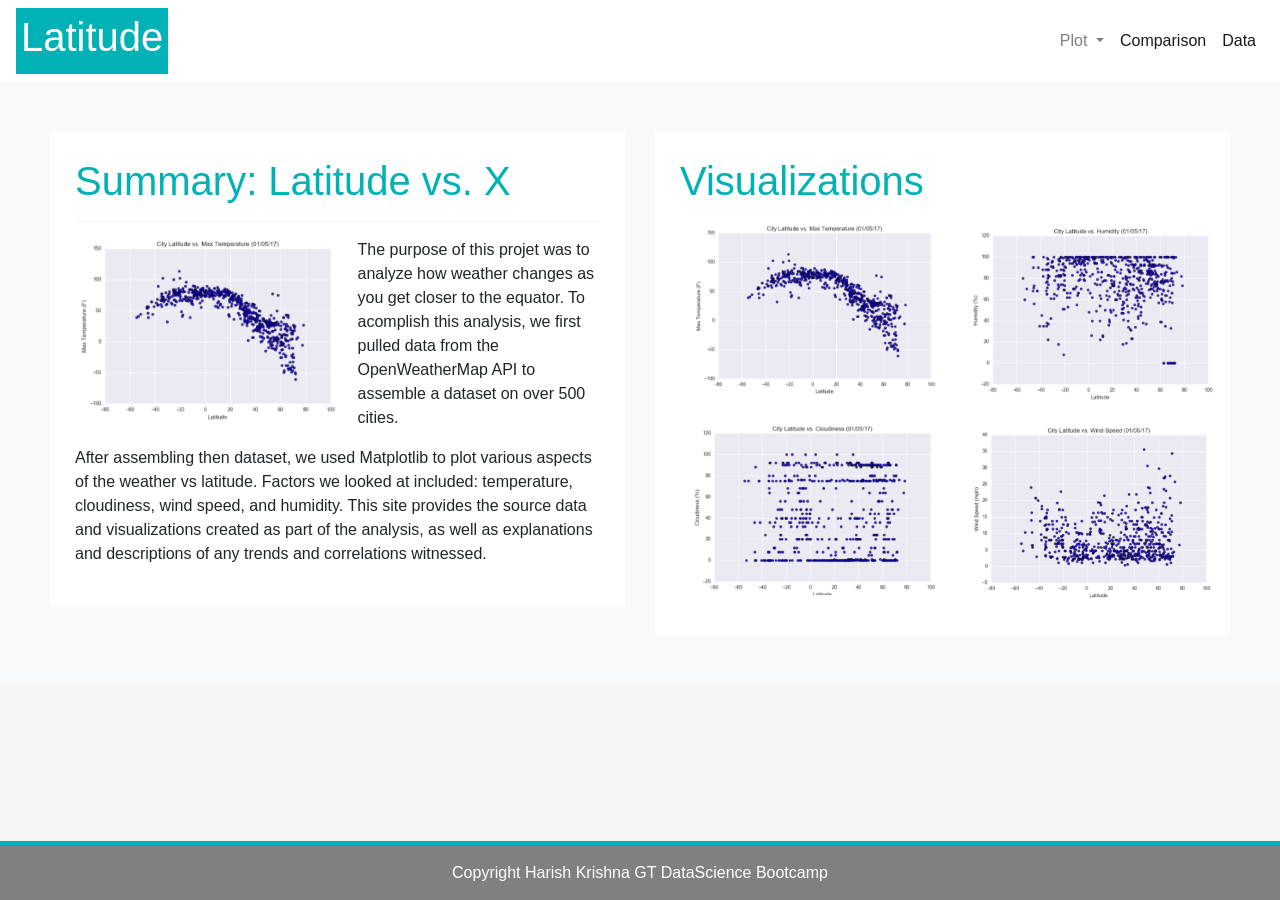
<file: Web_Visualization_Dashboard/Homework/landing-page.html>
<!doctype html>
<html lang="en" style="height: 100%;">

<head>
    <!-- Required meta tags -->
    <meta charset="utf-8">
    <meta name="viewport" content="width=device-width, initial-scale=1, shrink-to-fit=no">

    <!-- Bootstrap CSS -->
    <link rel="stylesheet" href="https://stackpath.bootstrapcdn.com/bootstrap/4.3.1/css/bootstrap.min.css" integrity="sha384-ggOyR0iXCbMQv3Xipma34MD+dH/1fQ784/j6cY/iJTQUOhcWr7x9JvoRxT2MZw1T"
        crossorigin="anonymous">

    <title>Landing Page</title>
</head>

<body style="background-color:#f5f5f5; height: 100%; display:flex; flex-direction:column;">
    <header>

        <nav class="navbar navbar-expand-lg navbar-light" style="background-color: white;">
            <a class="navbar-brand" style="color: white; background-color: #00b2b5; padding: 5px;" href="landing-page.html">
                <h1>Latitude</h1>
            </a>
            <button class="navbar-toggler" type="button" data-toggle="collapse" data-target="#navbarSupportedContent" aria-controls="navbarSupportedContent"
                aria-expanded="false" aria-label="Toggle navigation">
                <span class="navbar-toggler-icon"></span>
            </button>

            <div class="collapse navbar-collapse" id="navbarSupportedContent">
                <ul class="navbar-nav ml-auto ">
                    <li class="nav-item dropdown">
                        <a class="nav-link dropdown-toggle" href="#" id="navbarDropdown" role="button" data-toggle="dropdown" aria-haspopup="true"
                            aria-expanded="false">
                            Plot
                        </a>
                        <div class="dropdown-menu" aria-labelledby="navbarDropdown">
                            <a class="dropdown-item" href="visualization-page1.html">Max Temprature</a>
                            <a class="dropdown-item" href="visualization-page2.html">Humidity</a>
                            <a class="dropdown-item" href="visualization-page3.html">Cloudiness</a>
                            <a class="dropdown-item" href="visualization-page4.html">Wind Speed</a>
                        </div>
                    </li>
                    <li class="nav-item active">
                        <a class="nav-link" href="comparisons-page.html">Comparison
                            <span class="sr-only">(current)</span>
                        </a>
                    </li>
                    <li class="nav-item active">
                        <a class="nav-link" href="data-page.html">Data
                            <span class="sr-only">(current)</span>
                        </a>
                    </li>
                </ul>
            </div>
        </nav>
    </header>
    <main>
        <div class="container-fluid bg-light" style="padding: 50px;">


            <div class="row">
                <div class="col-md-6">

                    <div style="background-color: white; padding: 25px;">
                        <h1 style="color: #00b2b5;">Summary: Latitude vs. X</h1>
                        <hr style="border-color: #f5f5f5;">
                        <img class="img-fluid float-left w-50" style="margin:0 20px 20px 0;" src="img/picture1.png">
                        <p>The purpose of this projet was to analyze how weather changes as you get closer to the equator. To
                            acomplish this analysis, we first pulled data from the OpenWeatherMap API to assemble a dataset
                            on over 500 cities. </p>
                        <p>After assembling then dataset, we used Matplotlib to plot various aspects of the weather vs latitude.
                            Factors we looked at included: temperature, cloudiness, wind speed, and humidity. This site provides
                            the source data and visualizations created as part of the analysis, as well as explanations and
                            descriptions of any trends and correlations witnessed.</p>

                    </div>

                </div>
                <div class="col-md-6">
                    <div style="background-color: white; padding: 25px;">
                        <h1 style="color: #00b2b5;">Visualizations</h1>
                        <div class="row">
                            <div class="col">
                                <img class="img-fluid float-left w-60" style="margin:10px 10px 10px 10px;" src="img/picture1.png">
                            </div>
                            <div class="col">
                                <img class="img-fluid float-left w-60" style="margin:10px 10px 10px 10px;" src="img/picture2.png">
                            </div>
                        </div>
                        <div class="row">
                            <div class="col">
                                <img class="img-fluid float-left w-60" style="margin:10px 10px 10px 10px;" src="img/picture3.png">
                            </div>
                            <div class="col">
                                <img class="img-fluid float-left w-60" style="margin:10px 10px 10px 10px;" src="img/picture4.png">
                            </div>
                        </div>
                        <div style="clear: both;"></div>

                    </div>
                </div>
            </div>
        </div>
    </main>
    <footer class="footer" style="border-top: solid 5px #00b2b5; background-color: gray; padding: 15px; margin-top: auto;">

        <div class="center" style="text-align: center; color:white;">Copyright Harish Krishna GT DataScience Bootcamp</div>

    </footer>

    <!-- Optional JavaScript -->
    <!-- jQuery first, then Popper.js, then Bootstrap JS -->
    <script src="https://code.jquery.com/jquery-3.3.1.slim.min.js" integrity="sha384-q8i/X+965DzO0rT7abK41JStQIAqVgRVzpbzo5smXKp4YfRvH+8abtTE1Pi6jizo"
        crossorigin="anonymous"></script>
    <script src="https://cdnjs.cloudflare.com/ajax/libs/popper.js/1.14.7/umd/popper.min.js" integrity="sha384-UO2eT0CpHqdSJQ6hJty5KVphtPhzWj9WO1clHTMGa3JDZwrnQq4sF86dIHNDz0W1"
        crossorigin="anonymous"></script>
    <script src="https://stackpath.bootstrapcdn.com/bootstrap/4.3.1/js/bootstrap.min.js" integrity="sha384-JjSmVgyd0p3pXB1rRibZUAYoIIy6OrQ6VrjIEaFf/nJGzIxFDsf4x0xIM+B07jRM"
        crossorigin="anonymous"></script>
</body>

</html>
</file>
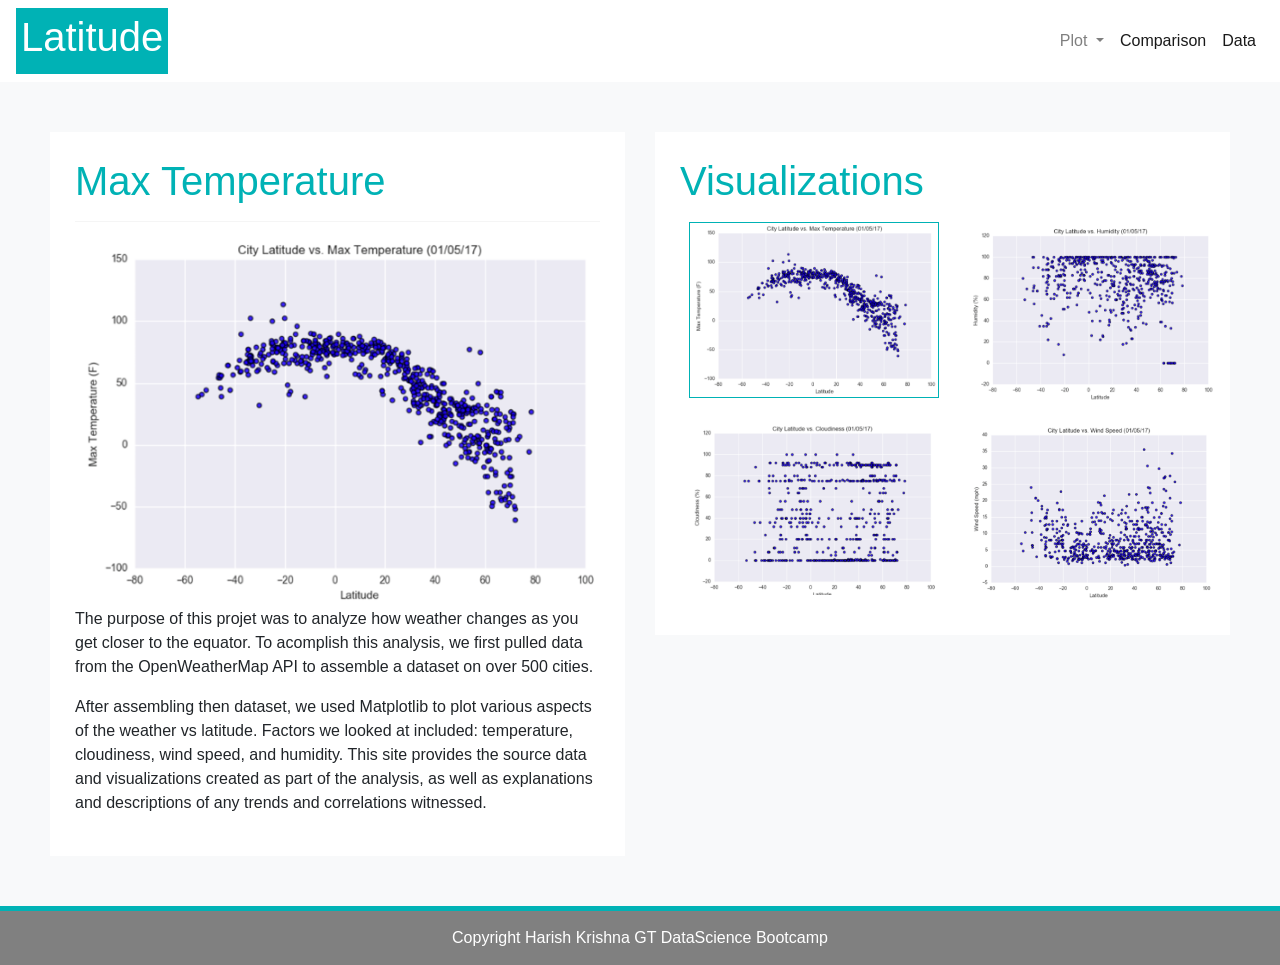
<file: Web_Visualization_Dashboard/Homework/visualization-page1.html>
<!doctype html>
<html lang="en" style="height: 100%;">

<head>
    <!-- Required meta tags -->
    <meta charset="utf-8">
    <meta name="viewport" content="width=device-width, initial-scale=1, shrink-to-fit=no">

    <!-- Bootstrap CSS -->
    <link rel="stylesheet" href="https://stackpath.bootstrapcdn.com/bootstrap/4.3.1/css/bootstrap.min.css" integrity="sha384-ggOyR0iXCbMQv3Xipma34MD+dH/1fQ784/j6cY/iJTQUOhcWr7x9JvoRxT2MZw1T"
        crossorigin="anonymous">



    <title>Landing Page</title>
</head>

<body style="background-color:#f5f5f5; height: 100%; display:flex; flex-direction:column;">
    <header>

        <nav class="navbar navbar-expand-lg navbar-light" style="background-color: white;">
            <a class="navbar-brand" style="color: white; background-color: #00b2b5; padding: 5px;" href="landing-page.html">
                <h1>Latitude</h1>
            </a>
            <button class="navbar-toggler" type="button" data-toggle="collapse" data-target="#navbarSupportedContent" aria-controls="navbarSupportedContent"
                aria-expanded="false" aria-label="Toggle navigation">
                <span class="navbar-toggler-icon"></span>
            </button>

            <div class="collapse navbar-collapse" id="navbarSupportedContent">
                <ul class="navbar-nav ml-auto ">
                    <li class="nav-item dropdown">
                        <a class="nav-link dropdown-toggle" href="#" id="navbarDropdown" role="button" data-toggle="dropdown" aria-haspopup="true"
                            aria-expanded="false">
                            Plot
                        </a>
                        <div class="dropdown-menu" aria-labelledby="navbarDropdown">
                            <a class="dropdown-item" href="visualization-page1.html">Max Temprature</a>
                            <a class="dropdown-item" href="visualization-page2.html">Humidity</a>
                            <a class="dropdown-item" href="visualization-page3.html">Cloudiness</a>
                            <a class="dropdown-item" href="visualization-page4.html">Wind Speed</a>
                        </div>
                    </li>
                    <li class="nav-item active">
                        <a class="nav-link" href="comparisons-page.html">Comparison
                            <span class="sr-only">(current)</span>
                        </a>
                    </li>
                    <li class="nav-item active">
                        <a class="nav-link" href="data-page.html">Data
                            <span class="sr-only">(current)</span>
                        </a>
                    </li>
                </ul>
            </div>
        </nav>
    </header>
    <main>
        <div class="container-fluid bg-light" style="padding: 50px;">


            <div class="row">
                <div class="col-md-6">

                    <div style="background-color: white; padding: 25px;">
                        <h1 style="color: #00b2b5;">Max Temperature</h1>
                        <hr style="border-color: #f5f5f5;">
                        <img class="img-fluid float-left w-100" style="margin:0 0 0 0;" src="img/picture1.png">
                        <p>The purpose of this projet was to analyze how weather changes as you get closer to the equator. To
                            acomplish this analysis, we first pulled data from the OpenWeatherMap API to assemble a dataset
                            on over 500 cities. </p>
                        <p>After assembling then dataset, we used Matplotlib to plot various aspects of the weather vs latitude.
                            Factors we looked at included: temperature, cloudiness, wind speed, and humidity. This site provides
                            the source data and visualizations created as part of the analysis, as well as explanations and
                            descriptions of any trends and correlations witnessed.</p>

                    </div>

                </div>
                <div class="col-md-6">
                    <div style="background-color: white; padding: 25px;">
                        <h1 style="color: #00b2b5;">Visualizations</h1>
                        <div class="row">
                            <div class="col">
                                <img class="img-fluid float-left w-55 " style="margin:10px 10px 10px 10px; outline: 1px solid #00b2b5;" src="img/picture1.png">
                            </div>
                            <div class="col">
                                <img class="img-fluid float-left w-55" style="margin:10px 10px 10px 10px;" src="img/picture2.png">
                            </div>
                        </div>
                        <div class="row">
                            <div class="col">
                                <img class="img-fluid float-left w-55" style="margin:10px 10px 10px 10px;" src="img/picture3.png">
                            </div>
                            <div class="col">
                                <img class="img-fluid float-left w-55" style="margin:10px 10px 10px 10px;" src="img/picture4.png">
                            </div>
                        </div>
                        <div style="clear: both;"></div>

                    </div>
                </div>
            </div>
        </div>
    </main>
    <footer class="footer" style="border-top: solid 5px #00b2b5; background-color: gray; padding: 15px; margin-top: auto;">

            <div class="center" style="text-align: center; color:white;">Copyright Harish Krishna GT DataScience Bootcamp</div>

    </footer>

    <!-- Optional JavaScript -->
    <!-- jQuery first, then Popper.js, then Bootstrap JS -->
    <script src="https://code.jquery.com/jquery-3.3.1.slim.min.js" integrity="sha384-q8i/X+965DzO0rT7abK41JStQIAqVgRVzpbzo5smXKp4YfRvH+8abtTE1Pi6jizo"
        crossorigin="anonymous"></script>
    <script src="https://cdnjs.cloudflare.com/ajax/libs/popper.js/1.14.7/umd/popper.min.js" integrity="sha384-UO2eT0CpHqdSJQ6hJty5KVphtPhzWj9WO1clHTMGa3JDZwrnQq4sF86dIHNDz0W1"
        crossorigin="anonymous"></script>
    <script src="https://stackpath.bootstrapcdn.com/bootstrap/4.3.1/js/bootstrap.min.js" integrity="sha384-JjSmVgyd0p3pXB1rRibZUAYoIIy6OrQ6VrjIEaFf/nJGzIxFDsf4x0xIM+B07jRM"
        crossorigin="anonymous"></script>
</body>

</html>
</file>
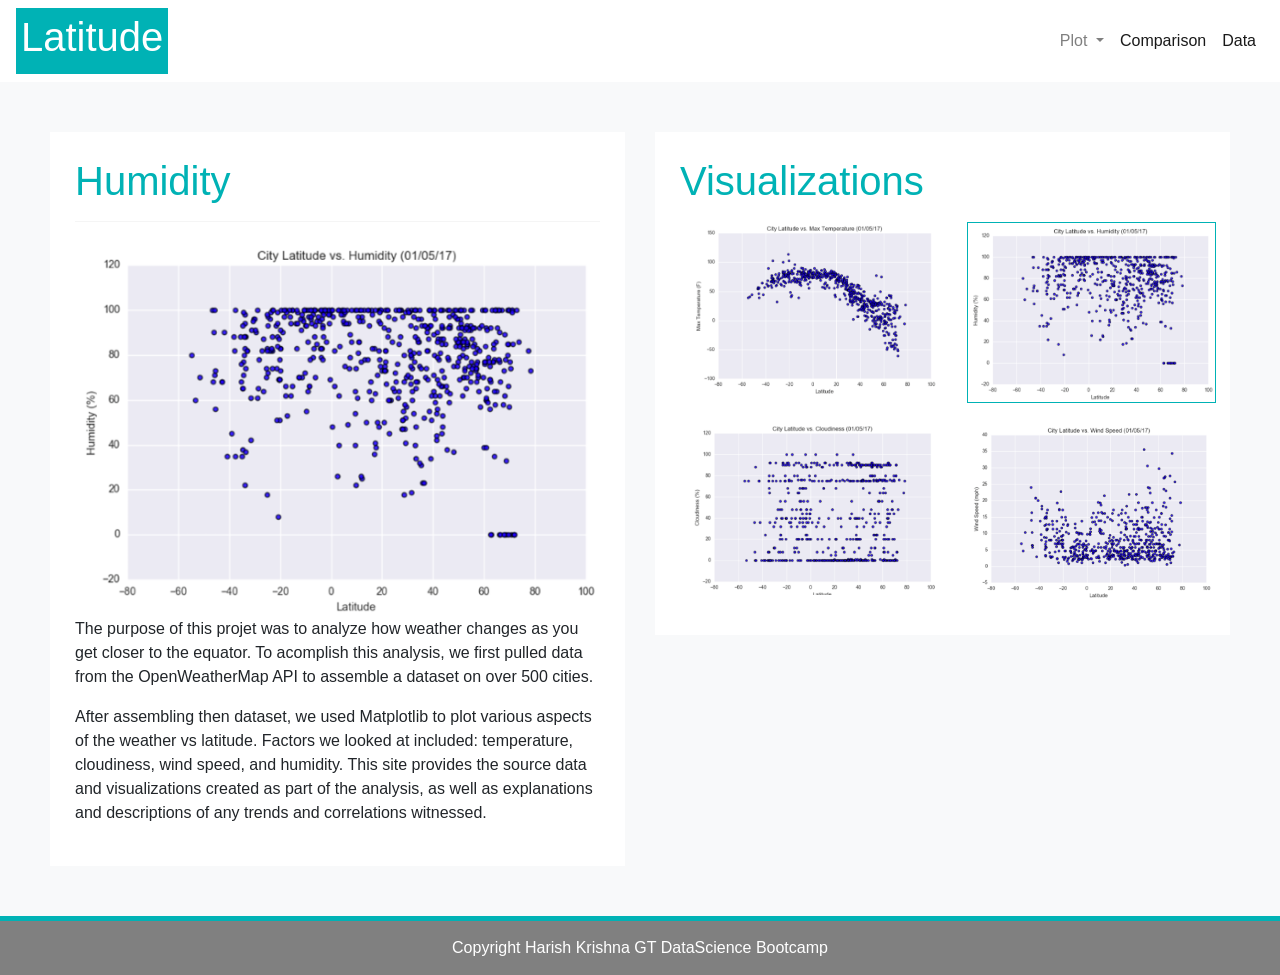
<file: Web_Visualization_Dashboard/Homework/visualization-page2.html>
<!doctype html>
<html lang="en" style="height: 100%;">

<head>
    <!-- Required meta tags -->
    <meta charset="utf-8">
    <meta name="viewport" content="width=device-width, initial-scale=1, shrink-to-fit=no">

    <!-- Bootstrap CSS -->
    <link rel="stylesheet" href="https://stackpath.bootstrapcdn.com/bootstrap/4.3.1/css/bootstrap.min.css" integrity="sha384-ggOyR0iXCbMQv3Xipma34MD+dH/1fQ784/j6cY/iJTQUOhcWr7x9JvoRxT2MZw1T"
        crossorigin="anonymous">



    <title>Landing Page</title>
</head>

<body style="background-color:#f5f5f5; height: 100%; display:flex; flex-direction:column;">
    <header>

        <nav class="navbar navbar-expand-lg navbar-light" style="background-color: white;">
            <a class="navbar-brand" style="color: white; background-color: #00b2b5; padding: 5px;" href="landing-page.html">
                <h1>Latitude</h1>
            </a>
            <button class="navbar-toggler" type="button" data-toggle="collapse" data-target="#navbarSupportedContent" aria-controls="navbarSupportedContent"
                aria-expanded="false" aria-label="Toggle navigation">
                <span class="navbar-toggler-icon"></span>
            </button>

            <div class="collapse navbar-collapse" id="navbarSupportedContent">
                <ul class="navbar-nav ml-auto ">
                    <li class="nav-item dropdown">
                        <a class="nav-link dropdown-toggle" href="#" id="navbarDropdown" role="button" data-toggle="dropdown" aria-haspopup="true"
                            aria-expanded="false">
                            Plot
                        </a>
                        <div class="dropdown-menu" aria-labelledby="navbarDropdown">
                            <a class="dropdown-item" href="visualization-page1.html">Max Temprature</a>
                            <a class="dropdown-item" href="visualization-page2.html">Humidity</a>
                            <a class="dropdown-item" href="visualization-page3.html">Cloudiness</a>
                            <a class="dropdown-item" href="visualization-page4.html">Wind Speed</a>
                        </div>
                    </li>
                    <li class="nav-item active">
                        <a class="nav-link" href="comparisons-page.html">Comparison
                            <span class="sr-only">(current)</span>
                        </a>
                    </li>
                    <li class="nav-item active">
                        <a class="nav-link" href="data-page.html">Data
                            <span class="sr-only">(current)</span>
                        </a>
                    </li>
                </ul>
            </div>
        </nav>
    </header>
    <main>
        <div class="container-fluid bg-light" style="padding: 50px;">


            <div class="row">
                <div class="col-md-6">

                    <div style="background-color: white; padding: 25px;">
                        <h1 style="color: #00b2b5;">Humidity</h1>
                        <hr style="border-color: #f5f5f5;">
                        <img class="img-fluid float-left w-100" style="margin:0 0 0 0;" src="img/picture2.png">
                        <p>The purpose of this projet was to analyze how weather changes as you get closer to the equator. To
                            acomplish this analysis, we first pulled data from the OpenWeatherMap API to assemble a dataset
                            on over 500 cities. </p>
                        <p>After assembling then dataset, we used Matplotlib to plot various aspects of the weather vs latitude.
                            Factors we looked at included: temperature, cloudiness, wind speed, and humidity. This site provides
                            the source data and visualizations created as part of the analysis, as well as explanations and
                            descriptions of any trends and correlations witnessed.</p>

                    </div>

                </div>
                <div class="col-md-6">
                    <div style="background-color: white; padding: 25px;">
                        <h1 style="color: #00b2b5;">Visualizations</h1>
                        <div class="row">
                            <div class="col">
                                <img class="img-fluid float-left w-55 " style="margin:10px 10px 10px 10px; " src="img/picture1.png">
                            </div>
                            <div class="col">
                                <img class="img-fluid float-left w-55" style="margin:10px 10px 10px 10px; outline: 1px solid #00b2b5;" src="img/picture2.png">
                            </div>
                        </div>
                        <div class="row">
                            <div class="col">
                                <img class="img-fluid float-left w-55" style="margin:10px 10px 10px 10px;" src="img/picture3.png">
                            </div>
                            <div class="col">
                                <img class="img-fluid float-left w-55" style="margin:10px 10px 10px 10px;" src="img/picture4.png">
                            </div>
                        </div>
                        <div style="clear: both;"></div>

                    </div>
                </div>
            </div>
        </div>
    </main>
    <footer class="footer" style="border-top: solid 5px #00b2b5; background-color: gray; padding: 15px; margin-top: auto;">

            <div class="center" style="text-align: center; color:white;">Copyright Harish Krishna GT DataScience Bootcamp</div>

    </footer>

    <!-- Optional JavaScript -->
    <!-- jQuery first, then Popper.js, then Bootstrap JS -->
    <script src="https://code.jquery.com/jquery-3.3.1.slim.min.js" integrity="sha384-q8i/X+965DzO0rT7abK41JStQIAqVgRVzpbzo5smXKp4YfRvH+8abtTE1Pi6jizo"
        crossorigin="anonymous"></script>
    <script src="https://cdnjs.cloudflare.com/ajax/libs/popper.js/1.14.7/umd/popper.min.js" integrity="sha384-UO2eT0CpHqdSJQ6hJty5KVphtPhzWj9WO1clHTMGa3JDZwrnQq4sF86dIHNDz0W1"
        crossorigin="anonymous"></script>
    <script src="https://stackpath.bootstrapcdn.com/bootstrap/4.3.1/js/bootstrap.min.js" integrity="sha384-JjSmVgyd0p3pXB1rRibZUAYoIIy6OrQ6VrjIEaFf/nJGzIxFDsf4x0xIM+B07jRM"
        crossorigin="anonymous"></script>
</body>

</html>
</file>
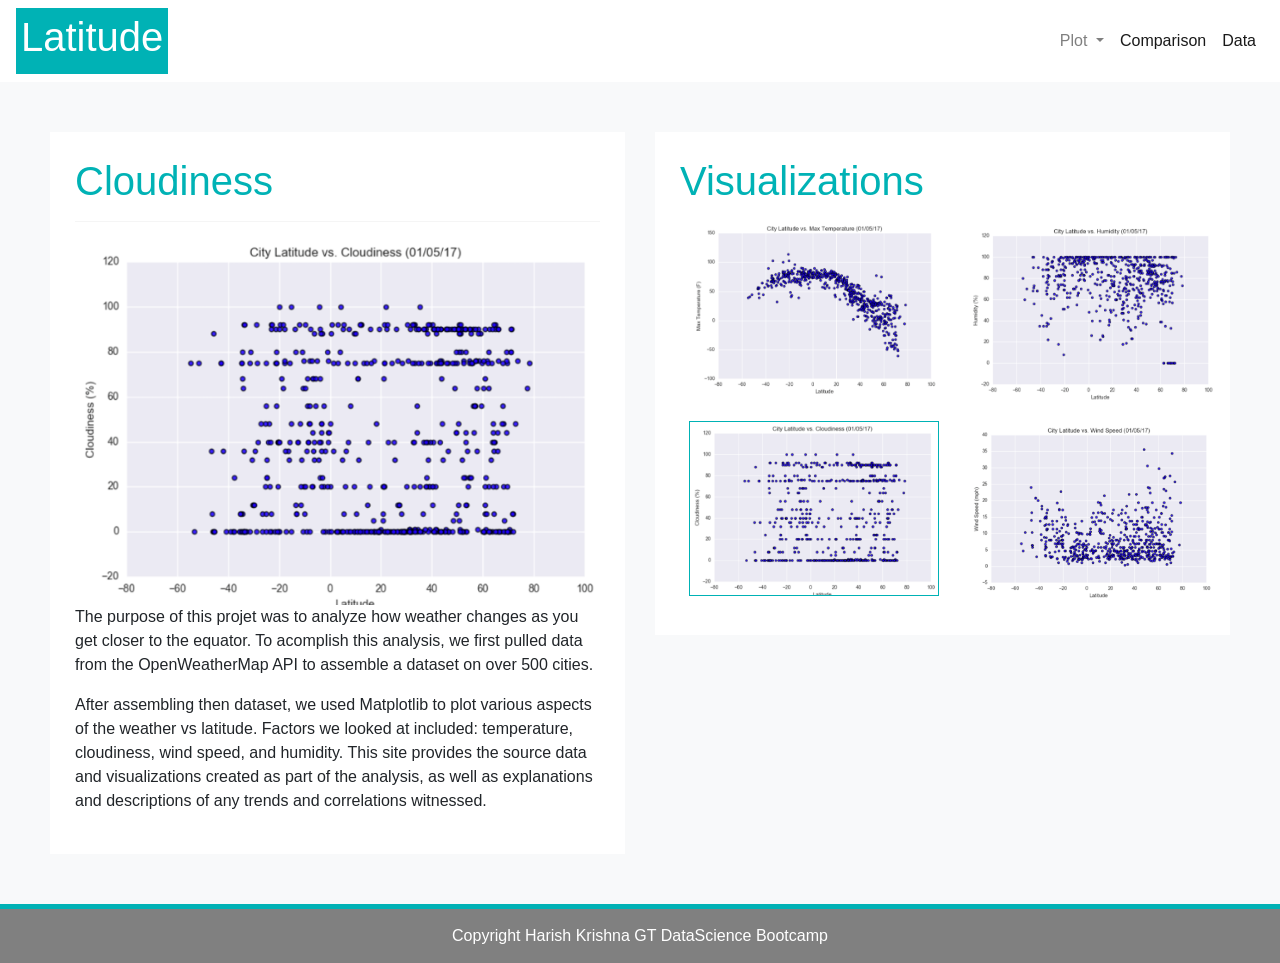
<file: Web_Visualization_Dashboard/Homework/visualization-page3.html>
<!doctype html>
<html lang="en" style="height: 100%;">

<head>
    <!-- Required meta tags -->
    <meta charset="utf-8">
    <meta name="viewport" content="width=device-width, initial-scale=1, shrink-to-fit=no">

    <!-- Bootstrap CSS -->
    <link rel="stylesheet" href="https://stackpath.bootstrapcdn.com/bootstrap/4.3.1/css/bootstrap.min.css" integrity="sha384-ggOyR0iXCbMQv3Xipma34MD+dH/1fQ784/j6cY/iJTQUOhcWr7x9JvoRxT2MZw1T"
        crossorigin="anonymous">



    <title>Landing Page</title>
</head>

<body style="background-color:#f5f5f5; height: 100%; display:flex; flex-direction:column;">
    <header>

        <nav class="navbar navbar-expand-lg navbar-light" style="background-color: white;">
            <a class="navbar-brand" style="color: white; background-color: #00b2b5; padding: 5px;" href="landing-page.html">
                <h1>Latitude</h1>
            </a>
            <button class="navbar-toggler" type="button" data-toggle="collapse" data-target="#navbarSupportedContent" aria-controls="navbarSupportedContent"
                aria-expanded="false" aria-label="Toggle navigation">
                <span class="navbar-toggler-icon"></span>
            </button>

            <div class="collapse navbar-collapse" id="navbarSupportedContent">
                <ul class="navbar-nav ml-auto ">
                    <li class="nav-item dropdown">
                        <a class="nav-link dropdown-toggle" href="#" id="navbarDropdown" role="button" data-toggle="dropdown" aria-haspopup="true"
                            aria-expanded="false">
                            Plot
                        </a>
                        <div class="dropdown-menu" aria-labelledby="navbarDropdown">
                            <a class="dropdown-item" href="visualization-page1.html">Max Temprature</a>
                            <a class="dropdown-item" href="visualization-page2.html">Humidity</a>
                            <a class="dropdown-item" href="visualization-page3.html">Cloudiness</a>
                            <a class="dropdown-item" href="visualization-page4.html">Wind Speed</a>
                        </div>
                    </li>
                    <li class="nav-item active">
                        <a class="nav-link" href="comparisons-page.html">Comparison
                            <span class="sr-only">(current)</span>
                        </a>
                    </li>
                    <li class="nav-item active">
                        <a class="nav-link" href="data-page.html">Data
                            <span class="sr-only">(current)</span>
                        </a>
                    </li>
                </ul>
            </div>
        </nav>
    </header>
    <main>
        <div class="container-fluid bg-light" style="padding: 50px;">


            <div class="row">
                <div class="col-md-6">

                    <div style="background-color: white; padding: 25px;">
                        <h1 style="color: #00b2b5;">Cloudiness</h1>
                        <hr style="border-color: #f5f5f5;">
                        <img class="img-fluid float-left w-100" style="margin:0 0 0 0;" src="img/picture3.png">
                        <p>The purpose of this projet was to analyze how weather changes as you get closer to the equator. To
                            acomplish this analysis, we first pulled data from the OpenWeatherMap API to assemble a dataset
                            on over 500 cities. </p>
                        <p>After assembling then dataset, we used Matplotlib to plot various aspects of the weather vs latitude.
                            Factors we looked at included: temperature, cloudiness, wind speed, and humidity. This site provides
                            the source data and visualizations created as part of the analysis, as well as explanations and
                            descriptions of any trends and correlations witnessed.</p>

                    </div>

                </div>
                <div class="col-md-6">
                    <div style="background-color: white; padding: 25px;">
                        <h1 style="color: #00b2b5;">Visualizations</h1>
                        <div class="row">
                            <div class="col">
                                <img class="img-fluid float-left w-55 " style="margin:10px 10px 10px 10px; " src="img/picture1.png">
                            </div>
                            <div class="col">
                                <img class="img-fluid float-left w-55" style="margin:10px 10px 10px 10px; " src="img/picture2.png">
                            </div>
                        </div>
                        <div class="row">
                            <div class="col">
                                <img class="img-fluid float-left w-55" style="margin:10px 10px 10px 10px; outline: 1px solid #00b2b5;" src="img/picture3.png">
                            </div>
                            <div class="col">
                                <img class="img-fluid float-left w-55" style="margin:10px 10px 10px 10px;" src="img/picture4.png">
                            </div>
                        </div>
                        <div style="clear: both;"></div>

                    </div>
                </div>
            </div>
        </div>
    </main>
    <footer class="footer" style="border-top: solid 5px #00b2b5; background-color: gray; padding: 15px; margin-top: auto;">

            <div class="center" style="text-align: center; color:white;">Copyright Harish Krishna GT DataScience Bootcamp</div>

    </footer>

    <!-- Optional JavaScript -->
    <!-- jQuery first, then Popper.js, then Bootstrap JS -->
    <script src="https://code.jquery.com/jquery-3.3.1.slim.min.js" integrity="sha384-q8i/X+965DzO0rT7abK41JStQIAqVgRVzpbzo5smXKp4YfRvH+8abtTE1Pi6jizo"
        crossorigin="anonymous"></script>
    <script src="https://cdnjs.cloudflare.com/ajax/libs/popper.js/1.14.7/umd/popper.min.js" integrity="sha384-UO2eT0CpHqdSJQ6hJty5KVphtPhzWj9WO1clHTMGa3JDZwrnQq4sF86dIHNDz0W1"
        crossorigin="anonymous"></script>
    <script src="https://stackpath.bootstrapcdn.com/bootstrap/4.3.1/js/bootstrap.min.js" integrity="sha384-JjSmVgyd0p3pXB1rRibZUAYoIIy6OrQ6VrjIEaFf/nJGzIxFDsf4x0xIM+B07jRM"
        crossorigin="anonymous"></script>
</body>

</html>
</file>
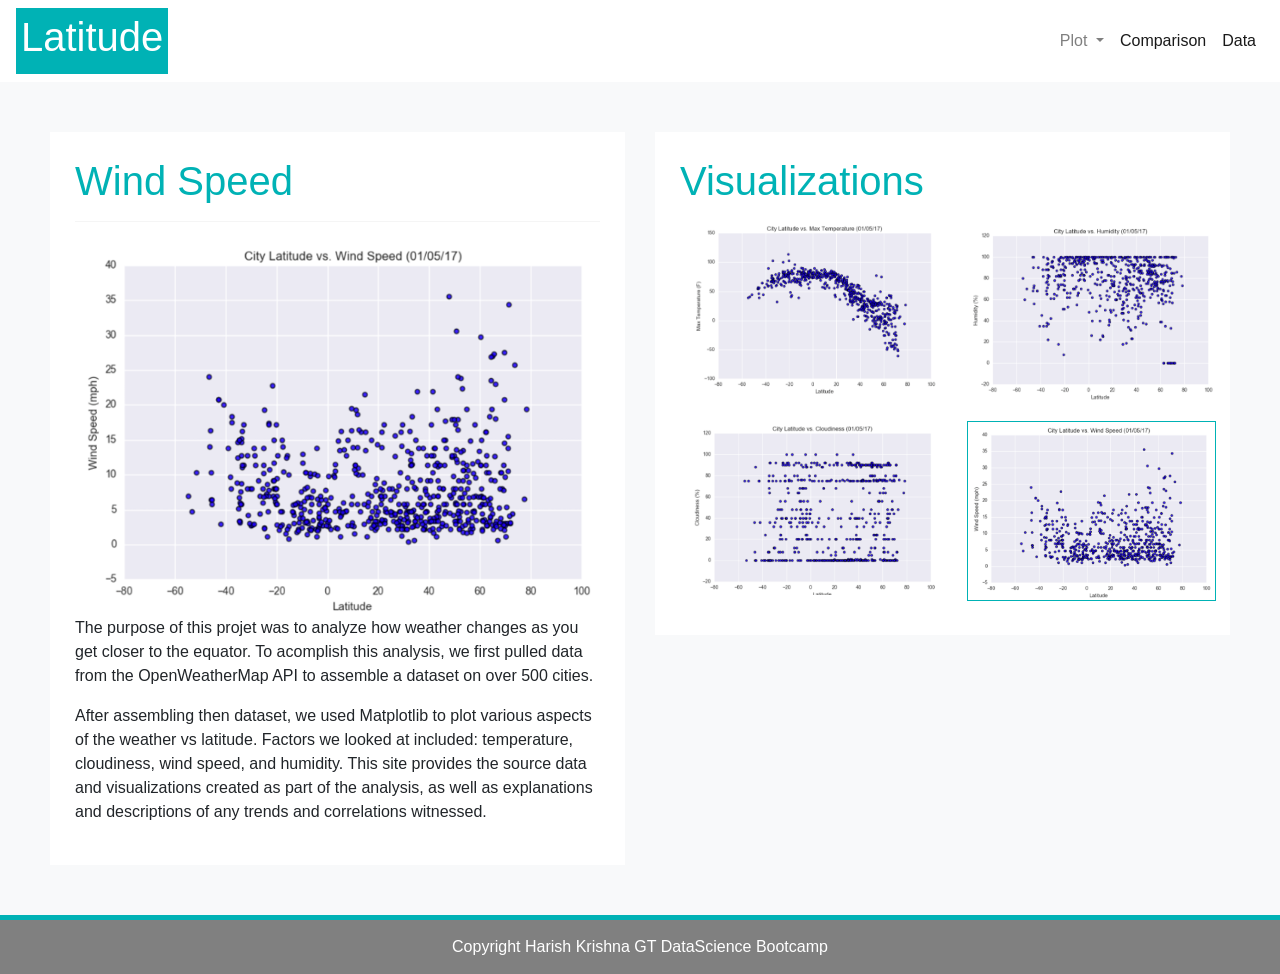
<file: Web_Visualization_Dashboard/Homework/visualization-page4.html>
<!doctype html>
<html lang="en" style="height: 100%;">

<head>
    <!-- Required meta tags -->
    <meta charset="utf-8">
    <meta name="viewport" content="width=device-width, initial-scale=1, shrink-to-fit=no">

    <!-- Bootstrap CSS -->
    <link rel="stylesheet" href="https://stackpath.bootstrapcdn.com/bootstrap/4.3.1/css/bootstrap.min.css" integrity="sha384-ggOyR0iXCbMQv3Xipma34MD+dH/1fQ784/j6cY/iJTQUOhcWr7x9JvoRxT2MZw1T"
        crossorigin="anonymous">



    <title>Landing Page</title>
</head>

<body style="background-color:#f5f5f5; height: 100%; display:flex; flex-direction:column;">
    <header>

        <nav class="navbar navbar-expand-lg navbar-light" style="background-color: white;">
            <a class="navbar-brand" style="color: white; background-color: #00b2b5; padding: 5px;" href="landing-page.html">
                <h1>Latitude</h1>
            </a>
            <button class="navbar-toggler" type="button" data-toggle="collapse" data-target="#navbarSupportedContent" aria-controls="navbarSupportedContent"
                aria-expanded="false" aria-label="Toggle navigation">
                <span class="navbar-toggler-icon"></span>
            </button>

            <div class="collapse navbar-collapse" id="navbarSupportedContent">
                <ul class="navbar-nav ml-auto ">
                    <li class="nav-item dropdown">
                        <a class="nav-link dropdown-toggle" href="#" id="navbarDropdown" role="button" data-toggle="dropdown" aria-haspopup="true"
                            aria-expanded="false">
                            Plot
                        </a>
                        <div class="dropdown-menu" aria-labelledby="navbarDropdown">
                            <a class="dropdown-item" href="visualization-page1.html">Max Temprature</a>
                            <a class="dropdown-item" href="visualization-page2.html">Humidity</a>
                            <a class="dropdown-item" href="visualization-page3.html">Cloudiness</a>
                            <a class="dropdown-item" href="visualization-page4.html">Wind Speed</a>
                        </div>
                    </li>
                    <li class="nav-item active">
                        <a class="nav-link" href="comparisons-page.html">Comparison
                            <span class="sr-only">(current)</span>
                        </a>
                    </li>
                    <li class="nav-item active">
                        <a class="nav-link" href="data-page.html">Data
                            <span class="sr-only">(current)</span>
                        </a>
                    </li>
                </ul>
            </div>
        </nav>
    </header>
    <main>
        <div class="container-fluid bg-light" style="padding: 50px;">


            <div class="row">
                <div class="col-md-6">

                    <div style="background-color: white; padding: 25px;">
                        <h1 style="color: #00b2b5;">Wind Speed</h1>
                        <hr style="border-color: #f5f5f5;">
                        <img class="img-fluid float-left w-100" style="margin:0 0 0 0;" src="img/picture4.png">
                        <p>The purpose of this projet was to analyze how weather changes as you get closer to the equator. To
                            acomplish this analysis, we first pulled data from the OpenWeatherMap API to assemble a dataset
                            on over 500 cities. </p>
                        <p>After assembling then dataset, we used Matplotlib to plot various aspects of the weather vs latitude.
                            Factors we looked at included: temperature, cloudiness, wind speed, and humidity. This site provides
                            the source data and visualizations created as part of the analysis, as well as explanations and
                            descriptions of any trends and correlations witnessed.</p>

                    </div>

                </div>
                <div class="col-md-6">
                    <div style="background-color: white; padding: 25px;">
                        <h1 style="color: #00b2b5;">Visualizations</h1>
                        <div class="row">
                            <div class="col">
                                <img class="img-fluid float-left w-55 " style="margin:10px 10px 10px 10px; " src="img/picture1.png">
                            </div>
                            <div class="col">
                                <img class="img-fluid float-left w-55" style="margin:10px 10px 10px 10px; " src="img/picture2.png">
                            </div>
                        </div>
                        <div class="row">
                            <div class="col">
                                <img class="img-fluid float-left w-55" style="margin:10px 10px 10px 10px; " src="img/picture3.png">
                            </div>
                            <div class="col">
                                <img class="img-fluid float-left w-55" style="margin:10px 10px 10px 10px; outline: 1px solid #00b2b5;" src="img/picture4.png">
                            </div>
                        </div>
                        <div style="clear: both;"></div>

                    </div>
                </div>
            </div>
        </div>
    </main>
    <footer class="footer" style="border-top: solid 5px #00b2b5; background-color: gray; padding: 15px; margin-top: auto;">

            <div class="center" style="text-align: center; color:white;">Copyright Harish Krishna GT DataScience Bootcamp</div>

    </footer>

    <!-- Optional JavaScript -->
    <!-- jQuery first, then Popper.js, then Bootstrap JS -->
    <script src="https://code.jquery.com/jquery-3.3.1.slim.min.js" integrity="sha384-q8i/X+965DzO0rT7abK41JStQIAqVgRVzpbzo5smXKp4YfRvH+8abtTE1Pi6jizo"
        crossorigin="anonymous"></script>
    <script src="https://cdnjs.cloudflare.com/ajax/libs/popper.js/1.14.7/umd/popper.min.js" integrity="sha384-UO2eT0CpHqdSJQ6hJty5KVphtPhzWj9WO1clHTMGa3JDZwrnQq4sF86dIHNDz0W1"
        crossorigin="anonymous"></script>
    <script src="https://stackpath.bootstrapcdn.com/bootstrap/4.3.1/js/bootstrap.min.js" integrity="sha384-JjSmVgyd0p3pXB1rRibZUAYoIIy6OrQ6VrjIEaFf/nJGzIxFDsf4x0xIM+B07jRM"
        crossorigin="anonymous"></script>
</body>

</html>
</file>
